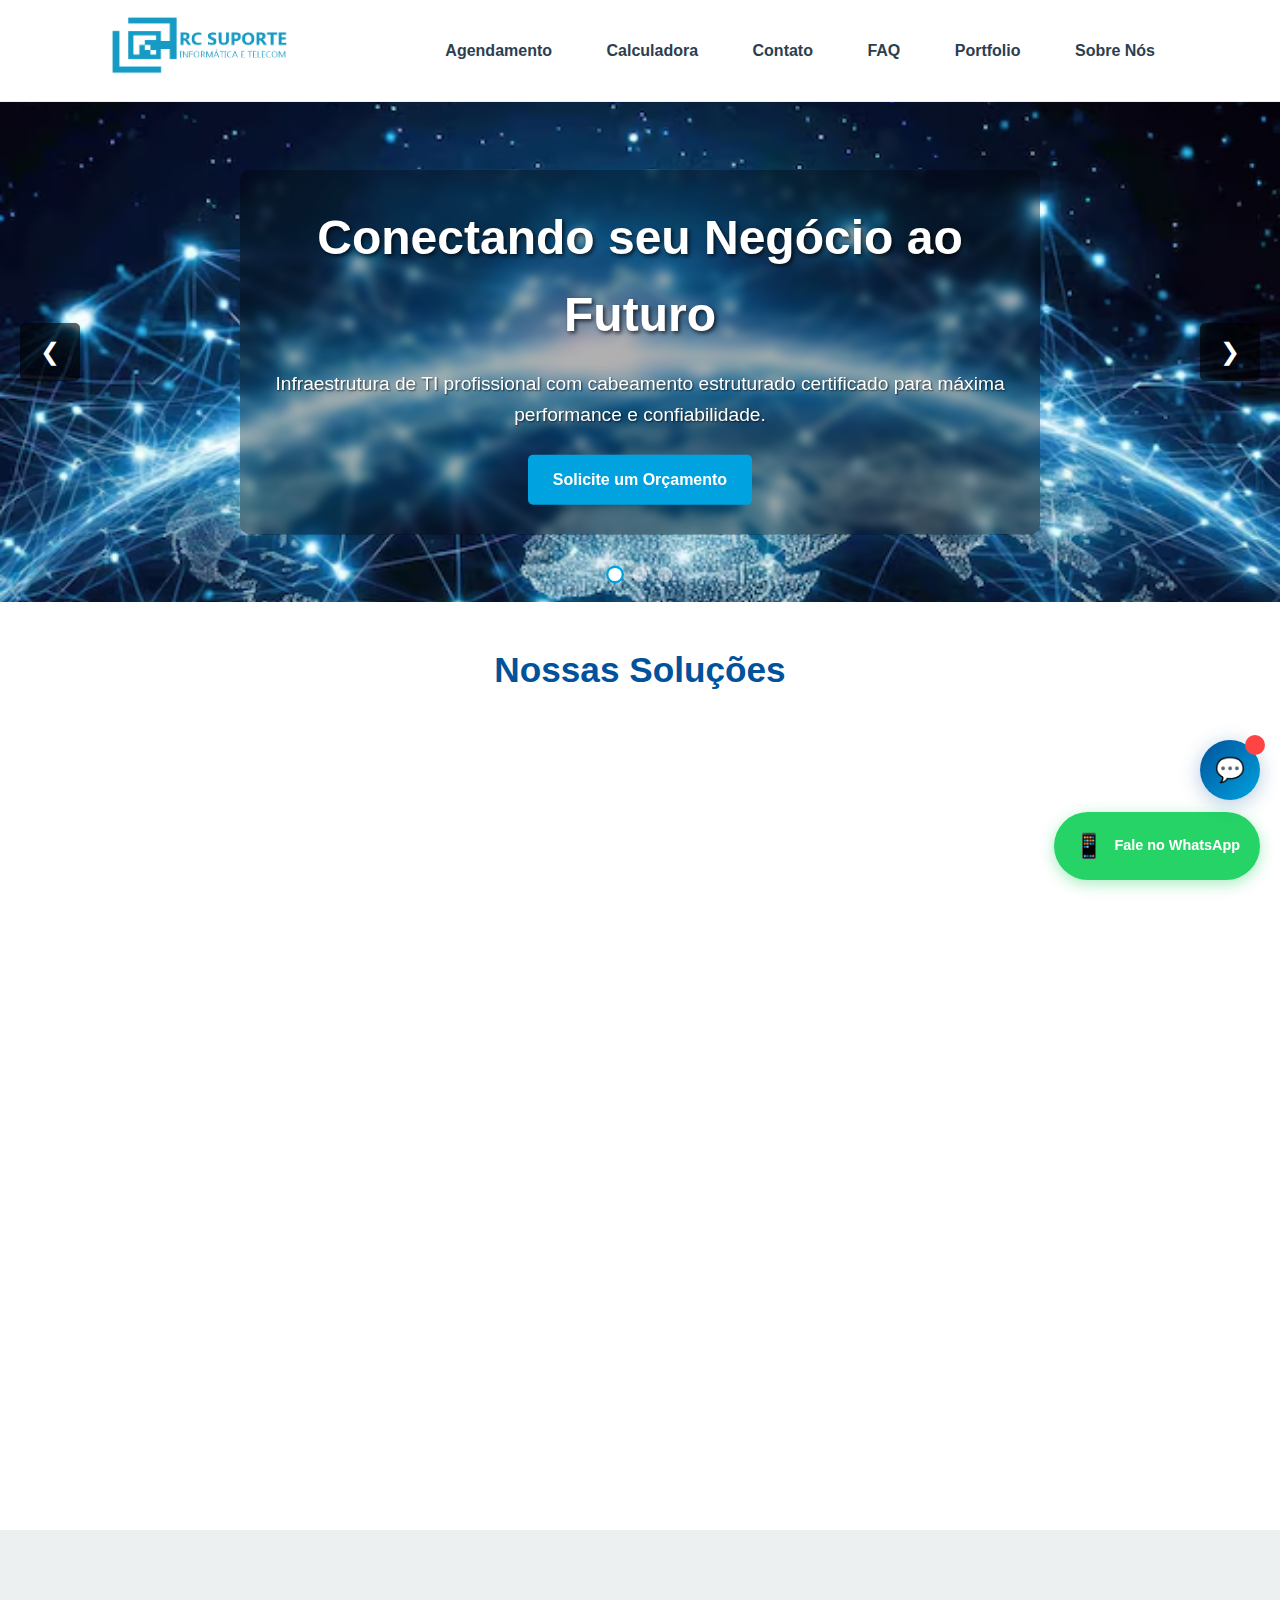
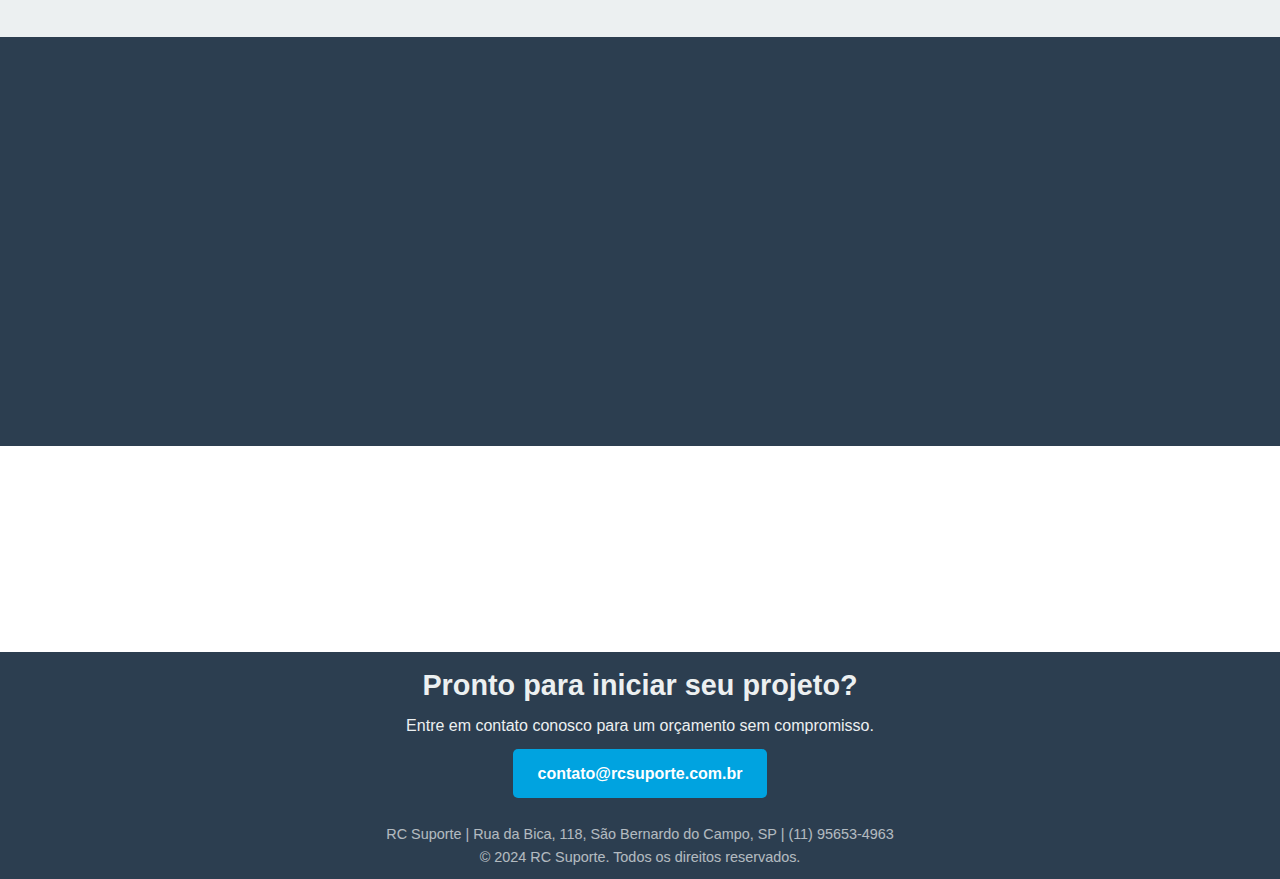
<file: index.html>
<!DOCTYPE html>
<html lang="pt-BR">
<head>
    <meta charset="UTF-8">
    <meta name="viewport" content="width=device-width, initial-scale=1.0">
    <title>RC Suporte - Cabeamento Estruturado, CFTV e Projetos de Elétrica em São Paulo | Especialistas em Infraestrutura de TI</title>
    <meta name="description" content="RC Suporte: +10 anos especializada em cabeamento estruturado, CFTV IP, projetos de elétrica e Wi-Fi corporativo. Certificação Fluke, parceiros Cisco e Furukawa. Orçamento grátis em SP!">
    <meta name="keywords" content="cabeamento estruturado, CFTV, projetos de elétrica, wifi corporativo, infraestrutura TI, certificação fluke, são paulo, são bernardo do campo">
    
    <!-- Open Graph Meta Tags -->
    <meta property="og:type" content="website">
    <meta property="og:title" content="RC Suporte - Especialistas em Cabeamento Estruturado e CFTV">
    <meta property="og:description" content="RC Suporte: +10 anos especializada em cabeamento estruturado, CFTV IP, projetos de elétrica e Wi-Fi corporativo. Certificação Fluke, parceiros Cisco e Furukawa.">
    <meta property="og:url" content="https://www.rcsuporte.com.br">
    <meta property="og:image" content="https://www.rcsuporte.com.br/rcsuporte-og-image.jpg">
    <meta property="og:image:width" content="1200">
    <meta property="og:image:height" content="630">
    <meta property="og:locale" content="pt_BR">
    <meta property="og:site_name" content="RC Suporte">
    
    <!-- Twitter Card Meta Tags -->
    <meta name="twitter:card" content="summary_large_image">
    <meta name="twitter:title" content="RC Suporte - Especialistas em Cabeamento Estruturado e CFTV">
    <meta name="twitter:description" content="RC Suporte: +10 anos especializada em cabeamento estruturado, CFTV IP, projetos de elétrica e Wi-Fi corporativo.">
    <meta name="twitter:image" content="https://www.rcsuporte.com.br/rcsuporte-og-image.jpg">
    
    <link rel="stylesheet" href="style.css">
    <link rel="stylesheet" href="carousel.css">
    
    <!-- Schema.org Structured Data -->
    <script type="application/ld+json">
    {
        "@context": "https://schema.org",
        "@type": "ProfessionalService",
        "name": "RC Suporte",
        "image": "https://www.rcsuporte.com.br/rcsuporte.png",
        "description": "Especialista em cabeamento estruturado, CFTV IP, projetos de elétrica e Wi-Fi corporativo em São Paulo e ABC Paulista.",
        "url": "https://www.rcsuporte.com.br",
        "telephone": "+551195653-4963",
        "email": "contato@rcsuporte.com.br",
        "address": {
            "@type": "PostalAddress",
            "streetAddress": "Rua da Bica, 118",
            "addressLocality": "São Bernardo do Campo",
            "addressRegion": "SP",
            "postalCode": "09784-210",
            "addressCountry": "BR"
        },
        "geo": {
            "@type": "GeoCoordinates",
            "latitude": "-23.626958",
            "longitude": "-46.554917"
        },
        "openingHours": "Mo-Fr 08:00-18:00",
        "priceRange": "$",
        "serviceArea": {
            "@type": "GeoShape",
            "description": "Atendemos toda a Grande São Paulo e ABC Paulista.",
            "geo": [
                { "@type": "GeoCoordinates", "latitude": "-23.550520", "longitude": "-46.633308" },
                { "@type": "GeoCoordinates", "latitude": "-23.682160", "longitude": "-46.565880" },
                { "@type": "GeoCoordinates", "latitude": "-23.7174° S", "longitude": "-46.5492° W" },
                { "@type": "GeoCoordinates", "latitude": "-23.6542", "longitude": "-46.5338" }
            ]
        },
        "hasOfferCatalog": {
            "@type": "OfferCatalog",
            "name": "Serviços de Infraestrutura de TI",
            "itemListElement": [
                {
                    "@type": "Offer",
                    "itemOffered": {
                        "@type": "Service",
                        "name": "Cabeamento Estruturado em São Paulo",
                        "description": "Instalação e certificação de redes CAT5e, CAT6 e CAT6A em toda a Grande São Paulo."
                    }
                },
                {
                    "@type": "Offer",
                    "itemOffered": {
                        "@type": "Service",
                        "name": "CFTV IP para Empresas",
                        "description": "Sistemas de videomonitoramento com tecnologia IP para empresas no ABC e São Paulo."
                    }
                },
                {
                    "@type": "Offer",
                    "itemOffered": {
                        "@type": "Service",
                        "name": "Projetos de Elétrica de Alta Performance",
                        "description": "Instalação e fusão de projetos de elétrica monomodo e multimodo para máxima velocidade."
                    }
                }
            ]
        },
        "aggregateRating": {
            "@type": "AggregateRating",
            "ratingValue": "4.8",
            "reviewCount": "47"
        }
    }
    </script>
    <!-- Google Tag Manager -->
    <script>(function(w,d,s,l,i){w[l]=w[l]||[];w[l].push({'gtm.start':
    new Date().getTime(),event:'gtm.js'});var f=d.getElementsByTagName(s)[0],
    j=d.createElement(s),dl=l!='dataLayer'?'&l='+l:'';j.async=true;j.src=
    'https://www.googletagmanager.com/gtm.js?id='+i+dl;f.parentNode.insertBefore(j,f);
    })(window,document,'script','dataLayer','GTM-XXXXXXX');</script>
    <!-- End Google Tag Manager -->
    
    <!-- Google Analytics 4 -->
    <script async src="https://www.googletagmanager.com/gtag/js?id=G-XXXXXXXXXX"></script>
    <script>
        window.dataLayer = window.dataLayer || [];
        function gtag(){dataLayer.push(arguments);}
        gtag('js', new Date());
        gtag('config', 'G-XXXXXXXXXX', {
            page_title: 'RC Suporte - Homepage',
            page_location: window.location.href,
            send_page_view: true
        });
        
        // Eventos customizados para conversão
        function trackEvent(eventName, parameters) {
            gtag('event', eventName, parameters);
        }
        
        // Evento de clique em WhatsApp
        function trackWhatsAppClick() {
            trackEvent('whatsapp_click', {
                event_category: 'engagement',
                event_label: 'floating_button'
            });
        }
        
        // Evento de formulário enviado
        function trackFormSubmission(formType) {
            trackEvent('form_submission', {
                event_category: 'conversion',
                event_label: formType
            });
        }
    </script>
</head>
<body>
    <!-- Google Tag Manager (noscript) -->
    <noscript><iframe src="https://www.googletagmanager.com/ns.html?id=GTM-XXXXXXX"
    height="0" width="0" style="display:none;visibility:hidden"></iframe></noscript>
    <!-- End Google Tag Manager (noscript) -->

    <header class="main-header">
        <div class="container">
            <a href="/" class="logo">
                <img src="rcsuporte.png" alt="RC Suporte - Logo">
            </a>
            <nav class="main-nav">
                <a href="agendamento.html">Agendamento</a>
                <a href="calculadora.html">Calculadora</a>
                <a href="contato.html">Contato</a>
                <a href="faq.html">FAQ</a>
                <a href="portfolio.html">Portfolio</a>
                <a href="sobre.html">Sobre Nós</a>
            </nav>
        </div>
    </header>

    <main>
        
        <section id="hero-carousel" class="carousel-section">
            <div class="carousel-inner">
                <div class="carousel-item active">
                    <img src="conexao.avif" alt="Conexões de rede e cabeamento estruturado">
                    <div class="carousel-caption">
                        <h1>Conectando seu Negócio ao Futuro</h1>
                        <p>Infraestrutura de TI profissional com cabeamento estruturado certificado para máxima performance e confiabilidade.</p>
                        <a href="#contato" class="cta-button">Solicite um Orçamento</a>
                    </div>
                </div>
                <div class="carousel-item">
                    <img src="banner.jpg" alt="Soluções RC Suporte - Segurança Eletrônica">
                    <div class="carousel-caption">
                        <h1>Segurança Eletrônica Avançada</h1>
                        <p>Proteja seu patrimônio com nossas soluções de CFTV IP e controle de acesso.</p>
                        <a href="servicos/seguranca-eletronica.html" class="cta-button">Saiba Mais</a>
                    </div>
                </div>
                <div class="carousel-item">
                    <img src="eletrico.jpeg" alt="Projetos elétricos profissionais">
                    <div class="carousel-caption">
                        <h1>Projetos Elétricos Inteligentes</h1>
                        <p>Garanta a eficiência e segurança da sua infraestrutura elétrica.</p>
                        <a href="servicos/projetos-eletrica.html" class="cta-button">Conheça</a>
                    </div>
                </div>
            </div>
            <button class="carousel-control prev" onclick="changeSlide(-1)" aria-label="Previous">&#10094;</button>
            <button class="carousel-control next" onclick="changeSlide(1)" aria-label="Next">&#10095;</button>
            <div class="carousel-indicators">
                <span class="dot active" onclick="currentSlide(1)"></span>
                <span class="dot" onclick="currentSlide(2)"></span>
                <span class="dot" onclick="currentSlide(3)"></span>
            </div>
        </section>

        <!-- 2.1 Homepage: Serviços em Destaque -->
        <section id="servicos" class="section-padding">
            <div class="container">
                <h2 class="section-title animate-on-scroll">Nossas Soluções</h2>
                <div class="servicos-grid">
                    <!-- Card 1 -->
                    <a href="servicos/cabeamento-estruturado.html" class="service-card animate-on-scroll" style="text-decoration: none; color: inherit;">
                        <h3>Cabeamento Estruturado Profissional</h3>
                        <p>Projetos e instalação de redes de dados CAT5e, CAT6 e CAT6A em São Paulo, com certificação Fluke para sua infraestrutura de TI.</p>
                    </a>
                    <!-- Card 2 -->
                    <a href="servicos/projetos-eletrica.html" class="service-card animate-on-scroll" style="text-decoration: none; color: inherit;">
                        <h3>Projetos de Elétrica</h3>
                        <p>Projetos e instalações elétricas prediais e industriais, manutenção e laudos técnicos para garantir a segurança e eficiência da sua rede elétrica.</p>
                    </a>
                    <!-- Card 3 -->
                    <a href="servicos/seguranca-eletronica.html" class="service-card animate-on-scroll" style="text-decoration: none; color: inherit;">
                        <h3>Segurança Eletrônica</h3>
                        <p>Implementação de Câmeras IP / HD / CFTV, Controles de Acesso Corporativo, Alarmes, Fechaduras eletrônicas e Interfonia Condominial e Empresarial.</p>
                    </a>
                    <!-- Card 4 -->
                    <a href="servicos/wifi-corporativo.html" class="service-card animate-on-scroll" style="text-decoration: none; color: inherit;">
                        <h3>Wi-Fi Corporativo de Alta Densidade</h3>
                        <p>Projetos de redes Wi-Fi de alta densidade e performance para ambientes corporativos em São Paulo e ABC.</p>
                    </a>
                    <!-- Card 5 -->
                    <a href="servicos/suporte-manutencao.html" class="service-card animate-on-scroll" style="text-decoration: none; color: inherit;">
                        <h3>Suporte e Manutenção de TI</h3>
                        <p>Contratos de suporte técnico 5x8 ou 24x7 para garantir a continuidade e a performance da sua operação de TI.</p>
                    </a>
                    <!-- Card 6 -->
                    <a href="servicos/desenvolvimento-web.html" class="service-card animate-on-scroll" style="text-decoration: none; color: inherit;">
                        <h3>Desenvolvimento Web Profissional</h3>
                        <p>Sites responsivos e modernos para empresas em São Paulo que buscam presença digital profissional e resultados online, incluindo o desenvolvimento de chatbots personalizados.</p>
                    </a>
                    <!-- Card 7 - Chatbots -->
                    <a href="#" class="service-card animate-on-scroll" style="text-decoration: none; color: inherit;">
                        <h3>Desenvolvimento de Chatbots</h3>
                        <p>Crie chatbots personalizados para atendimento ao cliente, vendas e automação de processos.</p>
                    </a>
                    
                </div>
            </div>
        </section>

        <!-- 2.1 Homepage: Números da Empresa -->
        <section id="numeros" class="section-padding-dark ">
            <div class="container numeros-container">
                <div class="numero-item animate-on-scroll">
                    <span class="numero-valor">+10</span>
                    <span class="numero-descricao">Anos de Experiência</span>
                </div>
                <div class="numero-item animate-on-scroll">
                    <span class="numero-valor">+500</span>
                    <span class="numero-descricao">Projetos Realizados</span>
                </div>
                <div class="numero-item animate-on-scroll">
                    <span class="numero-valor">+200</span>
                    <span class="numero-descricao">Clientes Atendidos</span>
                </div>
            </div>
        </section>

        <!-- 2.1 Homepage: Depoimentos de Clientes -->
        <section id="depoimentos" class="section-padding-dark">
            <div class="container">
                <h2 class="section-title animate-on-scroll" style="color: var(--white-color);">O que Nossos Clientes Dizem</h2>
                <div class="testimonials-grid">
                    <div class="testimonial-card animate-on-scroll">
                        <div class="testimonial-stars">⭐⭐⭐⭐⭐</div>
                        <blockquote>
                            "A RC Suporte realizou a instalação completa do cabeamento estruturado em nossa empresa. Profissionais extremamente competentes e prazo cumprido rigorosamente. Recomendo!"
                        </blockquote>
                        <cite>João Silva - Diretor de TI, TechCorp</cite>
                    </div>
                    <div class="testimonial-card animate-on-scroll">
                        <div class="testimonial-stars">⭐⭐⭐⭐⭐</div>
                        <blockquote>
                            "Projeto de CFTV impecável! A qualidade das câmeras e o sistema de monitoramento superaram nossas expectativas. Excelente pós-venda."
                        </blockquote>
                        <cite>Maria Santos - Administradora, Condomínio Jardins</cite>
                    </div>
                    <div class="testimonial-card animate-on-scroll">
                        <div class="testimonial-stars">⭐⭐⭐⭐⭐</div>
                        <blockquote>
                            "Certificação Fluke de toda nossa rede. Documentação perfeita e garantia de performance. A RC Suporte é nossa parceira de confiança há 5 anos."
                        </blockquote>
                        <cite>Carlos Mendes - Engenheiro, Indústria ABC</cite>
                    </div>
                </div>
            </div>
        </section>

        <!-- 2.1 Homepage: Certificações e Parceiros -->
        <section id="parceiros" class="section-padding">
            <div class="container">
                <h2 class="section-title animate-on-scroll">Parceiros e Fabricantes</h2>
                <div class="parceiros-logos">
                    <img data-src="furukawa.png" alt="Logo Furukawa Electric" class="animate-on-scroll">
                    <img data-src="Cisco.png" alt="Logo Cisco" class="animate-on-scroll">
                    <img data-src="fluke.jpg" alt="Logo Fluke Networks" class="animate-on-scroll">
                    <img data-src="Ubiquiti.png" alt="Logo Ubiquiti" class="animate-on-scroll">
                    <img data-src="mikrotik.jpg" alt="Logo MikroTik" class="animate-on-scroll">
                </div>
            </div>
        </section>

    </main>

    <footer id="contato" class="main-footer-dark">
        <div class="container">
            <h3>Pronto para iniciar seu projeto?</h3>
            <p>Entre em contato conosco para um orçamento sem compromisso.</p>
            <a href="mailto:contato@rcsuporte.com.br" class="cta-button">contato@rcsuporte.com.br</a>
            <div class="footer-info">
                <p>RC Suporte | Rua da Bica, 118, São Bernardo do Campo, SP | (11) 95653-4963</p>
                <p>&copy; 2024 RC Suporte. Todos os direitos reservados.</p>
            </div>
        </div>
    </footer>

    <!-- Chat Widget -->
    <div class="chat-widget">
        <div class="chat-button" onclick="toggleChat()">
            <span class="chat-icon">💬</span>
        </div>
        <div class="chat-popup" id="chatPopup">
            <div class="chat-header">
                <div>
                    <h3>RC Suporte</h3>
                    <div class="chat-status">Online agora</div>
                </div>
                <button class="chat-close" onclick="toggleChat()">×</button>
            </div>
            <div class="chat-body">
                <div class="chat-message">
                    Olá! 👋 Como posso ajudar você hoje?
                </div>
                
                <div class="chat-options" id="chatOptions">
                    <div class="chat-option" onclick="showContactForm('orcamento')">
                        💰 Solicitar orçamento
                    </div>
                    <div class="chat-option" onclick="showContactForm('duvida')">
                        ❓ Tirar dúvida técnica
                    </div>
                    <div class="chat-option" onclick="showContactForm('suporte')">
                        🔧 Suporte técnico
                    </div>
                    <div class="chat-option" onclick="redirectToWhatsApp()">
                        📱 Falar no WhatsApp
                    </div>
                    <div class="chat-option" onclick="redirectToCalculator()">
                        🧮 Usar calculadora
                    </div>
                </div>

                <form class="chat-form" id="chatForm">
                    <input type="text" id="chatName" placeholder="Seu nome" required>
                    <input type="email" id="chatEmail" placeholder="Seu e-mail" required>
                    <input type="tel" id="chatPhone" placeholder="Seu telefone">
                    <textarea id="chatMessage" placeholder="Como podemos ajudar?" required></textarea>
                    <button type="submit">Enviar Mensagem</button>
                    <button type="button" onclick="backToOptions()" style="background: #6c757d;">Voltar</button>
                </form>

                <div class="chat-success" id="chatSuccess">
                    ✅ Mensagem enviada com sucesso!<br>
                    Nossa equipe entrará em contato em breve.
                </div>
            </div>
        </div>
    </div>

    <!-- Pop-ups -->
    <!-- Exit Intent Popup -->
    <div class="popup-overlay exit-popup" id="exitPopup">
        <div class="popup-content">
            <div class="popup-header">
                <button class="popup-close" onclick="closePopup('exitPopup')">&times;</button>
                <h2>Espere! Não perca esta oportunidade</h2>
                <p>Orçamento gratuito em 24 horas</p>
            </div>
            <div class="popup-body">
                <div class="popup-benefits">
                    <div class="popup-benefit">
                        <span class="popup-benefit-icon">⚡</span>
                        <span class="popup-benefit-text">Resposta em 24h</span>
                    </div>
                    <div class="popup-benefit">
                        <span class="popup-benefit-icon">💰</span>
                        <span class="popup-benefit-text">Orçamento gratuito</span>
                    </div>
                    <div class="popup-benefit">
                        <span class="popup-benefit-icon">🏆</span>
                        <span class="popup-benefit-text">+10 anos experiência</span>
                    </div>
                    <div class="popup-benefit">
                        <span class="popup-benefit-icon">📋</span>
                        <span class="popup-benefit-text">Certificação Fluke</span>
                    </div>
                </div>
                
                <form class="popup-form" id="exitForm" action="https://formspree.io/f/YOUR_FORM_ID" method="POST">
                    <input type="text" name="name" placeholder="Seu nome" required>
                    <input type="email" name="email" placeholder="Seu e-mail" required>
                    <input type="tel" name="phone" placeholder="Seu telefone">
                    <select name="service" required>
                        <option value="">Selecione o serviço</option>
                        <option value="cabeamento">Cabeamento Estruturado</option>
                        <option value="cftv">Sistema CFTV</option>
                        <option value="eletrica">Projetos de Elétrica</option>
                        <option value="wifi">Wi-Fi Corporativo</option>
                        <option value="completo">Projeto Completo</option>
                    </select>
                    <textarea name="message" placeholder="Descreva brevemente seu projeto..."></textarea>
                    <button type="submit">Solicitar Orçamento Gratuito</button>
                </form>

                <div class="popup-success" id="exitSuccess">
                    <h3>✅ Solicitação Enviada!</h3>
                    <p>Nossa equipe entrará em contato em até 24 horas com seu orçamento personalizado.</p>
                    <a href="calculadora.html" class="cta-button">Ver Estimativa Online</a>
                </div>
            </div>
        </div>
    </div>

    <!-- Newsletter Popup -->
    <div class="popup-overlay newsletter-popup" id="newsletterPopup">
        <div class="popup-content">
            <div class="popup-header">
                <button class="popup-close" onclick="closePopup('newsletterPopup')">&times;</button>
                <h2>Fique por dentro das novidades</h2>
                <p>Receba dicas técnicas e promoções exclusivas</p>
            </div>
            <div class="popup-body">
                <div class="popup-benefits">
                    <div class="popup-benefit">
                        <span class="popup-benefit-icon">💡</span>
                        <span class="popup-benefit-text">Dicas técnicas mensais</span>
                    </div>
                    <div class="popup-benefit">
                        <span class="popup-benefit-icon">🎯</span>
                        <span class="popup-benefit-text">Promoções exclusivas</span>
                    </div>
                    <div class="popup-benefit">
                        <span class="popup-benefit-icon">📚</span>
                        <span class="popup-benefit-text">E-books gratuitos</span>
                    </div>
                    <div class="popup-benefit">
                        <span class="popup-benefit-icon">🔔</span>
                        <span class="popup-benefit-text">Sem spam, só conteúdo útil</span>
                    </div>
                </div>
                
                <form class="popup-form" id="newsletterForm">
                    <input type="text" name="name" placeholder="Seu nome" required>
                    <input type="email" name="email" placeholder="Seu melhor e-mail" required>
                    <select name="interest">
                        <option value="">Área de interesse (opcional)</option>
                        <option value="cabeamento">Cabeamento Estruturado</option>
                        <option value="cftv">Sistemas CFTV</option>
                        <option value="eletrica">Projetos de Elétrica</option>
                        <option value="wifi">Redes Wi-Fi</option>
                        <option value="geral">Conteúdo Geral</option>
                    </select>
                    <button type="submit">Cadastrar na Newsletter</button>
                </form>

                <div class="popup-success" id="newsletterSuccess">
                    <h3>🎉 Bem-vindo(a)!</h3>
                    <p>Você foi cadastrado(a) com sucesso em nossa newsletter. Em breve receberá nosso primeiro conteúdo!</p>
                </div>
            </div>
        </div>
    </div>

    <!-- WhatsApp Floating Button -->
    <a href="https://wa.me/5511956534963?text=Olá! Gostaria de solicitar um orçamento para meus serviços de infraestrutura de TI." class="whatsapp-float" target="_blank" rel="noopener" onclick="trackWhatsAppClick()">
        <div class="whatsapp-icon">📱</div>
        <div class="whatsapp-text">Fale no WhatsApp</div>
    </a>

    <script src="script.js"></script>
    <script src="carousel.js"></script>
</body>
</html>
</file>
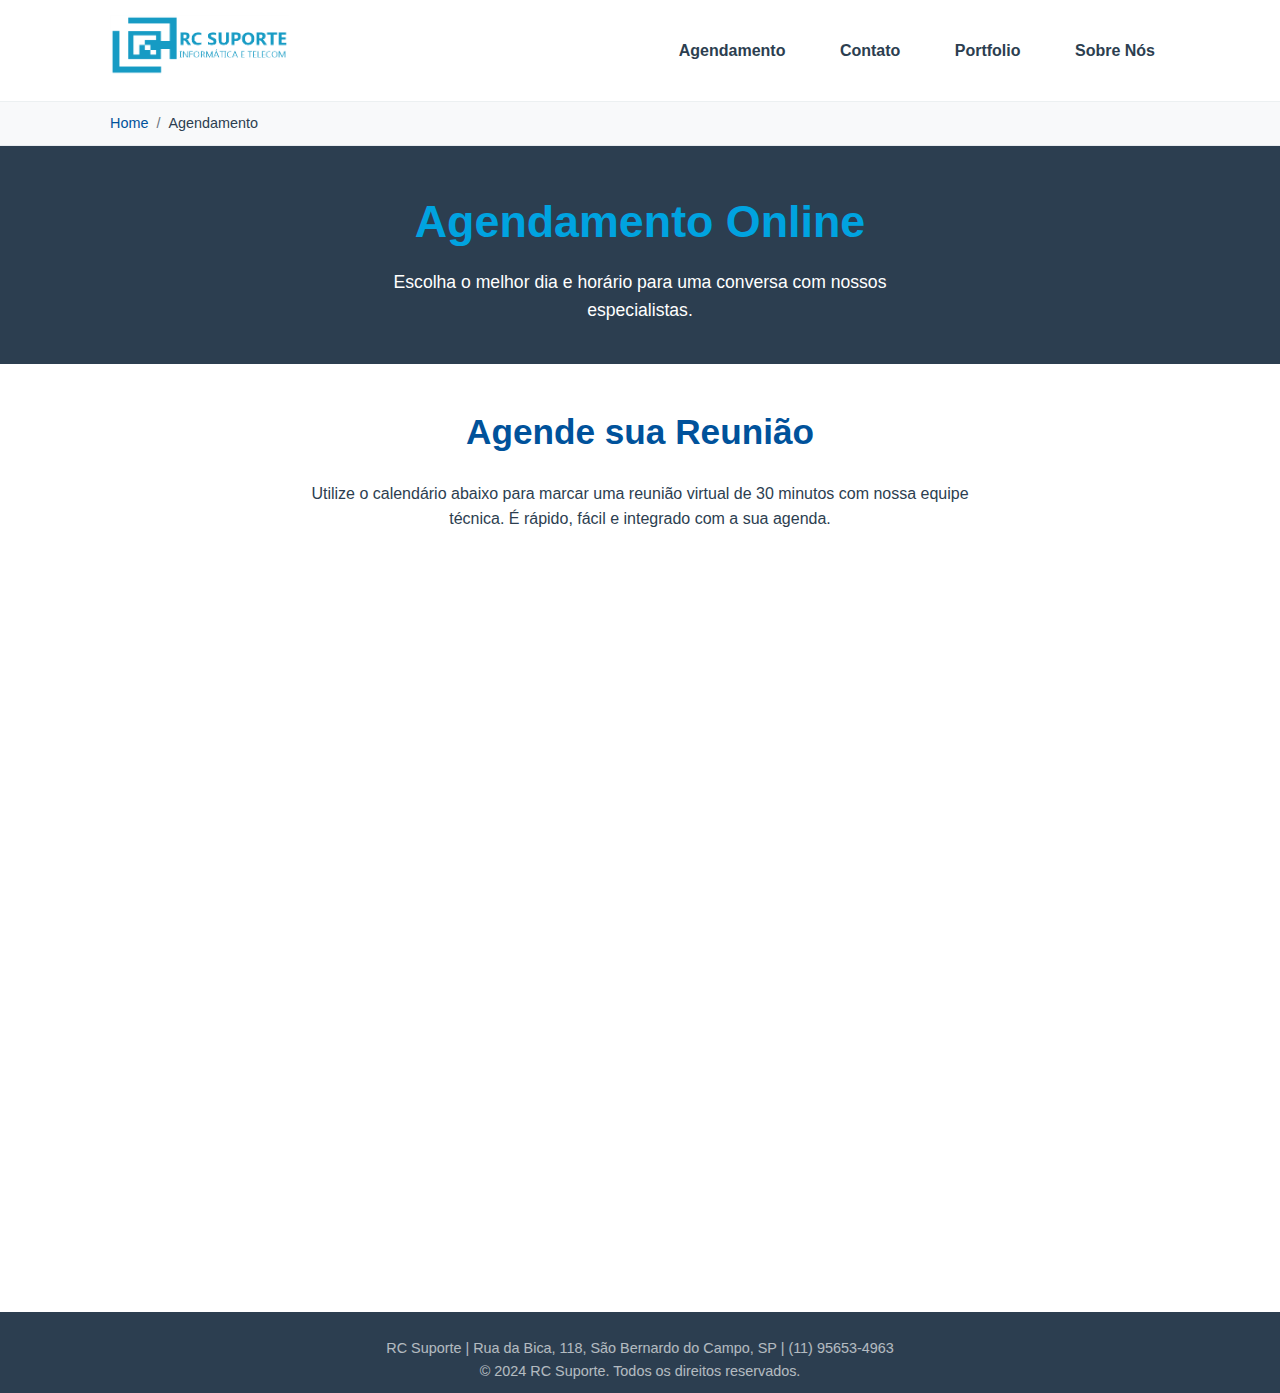
<file: agendamento.html>
<!DOCTYPE html>
<html lang="pt-BR">
<head>
    <meta charset="UTF-8">
    <meta name="viewport" content="width=device-width, initial-scale=1.0">
    <title>Agendamento Online RC Suporte | Reunião Gratuita com Especialistas em TI</title>
    <meta name="description" content="Agende sua reunião online gratuita com a RC Suporte para discutir projetos de cabeamento estruturado, CFTV, projetos de elétrica e infraestrutura de TI. Escolha o melhor horário.">
    <link rel="stylesheet" href="style.css">
</head>
<body>

    <header class="main-header">
        <div class="container">
            <a href="index.html" class="logo">
                <img src="rcsuporte.png" alt="RC Suporte - Logo">
            </a>
            <nav class="main-nav">
                <a href="agendamento.html">Agendamento</a>
                <a href="contato.html">Contato</a>
                <a href="portfolio.html">Portfolio</a>
                <a href="sobre.html">Sobre Nós</a>
            </nav>
        </div>
    </header>

    <!-- Breadcrumb -->
    <div class="breadcrumb-container">
        <div class="container">
            <ul class="breadcrumb">
                <li><a href="index.html">Home</a></li>
                <li>Agendamento</li>
            </ul>
        </div>
    </div>

    <main>
        <section class="service-hero">
            <div class="container">
                <h1>Agendamento Online</h1>
                <p>Escolha o melhor dia e horário para uma conversa com nossos especialistas.</p>
            </div>
        </section>

        <section id="agendamento-calendly" class="section-padding">
            <div class="container" style="text-align: center;">
                <h2 class="section-title">Agende sua Reunião</h2>
                <p style="max-width: 700px; margin: 0 auto 40px auto;">Utilize o calendário abaixo para marcar uma reunião virtual de 30 minutos com nossa equipe técnica. É rápido, fácil e integrado com a sua agenda.</p>
                
                <!-- Calendly inline widget begin --><div class="calendly-inline-widget" data-url="https://calendly.com/ronaldoalencar2009/30min" style="min-width:320px;height:700px;"></div><script type="text/javascript" src="https://assets.calendly.com/assets/external/widget.js" async></script><!-- Calendly inline widget end -->

            </div>
        </section>
    </main>

    <footer class="main-footer-dark">
        <div class="container">
            <div class="footer-info">
                <p>RC Suporte | Rua da Bica, 118, São Bernardo do Campo, SP | (11) 95653-4963</p>
                <p>&copy; 2024 RC Suporte. Todos os direitos reservados.</p>
            </div>
        </div>
    </footer>

    <script src="script.js"></script>
</body>
</html>
</file>
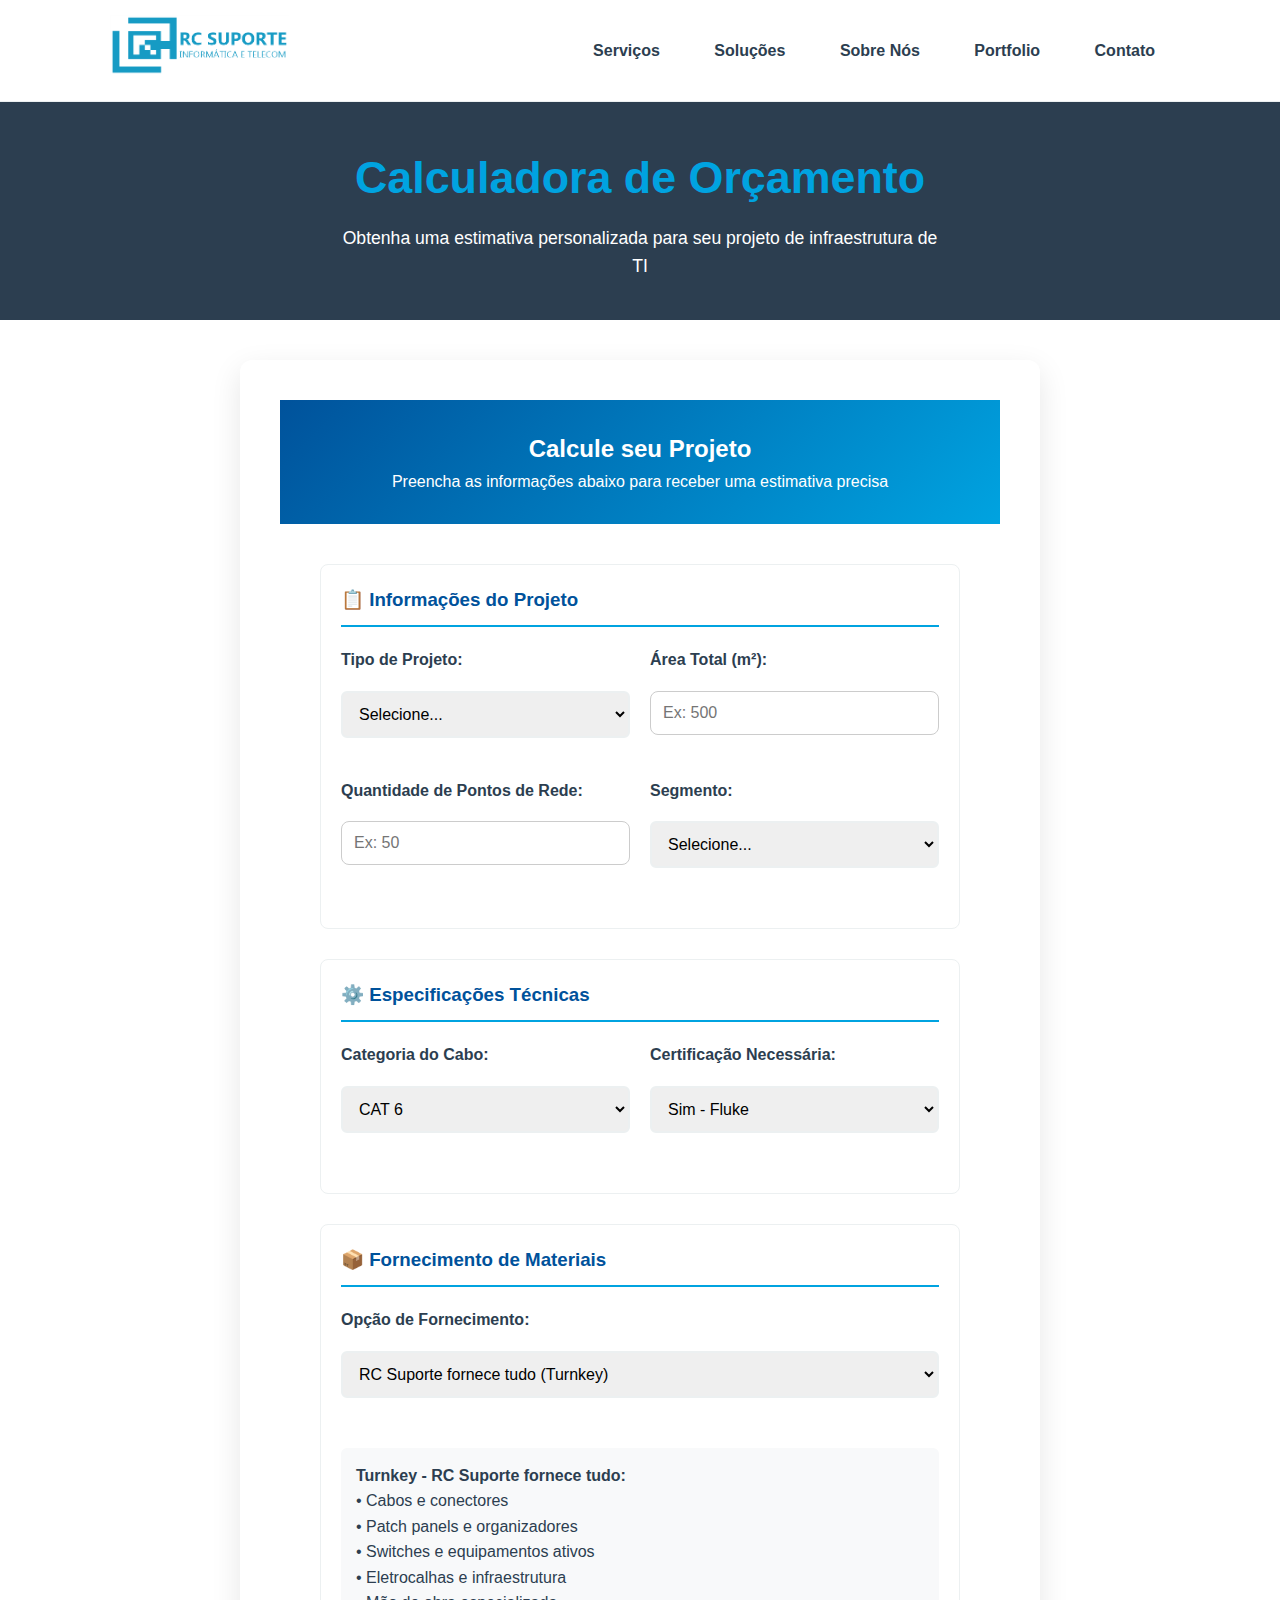
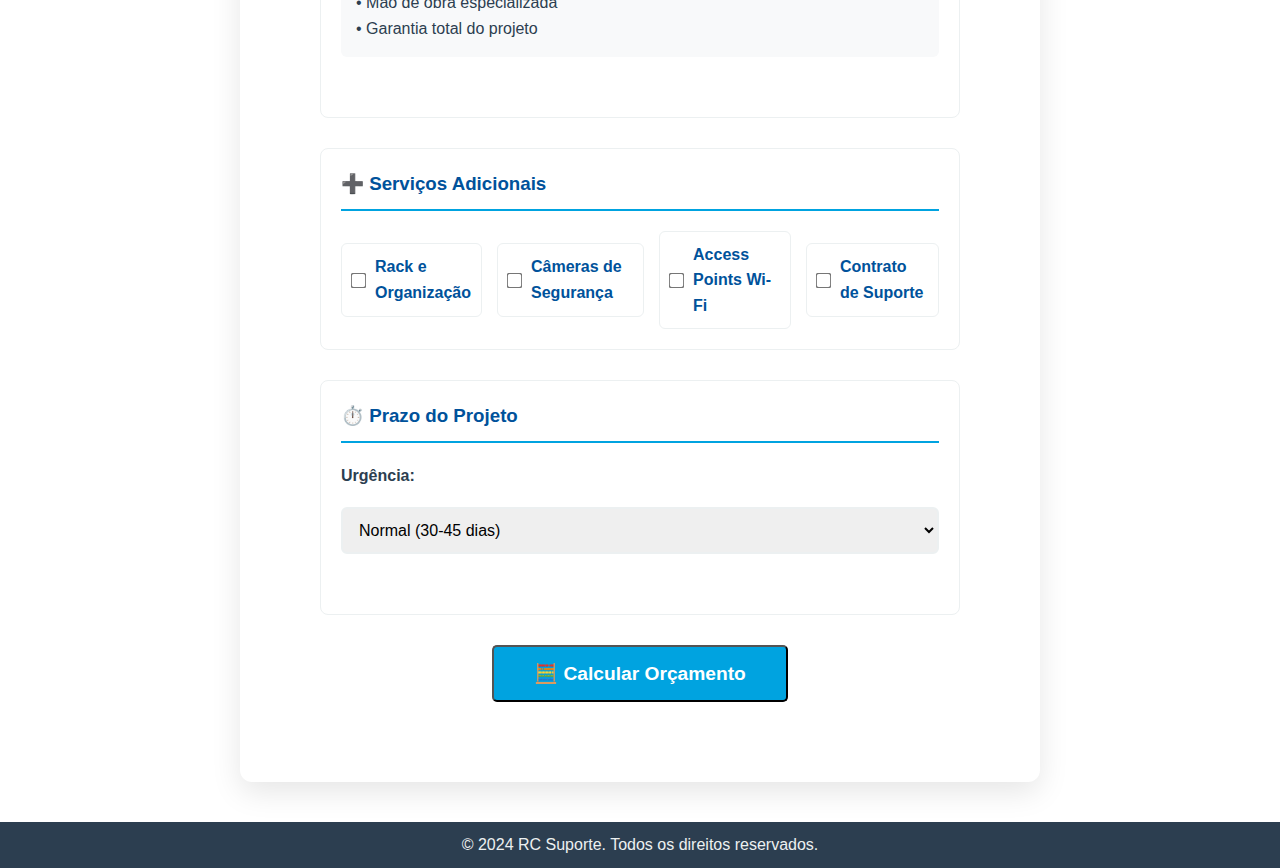
<file: calculadora.html>
<!DOCTYPE html>
<html lang="pt-BR">
<head>
    <meta charset="UTF-8">
    <meta name="viewport" content="width=device-width, initial-scale=1.0">
    <title>Calculadora de Orçamento | RC Suporte - Cabeamento e CFTV</title>
    <meta name="description" content="Calcule o orçamento estimado para seu projeto de cabeamento estruturado, CFTV ou projetos de elétrica. Ferramenta gratuita e fácil de usar.">
    <meta name="keywords" content="calculadora orçamento, preço cabeamento, custo CFTV, orçamento projetos de elétrica, estimativa projeto TI">
    <link rel="stylesheet" href="style.css">
    <style>
        .calculator-container {
            max-width: 800px;
            margin: 0 auto;
            background: var(--white-color);
            border-radius: 12px;
            box-shadow: 0 10px 30px rgba(0,0,0,0.1);
            overflow: hidden;
        }
        
        .calculator-header {
            background: linear-gradient(135deg, var(--primary-color), var(--secondary-color));
            color: var(--white-color);
            padding: 30px;
            text-align: center;
        }
        
        .calculator-form {
            padding: 40px;
        }
        
        .form-section {
            margin-bottom: 30px;
            padding: 20px;
            border: 1px solid var(--light-color);
            border-radius: 8px;
        }
        
        .form-section h3 {
            color: var(--primary-color);
            margin-bottom: 20px;
            border-bottom: 2px solid var(--secondary-color);
            padding-bottom: 10px;
        }
        
        .form-row {
            display: grid;
            grid-template-columns: repeat(auto-fit, minmax(200px, 1fr));
            gap: 20px;
            margin-bottom: 20px;
        }
        
        .form-group label {
            display: block;
            margin-bottom: 8px;
            font-weight: bold;
            color: var(--dark-color);
        }
        
        .form-group input, .form-group select {
            width: 100%;
            padding: 12px;
            border: 2px solid var(--light-color);
            border-radius: 6px;
            font-size: 16px;
            transition: border-color 0.3s ease;
        }
        
        .form-group input:focus, .form-group select:focus {
            outline: none;
            border-color: var(--secondary-color);
        }
        
        .checkbox-group {
            display: grid;
            grid-template-columns: repeat(auto-fit, minmax(250px, 1fr));
            gap: 15px;
            margin-top: 15px;
        }
        
        .checkbox-item {
            display: flex;
            align-items: center;
            padding: 10px;
            border: 1px solid var(--light-color);
            border-radius: 6px;
            transition: all 0.3s ease;
        }
        
        .checkbox-item:hover {
            background-color: #f8f9fa;
            border-color: var(--secondary-color);
        }
        
        .checkbox-item input[type="checkbox"] {
            width: auto;
            margin-right: 10px;
            transform: scale(1.2);
        }
        
        .results-section {
            background: linear-gradient(135deg, #f8f9fa, #e9ecef);
            padding: 30px;
            margin-top: 30px;
            border-radius: 8px;
            text-align: center;
        }
        
        .estimate-total {
            font-size: 2.5rem;
            font-weight: bold;
            color: var(--primary-color);
            margin-bottom: 10px;
        }
        
        .estimate-range {
            font-size: 1.2rem;
            color: var(--dark-color);
            margin-bottom: 20px;
        }
        
        .disclaimer {
            font-size: 0.9rem;
            color: #666;
            font-style: italic;
            margin-top: 20px;
        }
        
        .contact-cta {
            background: var(--secondary-color);
            color: var(--white-color);
            padding: 15px 30px;
            border: none;
            border-radius: 8px;
            font-size: 1.1rem;
            font-weight: bold;
            cursor: pointer;
            transition: background-color 0.3s ease;
            text-decoration: none;
            display: inline-block;
            margin-top: 20px;
        }
        
        .contact-cta:hover {
            background-color: #008cbf;
        }
    </style>
</head>
<body>
    <header class="main-header">
        <div class="container">
            <a href="index.html" class="logo">
                <img src="rcsuporte.png" alt="RC Suporte - Logo">
            </a>
            <nav class="main-nav">
                <a href="index.html#servicos">Serviços</a>
                <a href="solucoes.html">Soluções</a>
                <a href="sobre.html">Sobre Nós</a>
                <a href="portfolio.html">Portfolio</a>
                <a href="contato.html">Contato</a>
            </nav>
        </div>
    </header>

    <main>
        <section class="service-hero">
            <div class="container">
                <h1>Calculadora de Orçamento</h1>
                <p>Obtenha uma estimativa personalizada para seu projeto de infraestrutura de TI</p>
            </div>
        </section>

        <section class="section-padding">
            <div class="container">
                <div class="calculator-container">
                    <div class="calculator-header">
                        <h2>Calcule seu Projeto</h2>
                        <p>Preencha as informações abaixo para receber uma estimativa precisa</p>
                    </div>
                    
                    <form class="calculator-form" id="calculatorForm">
                        <!-- Informações Básicas -->
                        <div class="form-section">
                            <h3>📋 Informações do Projeto</h3>
                            <div class="form-row">
                                <div class="form-group">
                                    <label for="projectType">Tipo de Projeto:</label>
                                    <select id="projectType" name="projectType" required>
                                        <option value="">Selecione...</option>
                                        <option value="cabeamento">Cabeamento Estruturado</option>
                                        <option value="cftv">Sistema CFTV</option>
                                        <option value="eletrica">Projetos de Elétrica</option>
                                        <option value="wifi">Wi-Fi Corporativo</option>
                                        <option value="completo">Projeto Completo</option>
                                    </select>
                                </div>
                                <div class="form-group">
                                    <label for="area">Área Total (m²):</label>
                                    <input type="number" id="area" name="area" min="1" placeholder="Ex: 500" required>
                                </div>
                            </div>
                            <div class="form-row">
                                <div class="form-group">
                                    <label for="pontos" id="labelPontos">Quantidade de Pontos de Rede:</label>
                                    <input type="number" id="pontos" name="pontos" min="1" placeholder="Ex: 50" required>
                                </div>
                                <div class="form-group">
                                    <label for="segmento">Segmento:</label>
                                    <select id="segmento" name="segmento" required>
                                        <option value="">Selecione...</option>
                                        <option value="corporativo">Corporativo</option>
                                        <option value="industrial">Industrial</option>
                                        <option value="educacional">Educacional</option>
                                        <option value="hospitalar">Hospitalar</option>
                                        <option value="hoteleiro">Hoteleiro</option>
                                        <option value="residencial">Residencial</option>
                                    </select>
                                </div>
                            </div>
                        </div>

                        <!-- Especificações Técnicas -->
                        <div class="form-section">
                            <h3>⚙️ Especificações Técnicas</h3>
                            <div class="form-row">
                                <div class="form-group">
                                    <label for="categoria">Categoria do Cabo:</label>
                                    <select id="categoria" name="categoria">
                                        <option value="cat5e">CAT 5e</option>
                                        <option value="cat6" selected>CAT 6</option>
                                        <option value="cat6a">CAT 6A</option>
                                    </select>
                                </div>
                                <div class="form-group">
                                    <label for="certificacao">Certificação Necessária:</label>
                                    <select id="certificacao" name="certificacao">
                                        <option value="nao">Não</option>
                                        <option value="sim" selected>Sim - Fluke</option>
                                    </select>
                                </div>
                            </div>
                        </div>

                        <!-- Fornecimento de Materiais -->
                        <div class="form-section">
                            <h3>📦 Fornecimento de Materiais</h3>
                            <div class="form-row">
                                <div class="form-group">
                                    <label for="fornecimento">Opção de Fornecimento:</label>
                                    <select id="fornecimento" name="fornecimento" required>
                                        <option value="completo" selected>RC Suporte fornece tudo (Turnkey)</option>
                                        <option value="cliente">Cliente fornece materiais</option>
                                        <option value="hibrido">Híbrido (Cliente fornece equipamentos ativos)</option>
                                    </select>
                                </div>
                            </div>
                            <div class="form-row">
                                <div class="form-group">
                                    <div id="fornecimentoInfo" style="padding: 15px; background: #f8f9fa; border-radius: 6px; margin-top: 10px;">
                                        <strong>Turnkey - RC Suporte fornece tudo:</strong><br>
                                        • Cabos e conectores<br>
                                        • Patch panels e organizadores<br>
                                        • Switches e equipamentos ativos<br>
                                        • Eletrocalhas e infraestrutura<br>
                                        • Mão de obra especializada<br>
                                        • Garantia total do projeto
                                    </div>
                                </div>
                            </div>
                        </div>

                        <!-- Serviços Adicionais -->
                        <div class="form-section">
                            <h3>➕ Serviços Adicionais</h3>
                            <div class="checkbox-group">
                                <label class="checkbox-item">
                                    <input type="checkbox" name="servicos[]" value="rack">
                                    <span>Rack e Organização</span>
                                </label>
                                <label class="checkbox-item">
                                    <input type="checkbox" name="servicos[]" value="cameras">
                                    <span>Câmeras de Segurança</span>
                                </label>
                                <label class="checkbox-item">
                                    <input type="checkbox" name="servicos[]" value="wifi">
                                    <span>Access Points Wi-Fi</span>
                                </label>
                                <label class="checkbox-item">
                                    <input type="checkbox" name="servicos[]" value="suporte">
                                    <span>Contrato de Suporte</span>
                                </label>
                            </div>
                        </div>

                        <!-- Urgência do Projeto -->
                        <div class="form-section">
                            <h3>⏱️ Prazo do Projeto</h3>
                            <div class="form-row">
                                <div class="form-group">
                                    <label for="urgencia">Urgência:</label>
                                    <select id="urgencia" name="urgencia">
                                        <option value="normal">Normal (30-45 dias)</option>
                                        <option value="rapido">Rápido (15-30 dias)</option>
                                        <option value="urgente">Urgente (até 15 dias)</option>
                                    </select>
                                </div>
                            </div>
                        </div>

                        <!-- Botão de Calcular -->
                        <div style="text-align: center;">
                            <button type="button" onclick="calcularOrcamento()" class="cta-button" style="font-size: 1.2rem; padding: 15px 40px;">
                                🧮 Calcular Orçamento
                            </button>
                        </div>

                        <!-- Resultados -->
                        <div id="resultados" class="results-section" style="display: none;">
                            <div class="estimate-total" id="valorTotal">R$ 0,00</div>
                            <div class="estimate-range" id="faixaValor">Faixa estimada: R$ 0,00 - R$ 0,00</div>
                            
                            <div style="margin: 20px 0;">
                                <strong>Breakdown do Orçamento:</strong>
                                <div id="breakdown" style="text-align: left; margin-top: 10px;"></div>
                            </div>
                            
                            <a href="contato.html" class="contact-cta">
                                📞 Solicitar Orçamento Detalhado
                            </a>
                            
                            <div class="disclaimer">
                                * Valores estimados baseados em projetos similares. O orçamento final pode variar conforme especificações detalhadas, condições do local e customizações necessárias.
                            </div>
                        </div>
                    </form>
                </div>
            </div>
        </section>
    </main>

    <footer class="main-footer-dark">
        <div class="container">
            <p>&copy; 2024 RC Suporte. Todos os direitos reservados.</p>
        </div>
    </footer>

    <script>
        // Função para atualizar o label baseado no tipo de projeto
        document.getElementById('projectType').addEventListener('change', function() {
            const projectType = this.value;
            const labelPontos = document.getElementById('labelPontos');
            const inputPontos = document.getElementById('pontos');
            
            if (projectType === 'cftv') {
                labelPontos.textContent = 'Quantidade de Câmeras:';
                inputPontos.placeholder = 'Ex: 20';
            } else if (projectType === 'wifi') {
                labelPontos.textContent = 'Quantidade de Access Points:';
                inputPontos.placeholder = 'Ex: 15';
            } else if (projectType === 'fibra') {
                labelPontos.textContent = 'Quantidade de Pontos de Fibra:';
                inputPontos.placeholder = 'Ex: 10';
            } else {
                labelPontos.textContent = 'Quantidade de Pontos de Rede:';
                inputPontos.placeholder = 'Ex: 50';
            }
        });

        // Função para atualizar informações de fornecimento
        document.getElementById('fornecimento').addEventListener('change', function() {
            const fornecimento = this.value;
            const infoDiv = document.getElementById('fornecimentoInfo');
            
            if (fornecimento === 'completo') {
                infoDiv.innerHTML = `
                    <strong>Turnkey - RC Suporte fornece tudo:</strong><br>
                    • Cabos e conectores<br>
                    • Patch panels e organizadores<br>
                    • Switches e equipamentos ativos<br>
                    • Eletrocalhas e infraestrutura<br>
                    • Mão de obra especializada<br>
                    • Garantia total do projeto
                `;
            } else if (fornecimento === 'cliente') {
                infoDiv.innerHTML = `
                    <strong>Cliente fornece materiais:</strong><br>
                    • RC Suporte fornece mão de obra + materiais básicos<br>
                    • Cliente compra equipamentos principais<br>
                    • RC Suporte especifica lista de materiais<br>
                    • Valor reduzido (sem equipamentos ativos)<br>
                    • Garantia na instalação e materiais básicos
                `;
            } else if (fornecimento === 'hibrido') {
                infoDiv.innerHTML = `
                    <strong>Modelo Híbrido:</strong><br>
                    • RC Suporte fornece: cabos, conectores, infraestrutura<br>
                    • Cliente fornece: switches, roteadores, servers<br>
                    • Ideal para empresas com padrão específico<br>
                    • Valor reduzido (sem equipamentos ativos)<br>
                    • Garantia compartilhada
                `;
            }
        });

        function calcularOrcamento() {
            // Obter valores do formulário
            const projectType = document.getElementById('projectType').value;
            const area = parseInt(document.getElementById('area').value) || 0;
            const pontos = parseInt(document.getElementById('pontos').value) || 0;
            const categoria = document.getElementById('categoria').value;
            const certificacao = document.getElementById('certificacao').value;
            const urgencia = document.getElementById('urgencia').value;
            const segmento = document.getElementById('segmento').value;
            const fornecimento = document.getElementById('fornecimento').value;
            
            // Validação básica
            if (!projectType || area <= 0 || pontos <= 0) {
                alert('Por favor, preencha todos os campos obrigatórios.');
                return;
            }
            
            // Preços base por ponto
            const precoBase = {
                'cat5e': 120,
                'cat6': 130,
                'cat6a': 150
            };
            
            // Multiplicadores por tipo de projeto
            const multiplicadorProjeto = {
                'cabeamento': 1.0,
                'cftv': 1.3,
                'fibra': 1.8,
                'wifi': 1.2,
                'completo': 2.2
            };
            
            // Multiplicadores por segmento
            const multiplicadorSegmento = {
                'corporativo': 1.0,
                'industrial': 1.3,
                'educacional': 0.9,
                'hospitalar': 1.4,
                'hoteleiro': 1.2,
                'residencial': 0.8
            };
            
            // Multiplicadores por urgência
            const multiplicadorUrgencia = {
                'normal': 1.0,
                'rapido': 1.15,
                'urgente': 1.3
            };
            
            // Cálculo base
            let valorBase = pontos * precoBase[categoria];
            valorBase *= multiplicadorProjeto[projectType];
            valorBase *= multiplicadorSegmento[segmento];
            valorBase *= multiplicadorUrgencia[urgencia];
            
            // Certificação
            if (certificacao === 'sim') {
                valorBase += pontos * 30; // R$ 30 por ponto para certificação
            }
            
            // Serviços adicionais
            const servicosExtras = document.querySelectorAll('input[name="servicos[]"]:checked');
            let valorExtras = 0;
            
            servicosExtras.forEach(servico => {
                switch(servico.value) {
                    case 'rack':
                        valorExtras += 2500;
                        break;
                    case 'cameras':
                        valorExtras += pontos * 150;
                        break;
                    case 'wifi':
                        valorExtras += area * 12;
                        break;
                    case 'suporte':
                        valorExtras += valorBase * 0.15; // 15% do valor base
                        break;
                }
            });
            
            // Aplicar ajuste baseado no fornecimento
            let valorTotal;
            
            if (fornecimento === 'completo') {
                // Para Turnkey: mão de obra + materiais calculados separadamente
                let totalMateriais = 0;
                
                if (projectType === 'cftv') {
                    // Materiais para CFTV
                    const custoCabos = pontos * 25; // R$ 25 por câmera em cabos
                    const custoConectores = pontos * 12; // R$ 12 por câmera em conectores
                    const custoCameras = pontos * 350; // R$ 350 por câmera
                    const custoNVR = Math.ceil(pontos / 16) * 2500; // R$ 2.500 por NVR (16 canais)
                    const custoHD = Math.ceil(pontos / 8) * 450; // R$ 450 por HD (para cada 8 câmeras)
                    const custoInfraestrutura = area * 8; // R$ 8 por m²
                    
                    totalMateriais = custoCabos + custoConectores + custoCameras + custoNVR + custoHD + custoInfraestrutura;
                } else {
                    // Materiais para Cabeamento/Rede
                    const precoCaboPorMetro = {
                        'cat5e': 2.80,
                        'cat6': 3.80,
                        'cat6a': 5.20
                    };
                    const metrosPorPonto = 35;
                    const totalMetros = pontos * metrosPorPonto;
                    const custoCabos = totalMetros * precoCaboPorMetro[categoria];
                    const custoConectores = pontos * 15;
                    const custoPatchPanels = Math.ceil(pontos / 24) * 450;
                    const custoSwitches = Math.ceil(pontos / 48) * 2800;
                    const custoInfraestrutura = area * 8;
                    
                    totalMateriais = custoCabos + custoConectores + custoPatchPanels + custoSwitches + custoInfraestrutura;
                }
                
                valorTotal = (valorBase + valorExtras) + totalMateriais;
            } else {
                // Para outros modelos: aplicar multiplicador
                const multiplicadorFornecimento = {
                    'hibrido': 0.8,      // 20% desconto (sem alguns equipamentos)
                    'cliente': 0.6       // 40% do valor (só mão de obra + básicos)
                };
                valorTotal = (valorBase + valorExtras) * multiplicadorFornecimento[fornecimento];
            }
            const valorMinimo = valorTotal * 0.85;
            const valorMaximo = valorTotal * 1.15;
            
            // Exibir resultados
            document.getElementById('valorTotal').textContent = 
                'R$ ' + valorTotal.toLocaleString('pt-BR', {minimumFractionDigits: 2});
            
            document.getElementById('faixaValor').textContent = 
                `Faixa estimada: R$ ${valorMinimo.toLocaleString('pt-BR', {minimumFractionDigits: 2})} - R$ ${valorMaximo.toLocaleString('pt-BR', {minimumFractionDigits: 2})}`;
            
            // Breakdown detalhado
            let itemName = 'pontos de rede';
            if (projectType === 'cftv') {
                itemName = 'câmeras';
            } else if (projectType === 'wifi') {
                itemName = 'access points';
            } else if (projectType === 'fibra') {
                itemName = 'pontos de fibra';
            }
            
            // Calcular breakdown detalhado de materiais
            let breakdown = `
                <div>• ${pontos} ${itemName}: R$ ${valorBase.toLocaleString('pt-BR', {minimumFractionDigits: 2})}</div>
            `;
            
            if (valorExtras > 0) {
                breakdown += `<div>• Serviços adicionais: R$ ${valorExtras.toLocaleString('pt-BR', {minimumFractionDigits: 2})}</div>`;
            }
            
            // Breakdown detalhado para projeto completo (Turnkey)
            if (fornecimento === 'completo') {
                // Valor da mão de obra é o valor base (sem os materiais extras)
                const maoDeObraCalculada = (valorBase + valorExtras);
                
                if (projectType === 'cftv') {
                    // Breakdown para CFTV
                    const custoCabos = pontos * 25;
                    const custoConectores = pontos * 12;
                    const custoCameras = pontos * 350;
                    const custoNVR = Math.ceil(pontos / 16) * 2500;
                    const custoHD = Math.ceil(pontos / 8) * 450;
                    const custoInfraestrutura = area * 8;
                    const totalMateriais = custoCabos + custoConectores + custoCameras + custoNVR + custoHD + custoInfraestrutura;
                    
                    breakdown += `
                        <hr style="margin: 15px 0;">
                        <div style="color: #495057; font-weight: bold;">📋 Breakdown de Materiais e Equipamentos CFTV:</div>
                        <div style="margin-left: 15px; font-size: 0.9rem;">
                            <div>• Cabos coaxiais/UTP: R$ ${custoCabos.toLocaleString('pt-BR', {minimumFractionDigits: 2})}</div>
                            <div>• Conectores e acessórios: R$ ${custoConectores.toLocaleString('pt-BR', {minimumFractionDigits: 2})}</div>
                            <div>• Câmeras IP (${pontos}x): R$ ${custoCameras.toLocaleString('pt-BR', {minimumFractionDigits: 2})}</div>
                            <div>• NVR/DVR (${Math.ceil(pontos / 16)}x 16 canais): R$ ${custoNVR.toLocaleString('pt-BR', {minimumFractionDigits: 2})}</div>
                            <div>• HD para gravação (${Math.ceil(pontos / 8)}x): R$ ${custoHD.toLocaleString('pt-BR', {minimumFractionDigits: 2})}</div>
                            <div>• Infraestrutura (${area}m²): R$ ${custoInfraestrutura.toLocaleString('pt-BR', {minimumFractionDigits: 2})}</div>
                            <div style="border-top: 1px solid #dee2e6; padding-top: 8px; margin-top: 8px;">
                                <strong>Total Materiais: R$ ${totalMateriais.toLocaleString('pt-BR', {minimumFractionDigits: 2})}</strong>
                            </div>
                            <div><strong>Mão de obra e serviços: R$ ${maoDeObraCalculada.toLocaleString('pt-BR', {minimumFractionDigits: 2})}</strong></div>
                            <div style="border-top: 1px solid #dee2e6; padding-top: 8px; margin-top: 8px; color: #007bff;">
                                <strong>TOTAL PROJETO: R$ ${valorTotal.toLocaleString('pt-BR', {minimumFractionDigits: 2})}</strong>
                            </div>
                        </div>
                    `;
                } else {
                    // Breakdown para Cabeamento/Rede
                    const precoCaboPorMetro = {
                        'cat5e': 2.80,
                        'cat6': 3.80,
                        'cat6a': 5.20
                    };
                    const metrosPorPonto = 35;
                    const totalMetros = pontos * metrosPorPonto;
                    const materiaisCabos = totalMetros * precoCaboPorMetro[categoria];
                    const materiaisConectores = pontos * 15;
                    const patchPanels = Math.ceil(pontos / 24) * 450;
                    const switches = Math.ceil(pontos / 48) * 2800;
                    const infraestrutura = area * 8;
                    const totalMateriais = materiaisCabos + materiaisConectores + patchPanels + switches + infraestrutura;
                    
                    breakdown += `
                        <hr style="margin: 15px 0;">
                        <div style="color: #495057; font-weight: bold;">📋 Breakdown de Materiais e Equipamentos:</div>
                        <div style="margin-left: 15px; font-size: 0.9rem;">
                            <div>• Cabos UTP (${totalMetros}m): R$ ${materiaisCabos.toLocaleString('pt-BR', {minimumFractionDigits: 2})}</div>
                            <div>• Conectores e acessórios: R$ ${materiaisConectores.toLocaleString('pt-BR', {minimumFractionDigits: 2})}</div>
                            <div>• Patch panels (${Math.ceil(pontos / 24)}x): R$ ${patchPanels.toLocaleString('pt-BR', {minimumFractionDigits: 2})}</div>
                            <div>• Switches (${Math.ceil(pontos / 48)}x): R$ ${switches.toLocaleString('pt-BR', {minimumFractionDigits: 2})}</div>
                            <div>• Infraestrutura (${area}m²): R$ ${infraestrutura.toLocaleString('pt-BR', {minimumFractionDigits: 2})}</div>
                            <div style="border-top: 1px solid #dee2e6; padding-top: 8px; margin-top: 8px;">
                                <strong>Total Materiais: R$ ${totalMateriais.toLocaleString('pt-BR', {minimumFractionDigits: 2})}</strong>
                            </div>
                            <div><strong>Mão de obra e serviços: R$ ${maoDeObraCalculada.toLocaleString('pt-BR', {minimumFractionDigits: 2})}</strong></div>
                            <div style="border-top: 1px solid #dee2e6; padding-top: 8px; margin-top: 8px; color: #007bff;">
                                <strong>TOTAL PROJETO: R$ ${valorTotal.toLocaleString('pt-BR', {minimumFractionDigits: 2})}</strong>
                            </div>
                        </div>
                    `;
                }
                breakdown += `<div style="color: #6c757d; margin-top: 10px;"><strong>Projeto completo (Turnkey): materiais + mão de obra + gestão</strong></div>`;
            } else if (fornecimento === 'cliente') {
                breakdown += `<div style="color: #28a745; font-weight: bold;">• Mão de obra + materiais básicos (sem equipamentos ativos)</div>`;
            } else if (fornecimento === 'hibrido') {
                breakdown += `<div style="color: #17a2b8; font-weight: bold;">• Modelo híbrido (sem equipamentos ativos)</div>`;
            }
            
            document.getElementById('breakdown').innerHTML = breakdown;
            document.getElementById('resultados').style.display = 'block';
            
            // Rolar para os resultados
            document.getElementById('resultados').scrollIntoView({ behavior: 'smooth' });
        }
    </script>
</body>
</html>
</file>
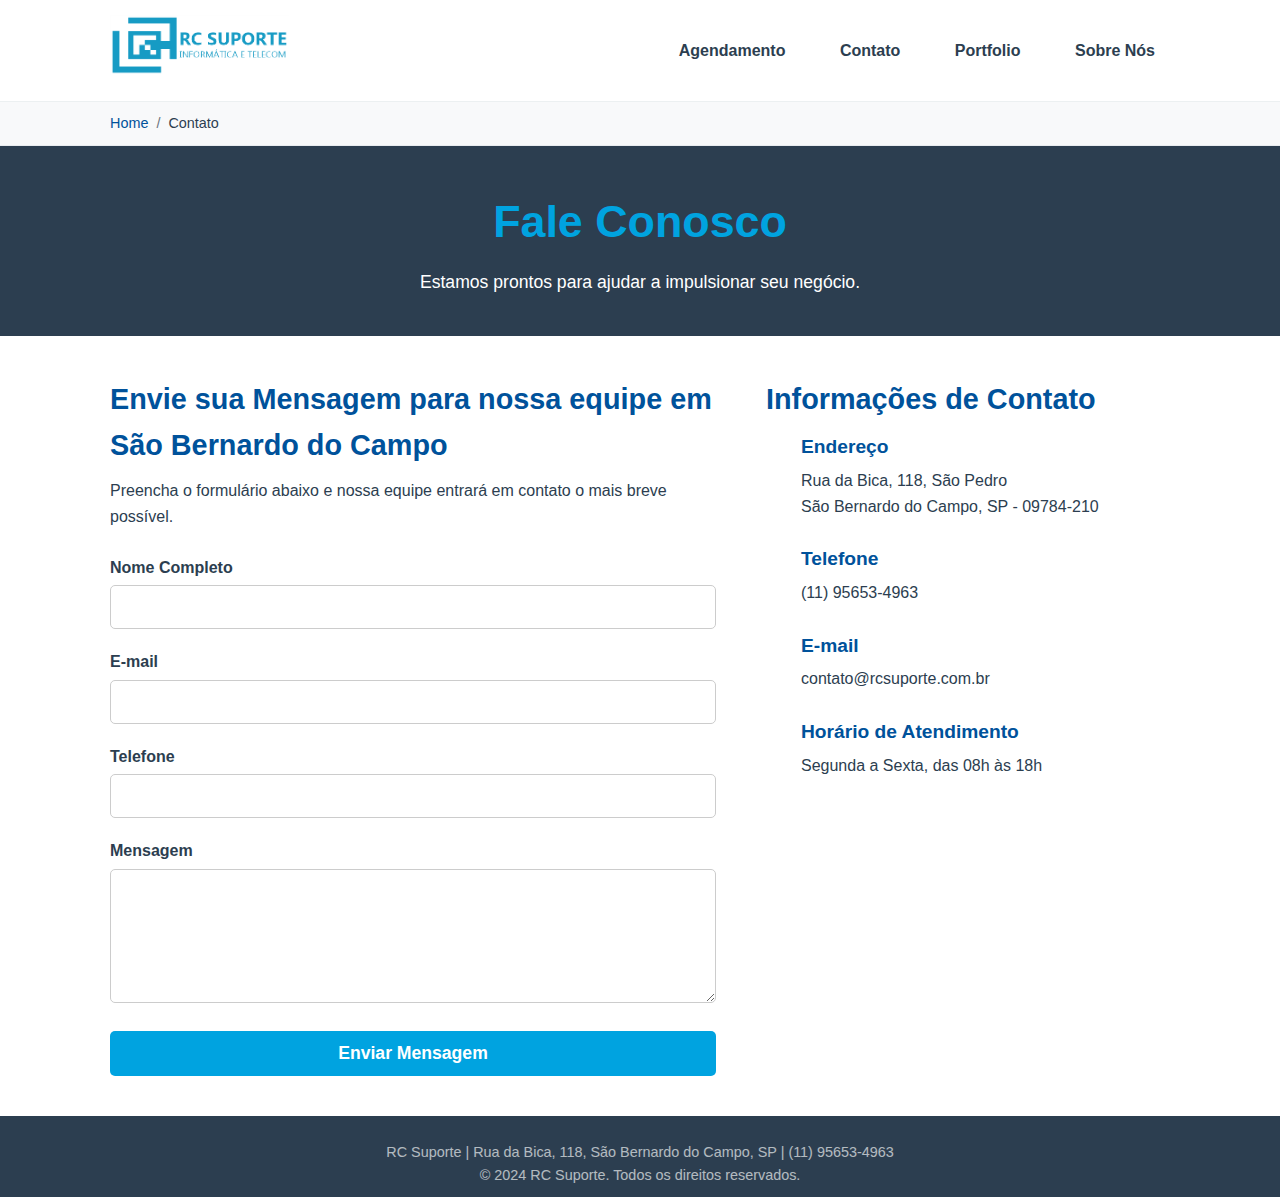
<file: contato.html>
<!DOCTYPE html>
<html lang="pt-BR">
<head>
    <meta charset="UTF-8">
    <meta name="viewport" content="width=device-width, initial-scale=1.0">
    <title>Contato RC Suporte | Orçamento Grátis para Cabeamento Estruturado, CFTV e Projetos de Elétrica em São Paulo e ABC</title>
    <meta name="description" content="Fale com a RC Suporte para solicitar seu orçamento gratuito de cabeamento estruturado, CFTV, projetos de elétrica e Wi-Fi corporativo. Atendemos empresas em São Paulo, São Bernardo do Campo e todo o ABC Paulista.">
    <meta name="keywords" content="contato RC Suporte, orçamento cabeamento, CFTV são paulo, infraestrutura TI são bernardo, telefone RC Suporte">
    <link rel="stylesheet" href="style.css">
</head>
<body>

    <header class="main-header">
        <div class="container">
            <a href="index.html" class="logo">
                <img src="rcsuporte.png" alt="RC Suporte - Logo">
            </a>
            <nav class="main-nav">
                <a href="agendamento.html">Agendamento</a>
                <a href="contato.html">Contato</a>
                <a href="portfolio.html">Portfolio</a>
                <a href="sobre.html">Sobre Nós</a>
            </nav>
        </div>
    </header>

    <!-- Breadcrumb -->
    <div class="breadcrumb-container">
        <div class="container">
            <ul class="breadcrumb">
                <li><a href="index.html">Home</a></li>
                <li>Contato</li>
            </ul>
        </div>
    </div>

    <main>
        <!-- Hero Section -->
        <section class="service-hero">
            <div class="container">
                <h1>Fale Conosco</h1>
                <p>Estamos prontos para ajudar a impulsionar seu negócio.</p>
            </div>
        </section>

        <!-- 2.7 Contact Section -->
        <section id="contact-page" class="section-padding">
            <div class="container">
                <div class="contact-layout">
                    <!-- Contact Form -->
                    <div class="contact-form-container">
                        <h2>Envie sua Mensagem para nossa equipe em São Bernardo do Campo</h2>
                        <p>Preencha o formulário abaixo e nossa equipe entrará em contato o mais breve possível.</p>
                        <form action="https://formspree.io/f/YOUR_FORM_ID" method="POST" class="contact-form">
                            <div class="form-group">
                                <label for="name">Nome Completo</label>
                                <input type="text" id="name" name="name" required>
                            </div>
                            <div class="form-group">
                                <label for="email">E-mail</label>
                                <input type="email" id="email" name="email" required>
                            </div>
                            <div class="form-group">
                                <label for="phone">Telefone</label>
                                <input type="tel" id="phone" name="phone">
                            </div>
                            <div class="form-group">
                                <label for="message">Mensagem</label>
                                <textarea id="message" name="message" rows="6" required></textarea>
                            </div>
                            <button type="submit" class="cta-button">Enviar Mensagem</button>
                        </form>
                    </div>
                    <!-- Contact Info -->
                    <div class="contact-info-container">
                        <h2>Informações de Contato</h2>
                        <div class="contact-info-item">
                            <h3><i class="icon-pin"></i> Endereço</h3>
                            <p>Rua da Bica, 118, São Pedro<br>São Bernardo do Campo, SP - 09784-210</p>
                        </div>
                        <div class="contact-info-item">
                            <h3><i class="icon-phone"></i> Telefone</h3>
                            <p>(11) 95653-4963</p>
                        </div>
                        <div class="contact-info-item">
                            <h3><i class="icon-mail"></i> E-mail</h3>
                            <p>contato@rcsuporte.com.br</p>
                        </div>
                        <div class="contact-info-item">
                            <h3><i class="icon-clock"></i> Horário de Atendimento</h3>
                            <p>Segunda a Sexta, das 08h às 18h</p>
                        </div>
                        <div class="contact-map">
                            <iframe src="https://www.google.com/maps/embed?pb=!1m18!1m12!1m3!1d3654.6462785954624!2d-46.55491718447562!3d-23.626958984663286!2m3!1f0!2f0!3f0!3m2!1i1024!2i768!4f13.1!3m3!1m2!1s0x94ce5c5e1a8a8b77%3A0xa0c8a1a8a8a8a8a8!2sRua%20da%20Bica%2C%20118%20-%20S%C3%A3o%20Pedro%2C%20S%C3%A3o%20Bernardo%20do%20Campo%20-%20SP%2C%2009784-210!5e0!3m2!1spt-BR!2sbr!4v1678886512345!5m2!1spt-BR!2sbr" width="600" height="450" style="border:0;" allowfullscreen="" loading="lazy" referrerpolicy="no-referrer-when-downgrade"></iframe>
                        </div>
                    </div>
                </div>
            </div>
        </section>
    </main>

    <footer class="main-footer-dark">
        <div class="container">
            <div class="footer-info">
                <p>RC Suporte | Rua da Bica, 118, São Bernardo do Campo, SP | (11) 95653-4963</p>
                <p>&copy; 2024 RC Suporte. Todos os direitos reservados.</p>
            </div>
        </div>
    </footer>

    <script src="script.js"></script>
</body>
</html>
</file>
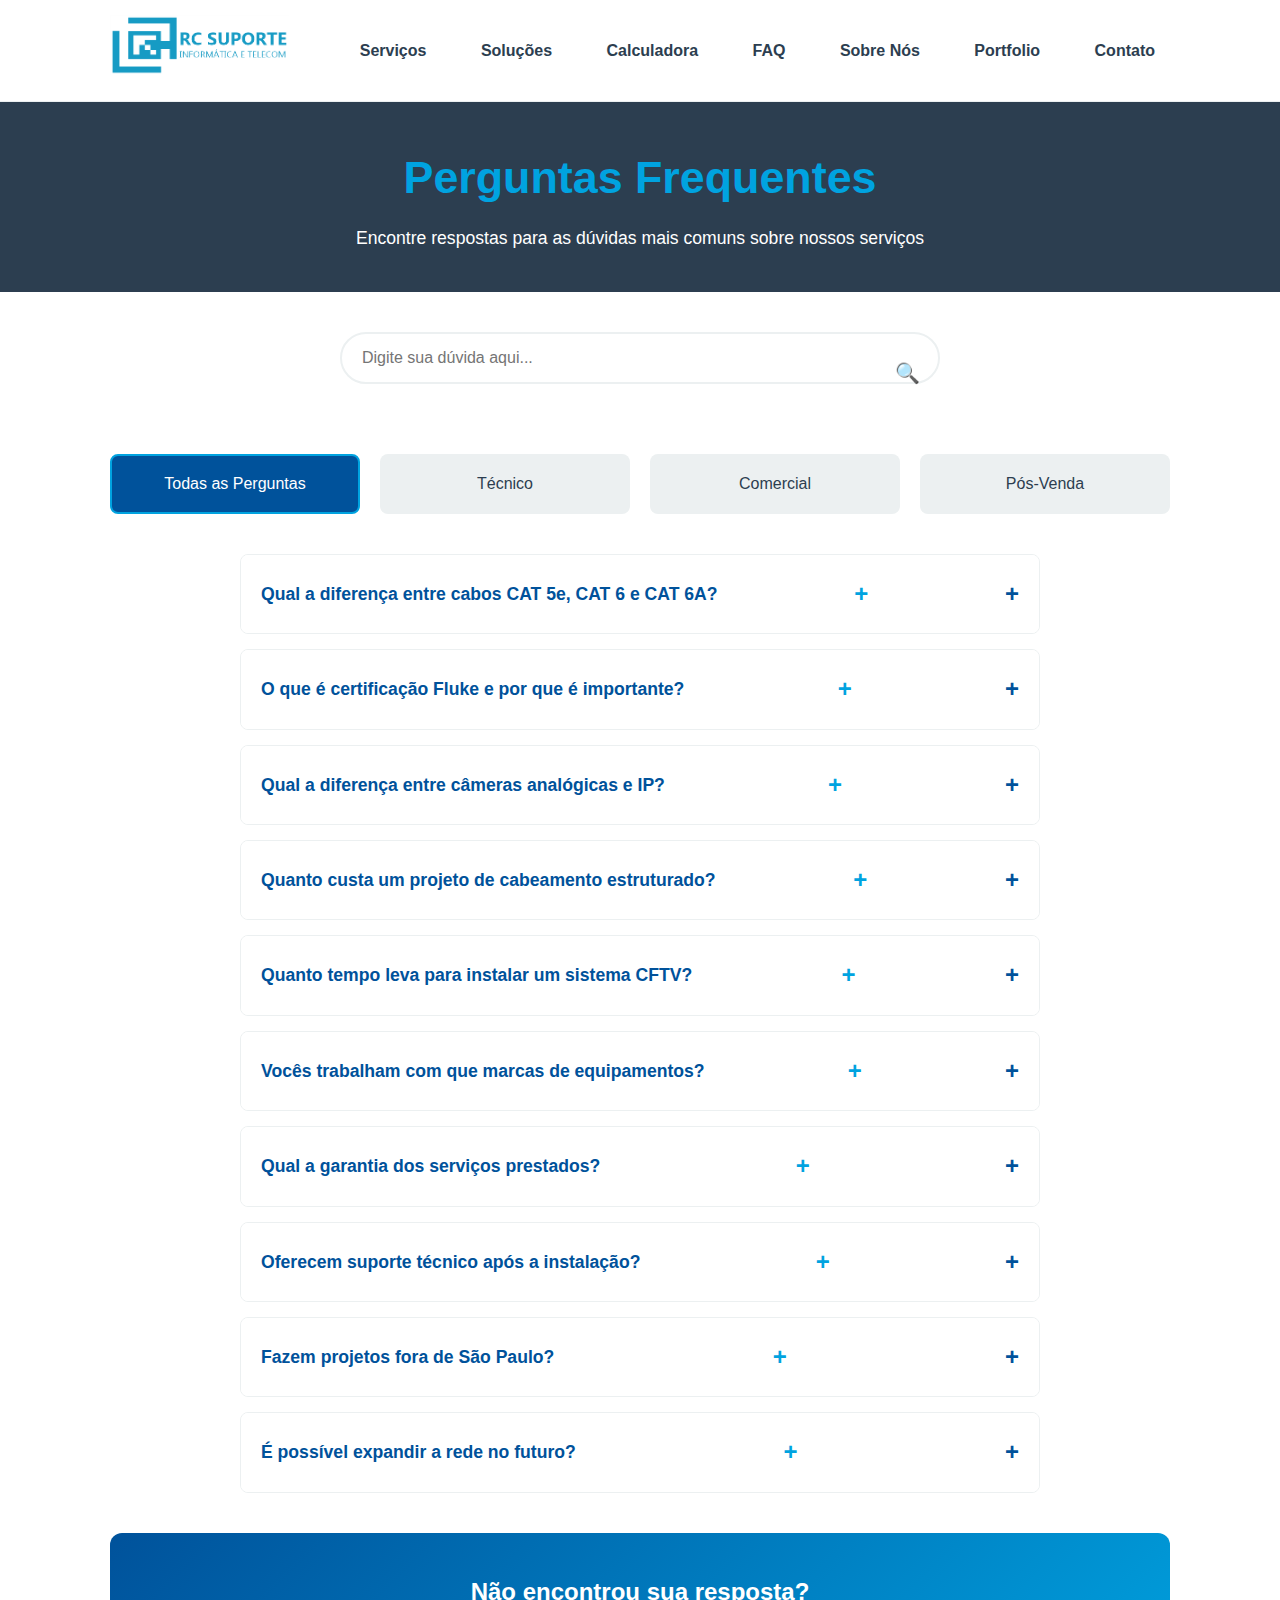
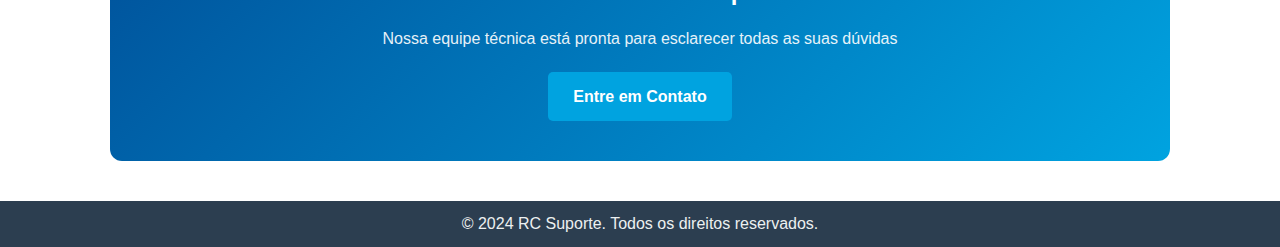
<file: faq.html>
<!DOCTYPE html>
<html lang="pt-BR">
<head>
    <meta charset="UTF-8">
    <meta name="viewport" content="width=device-width, initial-scale=1.0">
    <title>FAQ - Perguntas Frequentes | RC Suporte - Cabeamento e CFTV</title>
    <meta name="description" content="Tire suas dúvidas sobre cabeamento estruturado, CFTV, projetos de elétrica e serviços da RC Suporte. Respostas para as perguntas mais frequentes.">
    <meta name="keywords" content="FAQ, dúvidas cabeamento, perguntas CFTV, suporte técnico, certificação fluke, garantia">
    <link rel="stylesheet" href="style.css">
    <style>
        .faq-search-container {
            max-width: 600px;
            margin: 0 auto 40px auto;
            position: relative;
        }
        
        .faq-search {
            width: 100%;
            padding: 15px 50px 15px 20px;
            border: 2px solid var(--light-color);
            border-radius: 30px;
            font-size: 16px;
            transition: border-color 0.3s ease, box-shadow 0.3s ease;
        }
        
        .faq-search:focus {
            outline: none;
            border-color: var(--secondary-color);
            box-shadow: 0 0 0 3px rgba(0, 163, 224, 0.1);
        }
        
        .search-icon {
            position: absolute;
            right: 20px;
            top: 50%;
            transform: translateY(-50%);
            color: var(--primary-color);
            font-size: 20px;
        }
        
        .faq-categories {
            display: grid;
            grid-template-columns: repeat(auto-fit, minmax(250px, 1fr));
            gap: 20px;
            margin-bottom: 40px;
        }
        
        .category-filter {
            background: var(--light-color);
            padding: 15px 20px;
            border-radius: 8px;
            text-align: center;
            cursor: pointer;
            transition: all 0.3s ease;
            border: 2px solid transparent;
        }
        
        .category-filter:hover, .category-filter.active {
            background: var(--primary-color);
            color: var(--white-color);
            border-color: var(--secondary-color);
        }
        
        .faq-container {
            max-width: 800px;
            margin: 0 auto;
        }
        
        .faq-item {
            background: var(--white-color);
            border: 1px solid var(--light-color);
            border-radius: 8px;
            margin-bottom: 15px;
            overflow: hidden;
            transition: all 0.3s ease;
        }
        
        .faq-item:hover {
            box-shadow: 0 5px 15px rgba(0,0,0,0.1);
        }
        
        .faq-question {
            padding: 20px;
            cursor: pointer;
            display: flex;
            justify-content: space-between;
            align-items: center;
            background: var(--white-color);
            transition: background-color 0.3s ease;
        }
        
        .faq-question:hover {
            background: #f8f9fa;
        }
        
        .faq-question h3 {
            margin: 0;
            color: var(--primary-color);
            font-size: 1.1rem;
        }
        
        .faq-toggle {
            font-size: 1.5rem;
            color: var(--secondary-color);
            transition: transform 0.3s ease;
        }
        
        .faq-answer {
            padding: 0 20px;
            max-height: 0;
            overflow: hidden;
            transition: all 0.3s ease;
            background: #f8f9fa;
        }
        
        .faq-answer.open {
            padding: 20px;
            max-height: 500px;
        }
        
        .faq-answer p {
            margin: 0;
            line-height: 1.6;
            color: var(--dark-color);
        }
        
        .faq-answer ul {
            margin: 10px 0;
            padding-left: 20px;
        }
        
        .faq-answer li {
            margin-bottom: 5px;
        }
        
        .faq-item.open .faq-toggle {
            transform: rotate(45deg);
        }
        
        .no-results {
            text-align: center;
            padding: 40px;
            color: #666;
            display: none;
        }
        
        .faq-cta {
            background: linear-gradient(135deg, var(--primary-color), var(--secondary-color));
            color: var(--white-color);
            padding: 40px;
            border-radius: 12px;
            text-align: center;
            margin-top: 40px;
        }
        
        .faq-cta h3 {
            margin-bottom: 15px;
            font-size: 1.5rem;
        }
        
        .faq-cta p {
            margin-bottom: 20px;
            opacity: 0.9;
        }
    </style>
</head>
<body>
    <header class="main-header">
        <div class="container">
            <a href="index.html" class="logo">
                <img src="rcsuporte.png" alt="RC Suporte - Logo">
            </a>
            <nav class="main-nav">
                <a href="index.html#servicos">Serviços</a>
                <a href="solucoes.html">Soluções</a>
                <a href="calculadora.html">Calculadora</a>
                <a href="faq.html">FAQ</a>
                <a href="sobre.html">Sobre Nós</a>
                <a href="portfolio.html">Portfolio</a>
                <a href="contato.html">Contato</a>
            </nav>
        </div>
    </header>

    <main>
        <section class="service-hero">
            <div class="container">
                <h1>Perguntas Frequentes</h1>
                <p>Encontre respostas para as dúvidas mais comuns sobre nossos serviços</p>
            </div>
        </section>

        <section class="section-padding">
            <div class="container">
                <!-- Busca -->
                <div class="faq-search-container">
                    <input type="text" class="faq-search" id="faqSearch" placeholder="Digite sua dúvida aqui...">
                    <span class="search-icon">🔍</span>
                </div>

                <!-- Filtros por Categoria -->
                <div class="faq-categories">
                    <div class="category-filter active" data-category="all">Todas as Perguntas</div>
                    <div class="category-filter" data-category="tecnico">Técnico</div>
                    <div class="category-filter" data-category="comercial">Comercial</div>
                    <div class="category-filter" data-category="pos-venda">Pós-Venda</div>
                </div>

                <!-- FAQ Items -->
                <div class="faq-container">
                    
                    <!-- Técnico -->
                    <div class="faq-item" data-category="tecnico">
                        <div class="faq-question">
                            <h3>Qual a diferença entre cabos CAT 5e, CAT 6 e CAT 6A?</h3>
                            <span class="faq-toggle">+</span>
                        </div>
                        <div class="faq-answer">
                            <p>As principais diferenças são:</p>
                            <ul>
                                <li><strong>CAT 5e:</strong> Até 1 Gbps, 100 MHz, até 100 metros</li>
                                <li><strong>CAT 6:</strong> Até 1 Gbps (10 Gbps em até 55m), 250 MHz, melhor proteção contra interferências</li>
                                <li><strong>CAT 6A:</strong> Até 10 Gbps, 500 MHz, até 100 metros, blindagem superior</li>
                            </ul>
                            <p>Recomendamos CAT 6 para a maioria dos projetos corporativos atuais.</p>
                        </div>
                    </div>

                    <div class="faq-item" data-category="tecnico">
                        <div class="faq-question">
                            <h3>O que é certificação Fluke e por que é importante?</h3>
                            <span class="faq-toggle">+</span>
                        </div>
                        <div class="faq-answer">
                            <p>A certificação Fluke é um teste rigoroso que garante que sua rede atende às normas técnicas:</p>
                            <ul>
                                <li>Verifica a performance de cada ponto de rede</li>
                                <li>Identifica problemas antes que afetem a operação</li>
                                <li>Fornece documentação oficial para garantia</li>
                                <li>É exigida por muitas empresas e normas técnicas</li>
                            </ul>
                            <p>Todos os nossos projetos incluem certificação Fluke sem custo adicional.</p>
                        </div>
                    </div>

                    <div class="faq-item" data-category="tecnico">
                        <div class="faq-question">
                            <h3>Qual a diferença entre câmeras analógicas e IP?</h3>
                            <span class="faq-toggle">+</span>
                        </div>
                        <div class="faq-answer">
                            <p>Câmeras IP oferecem vantagens significativas:</p>
                            <ul>
                                <li><strong>Qualidade:</strong> Resolução Full HD, 4K disponível</li>
                                <li><strong>Flexibilidade:</strong> Acesso remoto via internet</li>
                                <li><strong>Inteligência:</strong> Detecção de movimento, análise facial</li>
                                <li><strong>Escalabilidade:</strong> Fácil expansão do sistema</li>
                                <li><strong>Integração:</strong> Funciona com sistemas existentes</li>
                            </ul>
                            <p>Recomendamos sempre câmeras IP para novos projetos.</p>
                        </div>
                    </div>

                    <!-- Comercial -->
                    <div class="faq-item" data-category="comercial">
                        <div class="faq-question">
                            <h3>Quanto custa um projeto de cabeamento estruturado?</h3>
                            <span class="faq-toggle">+</span>
                        </div>
                        <div class="faq-answer">
                            <p>O custo varia conforme a complexidade do projeto:</p>
                            <ul>
                                <li><strong>Pequeno escritório (10-20 pontos):</strong> R$ 3.000 - R$ 8.000</li>
                                <li><strong>Médio porte (50-100 pontos):</strong> R$ 15.000 - R$ 35.000</li>
                                <li><strong>Grande empresa (200+ pontos):</strong> R$ 50.000+</li>
                            </ul>
                            <p>Use nossa <a href="calculadora.html" style="color: var(--secondary-color);">calculadora online</a> para uma estimativa precisa!</p>
                        </div>
                    </div>

                    <div class="faq-item" data-category="comercial">
                        <div class="faq-question">
                            <h3>Quanto tempo leva para instalar um sistema CFTV?</h3>
                            <span class="faq-toggle">+</span>
                        </div>
                        <div class="faq-answer">
                            <p>O prazo depende da quantidade de câmeras:</p>
                            <ul>
                                <li><strong>1-8 câmeras:</strong> 1-2 dias</li>
                                <li><strong>8-16 câmeras:</strong> 2-3 dias</li>
                                <li><strong>16-32 câmeras:</strong> 3-5 dias</li>
                                <li><strong>Projetos maiores:</strong> Cronograma personalizado</li>
                            </ul>
                            <p>Incluímos configuração completa e treinamento da equipe.</p>
                        </div>
                    </div>

                    <div class="faq-item" data-category="comercial">
                        <div class="faq-question">
                            <h3>Vocês trabalham com que marcas de equipamentos?</h3>
                            <span class="faq-toggle">+</span>
                        </div>
                        <div class="faq-answer">
                            <p>Somos parceiros oficiais das principais marcas:</p>
                            <ul>
                                <li><strong>Cabeamento:</strong> Furukawa, Legrand</li>
                                <li><strong>Equipamentos de rede:</strong> Cisco, Ubiquiti, MikroTik</li>
                                <li><strong>Certificação:</strong> Fluke Networks</li>
                                <li><strong>CFTV:</strong> Hikvision, Intelbras, Dahua</li>
                            </ul>
                            <p>Garantimos apenas equipamentos originais com garantia de fábrica.</p>
                        </div>
                    </div>

                    <!-- Pós-Venda -->
                    <div class="faq-item" data-category="pos-venda">
                        <div class="faq-question">
                            <h3>Qual a garantia dos serviços prestados?</h3>
                            <span class="faq-toggle">+</span>
                        </div>
                        <div class="faq-answer">
                            <p>Oferecemos garantias abrangentes:</p>
                            <ul>
                                <li><strong>Instalação:</strong> 12 meses</li>
                                <li><strong>Equipamentos:</strong> Conforme fabricante (1-3 anos)</li>
                                <li><strong>Cabeamento certificado:</strong> 25 anos</li>
                                <li><strong>Suporte técnico:</strong> Disponível 5x8 ou 24x7</li>
                            </ul>
                            <p>Todos os projetos incluem documentação completa e certificados.</p>
                        </div>
                    </div>

                    <div class="faq-item" data-category="pos-venda">
                        <div class="faq-question">
                            <h3>Oferecem suporte técnico após a instalação?</h3>
                            <span class="faq-toggle">+</span>
                        </div>
                        <div class="faq-answer">
                            <p>Sim! Oferecemos várias modalidades de suporte:</p>
                            <ul>
                                <li><strong>Suporte básico:</strong> Incluído na garantia</li>
                                <li><strong>Contrato 5x8:</strong> Horário comercial</li>
                                <li><strong>Contrato 24x7:</strong> Disponível 24 horas</li>
                                <li><strong>Manutenção preventiva:</strong> Visitas programadas</li>
                            </ul>
                            <p>Nosso time está sempre pronto para ajudar!</p>
                        </div>
                    </div>

                    <div class="faq-item" data-category="comercial">
                        <div class="faq-question">
                            <h3>Fazem projetos fora de São Paulo?</h3>
                            <span class="faq-toggle">+</span>
                        </div>
                        <div class="faq-answer">
                            <p>Atendemos toda a Grande São Paulo e interior:</p>
                            <ul>
                                <li><strong>Grande SP:</strong> Atendimento regular</li>
                                <li><strong>Interior SP:</strong> Projetos acima de R$ 20.000</li>
                                <li><strong>Outros estados:</strong> Projetos acima de R$ 50.000</li>
                            </ul>
                            <p>Entre em contato para verificar disponibilidade na sua região.</p>
                        </div>
                    </div>

                    <div class="faq-item" data-category="tecnico">
                        <div class="faq-question">
                            <h3>É possível expandir a rede no futuro?</h3>
                            <span class="faq-toggle">+</span>
                        </div>
                        <div class="faq-answer">
                            <p>Sim! Planejamos todos os projetos pensando na expansão:</p>
                            <ul>
                                <li>Racks com espaço para crescimento</li>
                                <li>Eletrocalhas dimensionadas para novos cabos</li>
                                <li>Switches com portas livres</li>
                                <li>Documentação completa para facilitar expansões</li>
                            </ul>
                            <p>Recomendamos sempre deixar 30% de margem para crescimento futuro.</p>
                        </div>
                    </div>

                    <!-- Mensagem quando não há resultados -->
                    <div class="no-results">
                        <h3>Nenhuma pergunta encontrada</h3>
                        <p>Não encontrou sua dúvida? Entre em contato conosco!</p>
                        <a href="contato.html" class="cta-button">Falar com Especialista</a>
                    </div>
                </div>

                <!-- CTA -->
                <div class="faq-cta">
                    <h3>Não encontrou sua resposta?</h3>
                    <p>Nossa equipe técnica está pronta para esclarecer todas as suas dúvidas</p>
                    <a href="contato.html" class="cta-button">Entre em Contato</a>
                </div>
            </div>
        </section>
    </main>

    <footer class="main-footer-dark">
        <div class="container">
            <p>&copy; 2024 RC Suporte. Todos os direitos reservados.</p>
        </div>
    </footer>

    <script>
        // Busca em tempo real
        document.getElementById('faqSearch').addEventListener('input', function() {
            const searchTerm = this.value.toLowerCase();
            const faqItems = document.querySelectorAll('.faq-item');
            let hasResults = false;

            faqItems.forEach(item => {
                const question = item.querySelector('h3').textContent.toLowerCase();
                const answer = item.querySelector('.faq-answer').textContent.toLowerCase();
                
                if (question.includes(searchTerm) || answer.includes(searchTerm)) {
                    item.style.display = 'block';
                    hasResults = true;
                } else {
                    item.style.display = 'none';
                }
            });

            // Mostrar/esconder mensagem de "nenhum resultado"
            document.querySelector('.no-results').style.display = hasResults ? 'none' : 'block';
        });

        // Filtros por categoria
        document.querySelectorAll('.category-filter').forEach(filter => {
            filter.addEventListener('click', function() {
                // Remover classe ativa de todos os filtros
                document.querySelectorAll('.category-filter').forEach(f => f.classList.remove('active'));
                // Adicionar classe ativa ao filtro clicado
                this.classList.add('active');

                const category = this.dataset.category;
                const faqItems = document.querySelectorAll('.faq-item');

                faqItems.forEach(item => {
                    if (category === 'all' || item.dataset.category === category) {
                        item.style.display = 'block';
                    } else {
                        item.style.display = 'none';
                    }
                });

                // Limpar busca quando trocar categoria
                document.getElementById('faqSearch').value = '';
                document.querySelector('.no-results').style.display = 'none';
            });
        });

        // Accordion FAQ
        document.querySelectorAll('.faq-question').forEach(question => {
            question.addEventListener('click', function() {
                const faqItem = this.parentElement;
                const answer = faqItem.querySelector('.faq-answer');
                
                // Fechar outros itens abertos
                document.querySelectorAll('.faq-item').forEach(item => {
                    if (item !== faqItem) {
                        item.classList.remove('open');
                        item.querySelector('.faq-answer').classList.remove('open');
                    }
                });

                // Toggle item atual
                faqItem.classList.toggle('open');
                answer.classList.toggle('open');
            });
        });
    </script>
</body>
</html>
</file>
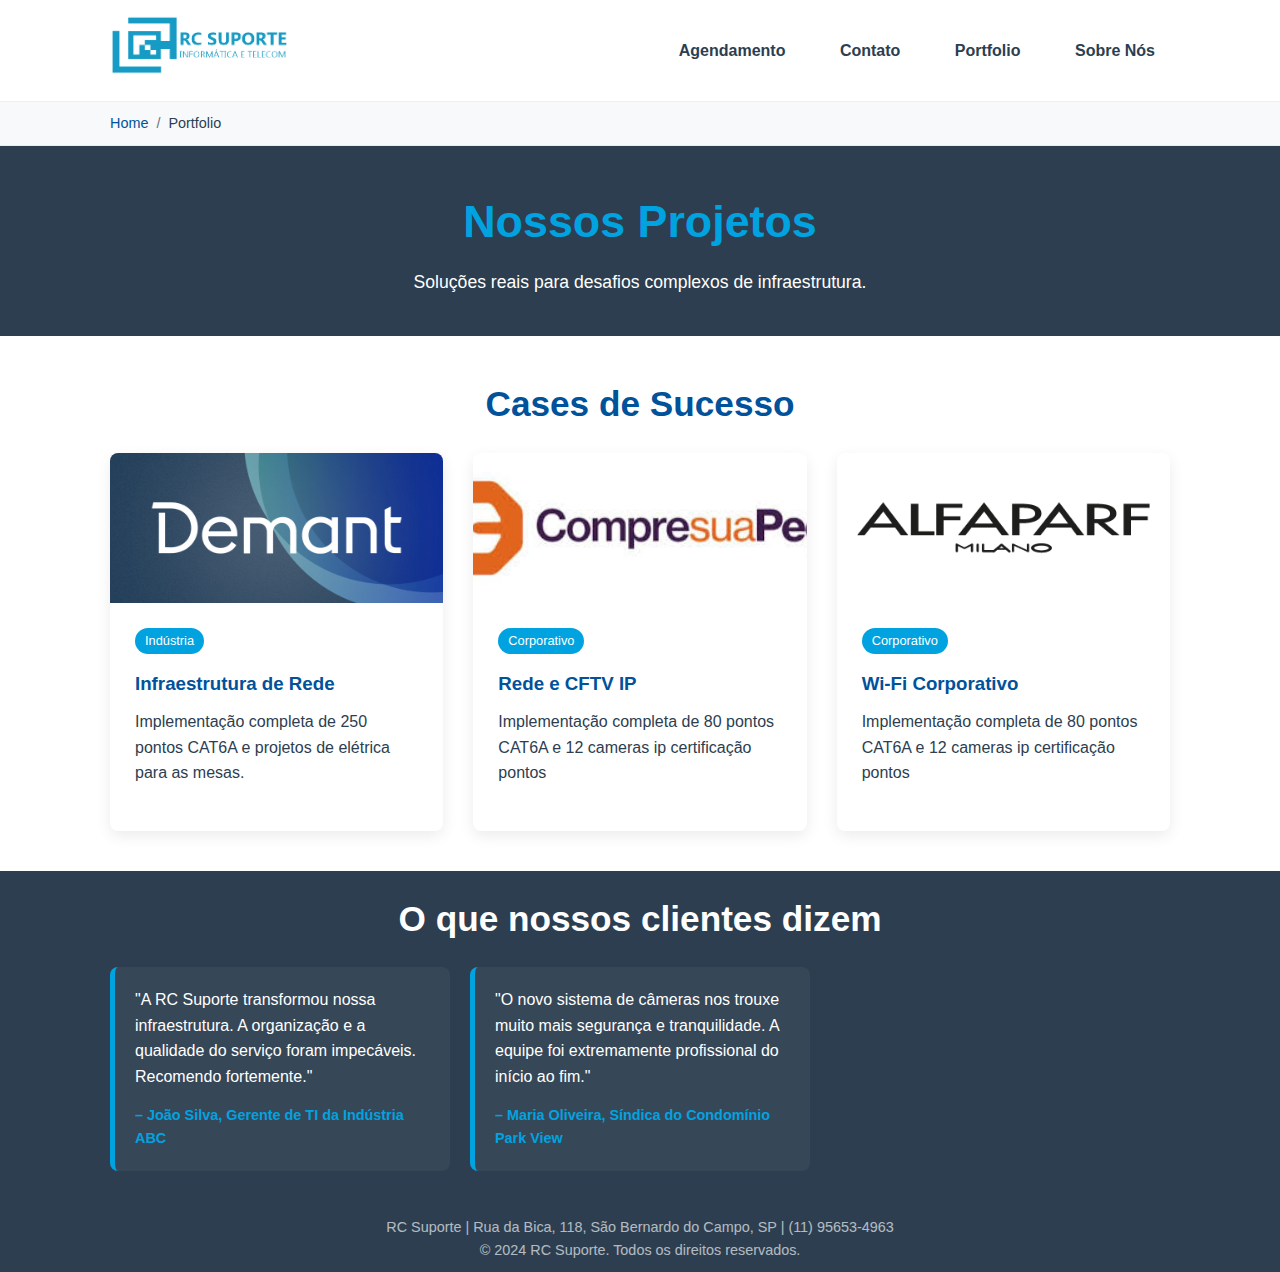
<file: portfolio.html>
<!DOCTYPE html>
<html lang="pt-BR">
<head>
    <meta charset="UTF-8">
    <meta name="viewport" content="width=device-width, initial-scale=1.0">
    <title>Portfólio RC Suporte | Cases de Sucesso em Cabeamento Estruturado, CFTV e Projetos de Elétrica</title>
    <meta name="description" content="Explore o portfólio da RC Suporte com cases de sucesso em infraestrutura de rede, cabeamento estruturado, CFTV IP e projetos de elétrica para empresas de diversos setores.">
    <link rel="stylesheet" href="style.css">
</head>
<body>

    <header class="main-header">
        <div class="container">
            <a href="index.html" class="logo">
                <img src="rcsuporte.png" alt="RC Suporte - Logo">
            </a>
            <nav class="main-nav">
                <a href="agendamento.html">Agendamento</a>
                <a href="contato.html">Contato</a>
                <a href="portfolio.html">Portfolio</a>
                <a href="sobre.html">Sobre Nós</a>
            </nav>
        </div>
    </header>

    <!-- Breadcrumb -->
    <div class="breadcrumb-container">
        <div class="container">
            <ul class="breadcrumb">
                <li><a href="index.html">Home</a></li>
                <li>Portfolio</li>
            </ul>
        </div>
    </div>

    <main>
        <!-- Hero Section -->
        <section class="service-hero">
            <div class="container">
                <h1>Nossos Projetos</h1>
                <p>Soluções reais para desafios complexos de infraestrutura.</p>
            </div>
        </section>

        <!-- 2.6 Portfolio/Cases Section -->
        <section id="portfolio-cases" class="section-padding">
            <div class="container">
                <h2 class="section-title">Cases de Sucesso</h2>
                <div class="portfolio-grid">
                    <!-- Case 1 -->
                    <div class="portfolio-card">
                        <img src="demant.jpg" alt="Projeto de cabeamento na Indústria ABC">
                        <div class="portfolio-card-content">
                            <span class="portfolio-category">Indústria</span>
                            <h3>Infraestrutura de Rede</h3>
                            <p>Implementação completa de 250 pontos CAT6A e projetos de elétrica para as mesas.</p>
                        </div>
                    </div>
                    <!-- Case 2 -->
                    <div class="portfolio-card">
                        <img src="CSP.jpeg" alt="Projeto de CFTV em condomínio">
                        <div class="portfolio-card-content">
                            <span class="portfolio-category">Corporativo</span>
                            <h3>Rede e CFTV IP</h3>
                            <p>Implementação completa de 80 pontos CAT6A e 12 cameras ip certificação pontos</p>
                        </div>
                    </div>
                    <!-- Case 3 -->
                    <div class="portfolio-card">
                        <img src="alfaparf.png" alt="Projeto de Wi-Fi em escritório">
                        <div class="portfolio-card-content">
                            <span class="portfolio-category">Corporativo</span>
                            <h3>Wi-Fi Corporativo</h3>
                            <p>Implementação completa de 80 pontos CAT6A e 12 cameras ip certificação pontos</p>
                        </div>
                    </div>
                </div>
            </div>
        </section>

        <!-- 2.6 Depoimentos de Clientes -->
        <section id="depoimentos" class="section-padding-dark">
            <div class="container">
                <h2 class="section-title" style="color: var(--white-color);">O que nossos clientes dizem</h2>
                <div class="testimonials-grid">
                    <div class="testimonial-card">
                        <p>"A RC Suporte transformou nossa infraestrutura. A organização e a qualidade do serviço foram impecáveis. Recomendo fortemente."</p>
                        <cite>– João Silva, Gerente de TI da Indústria ABC</cite>
                    </div>
                    <div class="testimonial-card">
                        <p>"O novo sistema de câmeras nos trouxe muito mais segurança e tranquilidade. A equipe foi extremamente profissional do início ao fim."</p>
                        <cite>– Maria Oliveira, Síndica do Condomínio Park View</cite>
                    </div>
                </div>
            </div>
        </section>
    </main>

    <footer class="main-footer-dark">
        <div class="container">
            <div class="footer-info">
                <p>RC Suporte | Rua da Bica, 118, São Bernardo do Campo, SP | (11) 95653-4963</p>
                <p>&copy; 2024 RC Suporte. Todos os direitos reservados.</p>
            </div>
        </div>
    </footer>

</body>
</html>
</file>
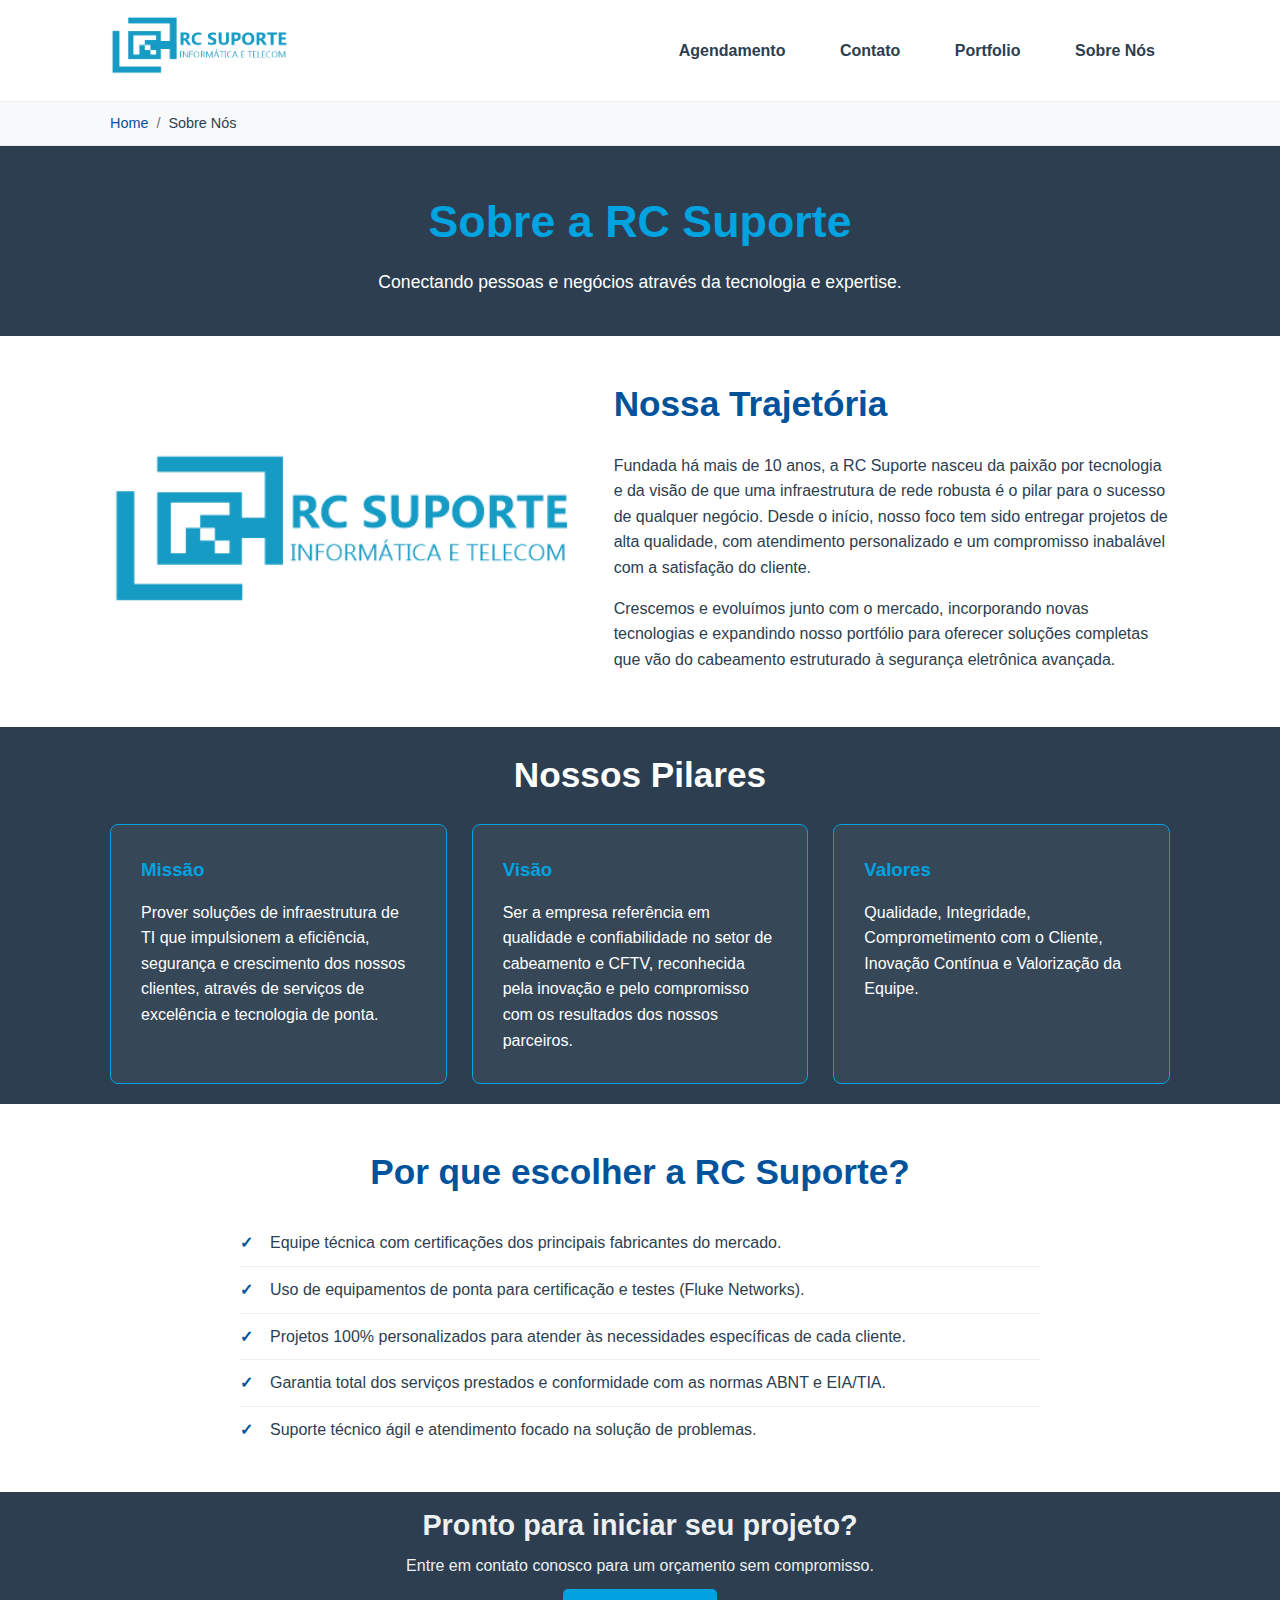
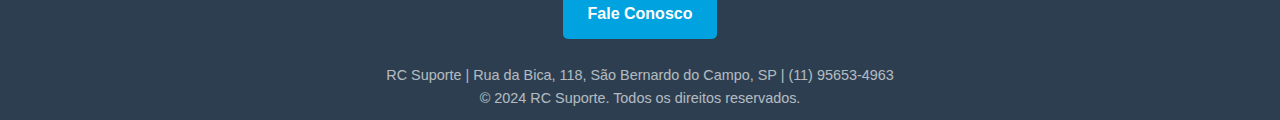
<file: sobre.html>
<!DOCTYPE html>
<html lang="pt-BR">
<head>
    <meta charset="UTF-8">
    <meta name="viewport" content="width=device-width, initial-scale=1.0">
    <title>Sobre a RC Suporte | Especialistas em Infraestrutura de TI e Cabeamento Estruturado</title>
    <meta name="description" content="Conheça a RC Suporte: mais de 10 anos de experiência em cabeamento estruturado, CFTV e projetos de elétrica. Nossa missão é impulsionar seu negócio com tecnologia e expertise.">
    <link rel="stylesheet" href="style.css">
</head>
<body>

    <header class="main-header">
        <div class="container">
            <a href="index.html" class="logo">
                <img src="rcsuporte.png" alt="RC Suporte - Logo">
            </a>
            <nav class="main-nav">
                <a href="agendamento.html">Agendamento</a>
                <a href="contato.html">Contato</a>
                <a href="portfolio.html">Portfolio</a>
                <a href="sobre.html">Sobre Nós</a>
            </nav>
        </div>
    </header>

    <!-- Breadcrumb -->
    <div class="breadcrumb-container">
        <div class="container">
            <ul class="breadcrumb">
                <li><a href="index.html">Home</a></li>
                <li>Sobre Nós</li>
            </ul>
        </div>
    </div>

    <main>
        <!-- Hero Section -->
        <section class="service-hero">
            <div class="container">
                <h1>Sobre a RC Suporte</h1>
                <p>Conectando pessoas e negócios através da tecnologia e expertise.</p>
            </div>
        </section>

        <!-- 2.4 Sobre a Empresa: História e trajetória -->
        <section id="historia" class="section-padding">
            <div class="container about-layout">
                <div class="about-image">
                    <img src="rcsuporte.png" alt="Equipe técnica da RC Suporte">
                </div>
                <div class="about-text">
                    <h2 class="section-title" style="text-align: left;">Nossa Trajetória</h2>
                    <p>Fundada há mais de 10 anos, a RC Suporte nasceu da paixão por tecnologia e da visão de que uma infraestrutura de rede robusta é o pilar para o sucesso de qualquer negócio. Desde o início, nosso foco tem sido entregar projetos de alta qualidade, com atendimento personalizado e um compromisso inabalável com a satisfação do cliente.</p>
                    <p>Crescemos e evoluímos junto com o mercado, incorporando novas tecnologias e expandindo nosso portfólio para oferecer soluções completas que vão do cabeamento estruturado à segurança eletrônica avançada.</p>
                </div>
            </div>
        </section>

        <!-- 2.4 Sobre a Empresa: Missão, visão e valores -->
        <section id="missao-valores" class="section-padding-dark">
            <div class="container">
                <h2 class="section-title" style="color: var(--white-color);">Nossos Pilares</h2>
                <div class="mission-grid">
                    <div class="mission-card">
                        <h3>Missão</h3>
                        <p>Prover soluções de infraestrutura de TI que impulsionem a eficiência, segurança e crescimento dos nossos clientes, através de serviços de excelência e tecnologia de ponta.</p>
                    </div>
                    <div class="mission-card">
                        <h3>Visão</h3>
                        <p>Ser a empresa referência em qualidade e confiabilidade no setor de cabeamento e CFTV, reconhecida pela inovação e pelo compromisso com os resultados dos nossos parceiros.</p>
                    </div>
                    <div class="mission-card">
                        <h3>Valores</h3>
                        <p>Qualidade, Integridade, Comprometimento com o Cliente, Inovação Contínua e Valorização da Equipe.</p>
                    </div>
                </div>
            </div>
        </section>

        <!-- 2.4 Sobre a Empresa: Diferenciais Competitivos -->
        <section id="diferenciais" class="section-padding">
            <div class="container text-center">
                <h2 class="section-title">Por que escolher a RC Suporte?</h2>
                <ul class="feature-list" style="max-width: 800px; margin: 0 auto; text-align: left;">
                    <li>Equipe técnica com certificações dos principais fabricantes do mercado.</li>
                    <li>Uso de equipamentos de ponta para certificação e testes (Fluke Networks).</li>
                    <li>Projetos 100% personalizados para atender às necessidades específicas de cada cliente.</li>
                    <li>Garantia total dos serviços prestados e conformidade com as normas ABNT e EIA/TIA.</li>
                    <li>Suporte técnico ágil e atendimento focado na solução de problemas.</li>
                </ul>
            </div>
        </section>

    </main>

    <footer id="contato" class="main-footer-dark">
        <div class="container">
            <h3>Pronto para iniciar seu projeto?</h3>
            <p>Entre em contato conosco para um orçamento sem compromisso.</p>
            <a href="contato.html" class="cta-button">Fale Conosco</a>
            <div class="footer-info">
                <p>RC Suporte | Rua da Bica, 118, São Bernardo do Campo, SP | (11) 95653-4963</p>
                <p>&copy; 2024 RC Suporte. Todos os direitos reservados.</p>
            </div>
        </div>
    </footer>

</body>
</html>
</file>
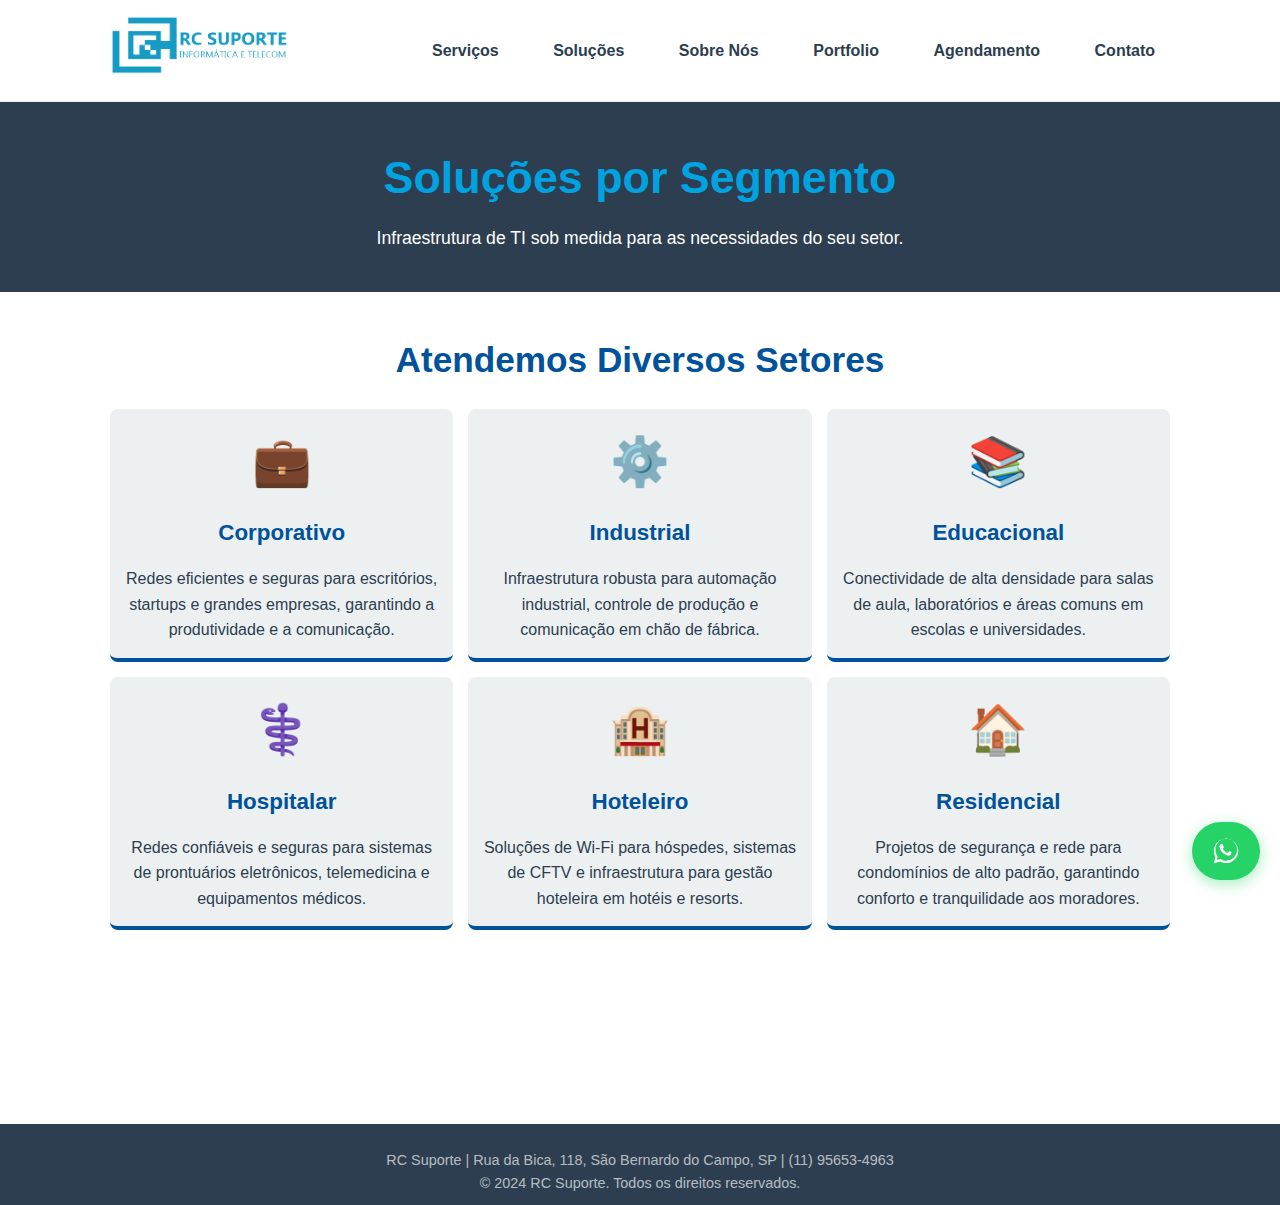
<file: solucoes.html>
<!DOCTYPE html>
<html lang="pt-BR">
<head>
    <meta charset="UTF-8">
    <meta name="viewport" content="width=device-width, initial-scale=1.0">
    <title>Soluções de Infraestrutura TI por Segmento | Corporativo, Industrial, Hospitalar - RC Suporte</title>
    <meta name="description" content="Infraestrutura de TI especializada por setor: corporativo, industrial, educacional, hospitalar, hoteleiro e residencial. Projetos customizados em cabeamento e CFTV.">
    <meta name="keywords" content="infraestrutura TI corporativa, cabeamento industrial, CFTV hospitalar, rede educacional, infraestrutura hoteleira">
    <link rel="stylesheet" href="style.css">
</head>
<body>

    <header class="main-header">
        <div class="container">
            <a href="index.html" class="logo">
                <img src="rcsuporte.png" alt="RC Suporte - Logo">
            </a>
            <nav class="main-nav">
                <a href="index.html#servicos">Serviços</a>
                <a href="solucoes.html">Soluções</a>
                <a href="sobre.html">Sobre Nós</a>
                <a href="portfolio.html">Portfolio</a>
                <a href="agendamento.html">Agendamento</a>
                <a href="contato.html">Contato</a>
            </nav>
        </div>
    </header>

    <main>
        <!-- Hero Section -->
        <section class="service-hero">
            <div class="container">
                <h1>Soluções por Segmento</h1>
                <p>Infraestrutura de TI sob medida para as necessidades do seu setor.</p>
            </div>
        </section>

        <!-- 2.3 Soluções por Segmento Section -->
        <section id="segmentos" class="section-padding">
            <div class="container">
                <h2 class="section-title animate-on-scroll">Atendemos Diversos Setores</h2>
                <div class="segmento-grid" style="display: grid; grid-template-columns: repeat(3, 1fr); gap: 15px;">
                    <!-- Card Corporativo -->
                    <div class="segmento-card animate-on-scroll">
                        <div class="segmento-icon">💼</div>
                        <h3>Corporativo</h3>
                        <p>Redes eficientes e seguras para escritórios, startups e grandes empresas, garantindo a produtividade e a comunicação.</p>
                    </div>
                    <!-- Card Industrial -->
                    <div class="segmento-card animate-on-scroll">
                        <div class="segmento-icon">⚙️</div>
                        <h3>Industrial</h3>
                        <p>Infraestrutura robusta para automação industrial, controle de produção e comunicação em chão de fábrica.</p>
                    </div>
                    <!-- Card Educacional -->
                    <div class="segmento-card animate-on-scroll">
                        <div class="segmento-icon">📚</div>
                        <h3>Educacional</h3>
                        <p>Conectividade de alta densidade para salas de aula, laboratórios e áreas comuns em escolas e universidades.</p>
                    </div>
                    <!-- Card Hospitalar -->
                    <div class="segmento-card animate-on-scroll">
                        <div class="segmento-icon">⚕️</div>
                        <h3>Hospitalar</h3>
                        <p>Redes confiáveis e seguras para sistemas de prontuários eletrônicos, telemedicina e equipamentos médicos.</p>
                    </div>
                    <!-- Card Hoteleiro -->
                    <div class="segmento-card animate-on-scroll">
                        <div class="segmento-icon">🏨</div>
                        <h3>Hoteleiro</h3>
                        <p>Soluções de Wi-Fi para hóspedes, sistemas de CFTV e infraestrutura para gestão hoteleira em hotéis e resorts.</p>
                    </div>
                    <!-- Card Residencial -->
                    <div class="segmento-card animate-on-scroll">
                        <div class="segmento-icon">🏠</div>
                        <h3>Residencial</h3>
                        <p>Projetos de segurança e rede para condomínios de alto padrão, garantindo conforto e tranquilidade aos moradores.</p>
                    </div>
                </div>
            </div>
        </section>

        <!-- CTA Section -->
        <section id="service-cta" class="section-padding-dark animate-on-scroll">
            <div class="container text-center">
                <h2>Tem um projeto específico para seu setor?</h2>
                <p>Nossa equipe de especialistas está pronta para desenhar a solução ideal para você.</p>
                <a href="contato.html" class="cta-button">Fale com um Especialista</a>
            </div>
        </section>

    </main>

    <footer class="main-footer-dark">
        <div class="container">
            <div class="footer-info">
                <p>RC Suporte | Rua da Bica, 118, São Bernardo do Campo, SP | (11) 95653-4963</p>
                <p>&copy; 2024 RC Suporte. Todos os direitos reservados.</p>
            </div>
        </div>
    </footer>

    <a href="https://wa.me/5511912345678?text=Olá!%20Gostaria%20de%20mais%20informações%20sobre%20os%20serviços." class="whatsapp-float" target="_blank" rel="noopener noreferrer">
        <svg xmlns="http://www.w3.org/2000/svg" viewBox="0 0 448 512" width="28" height="28" fill="currentColor"><path d="M380.9 97.1C339 55.1 283.2 32 223.9 32c-122.4 0-222 99.6-222 222 0 39.1 10.2 77.3 29.6 111L0 480l117.7-30.9c32.4 17.7 68.9 27 106.1 27h.1c122.3 0 224.1-99.6 224.1-222 0-59.3-25.2-115-67.1-157zm-157 341.6c-33.8 0-65.7-10.8-94-31.5l-6.7-4-69.8 18.3L72 359.2l-4.4-7c-22.5-35.4-35.4-77.3-35.4-121.1 0-108.8 88.4-197.3 197.3-197.3 53.3 0 102.5 20.5 139.8 57.8 37.3 37.3 57.8 86.5 57.8 139.8 0 108.8-88.4 197.3-197.3 197.3zm108.9-158.9c-5.8-2.9-34.2-16.8-39.6-18.7-5.4-1.9-9.3-2.9-13.2 2.9-3.9 5.8-15 18.7-18.4 22.6-3.4 3.9-6.8 4.4-12.6 1.5-5.8-2.9-24.4-9-46.6-28.8-17.2-15.4-28.9-34.2-32.3-40s-.9-8.8 1.5-11.7c2.1-2.5 4.4-5.8 6.6-8.7 2.2-2.9 2.9-4.8 4.4-8.2 1.5-3.4.8-6.3-.4-8.7-1.2-2.4-13.2-31.5-18.1-43.1-4.8-11.6-9.7-9.9-13.2-9.9-3.4 0-7.3.4-11.2.4-3.9 0-10.2 1.5-15.4 7.3-5.2 5.8-19.8 19.3-19.8 46.9 0 27.6 20.2 54.4 23.1 58.3 2.9 3.9 39.6 60.2 96.1 84.8 13.2 5.8 23.5 9.3 31.5 11.7 11.2 3.5 21.4 3 29.4 1.8 8.9-1.2 27.6-11.2 31.5-22.1 3.9-10.8 3.9-20.1 2.9-22.1s-3.4-3.4-7.3-6.3z"/></svg>
    </a>

    <script src="script.js"></script>
</body>
</html>
</file>
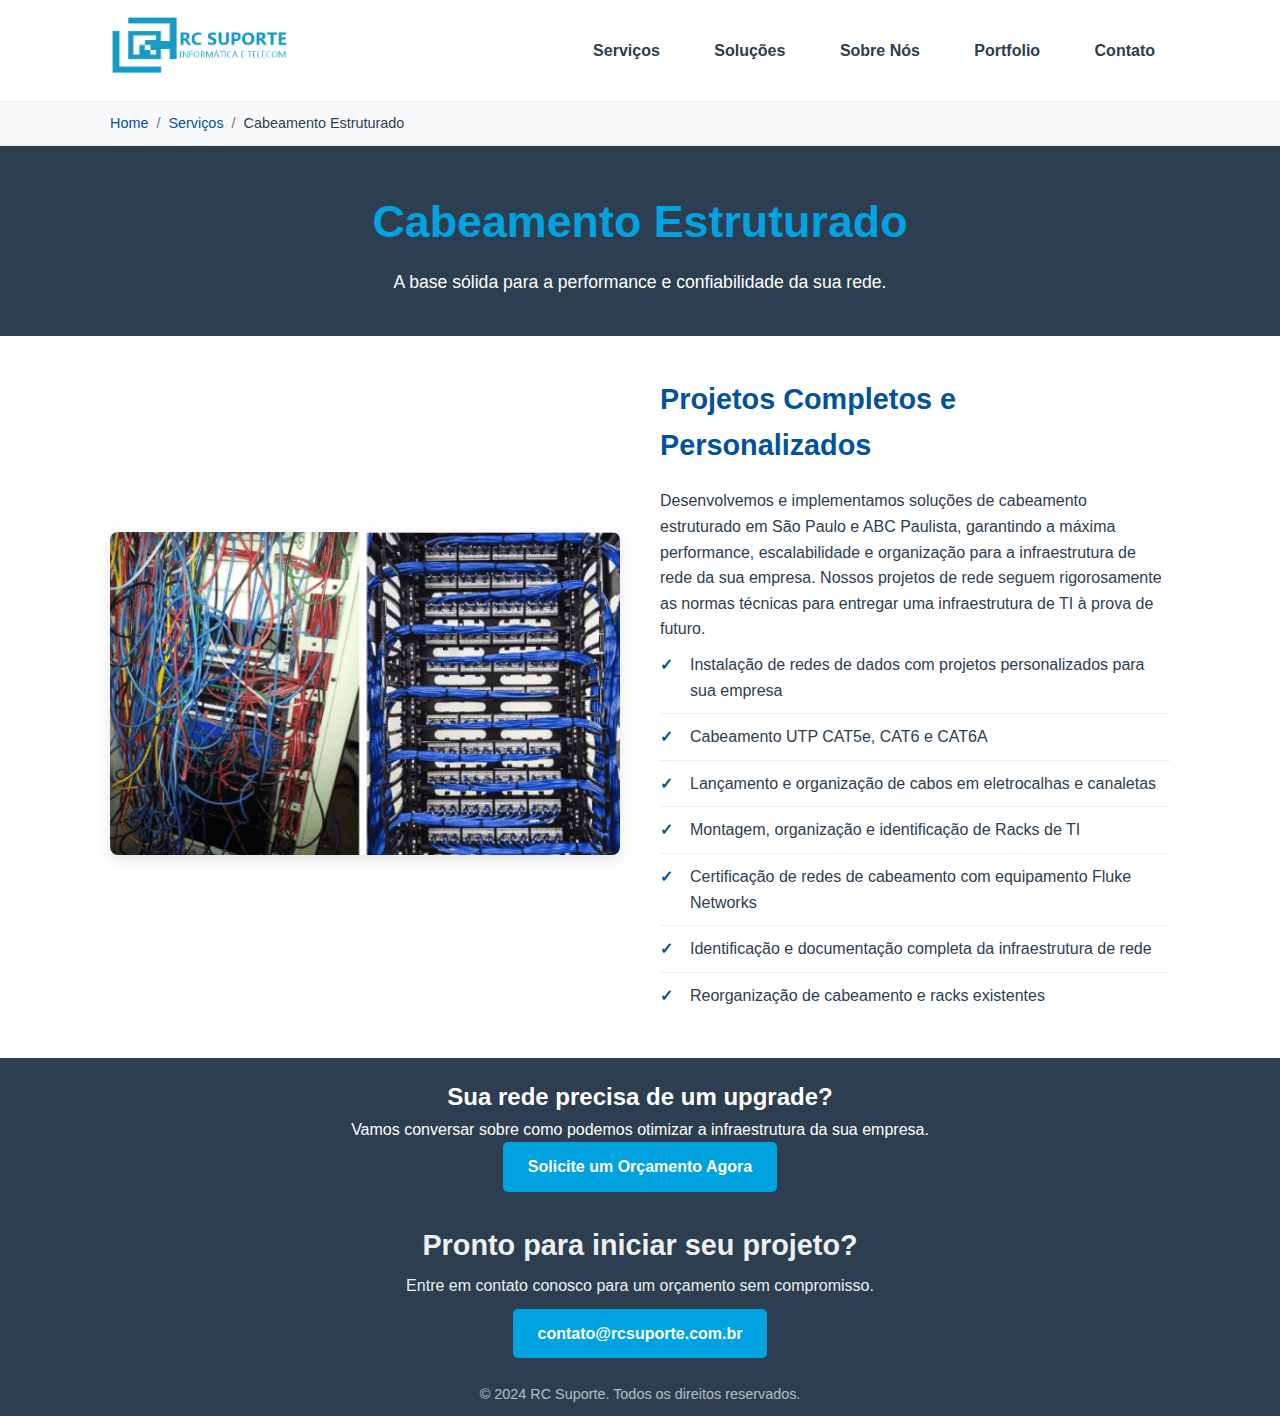
<file: servicos/cabeamento-estruturado.html>
<!DOCTYPE html>
<html lang="pt-BR">
<head>
    <meta charset="UTF-8">
    <meta name="viewport" content="width=device-width, initial-scale=1.0">
    <title>Cabeamento Estruturado em São Paulo | Instalação e Certificação CAT6A - RC Suporte</title>
    <meta name="description" content="Especialistas em cabeamento estruturado CAT5e, CAT6 e CAT6A em São Paulo e ABC. Projetos, instalação, organização e certificação Fluke para redes de alta performance.">
    <link rel="stylesheet" href="../style.css">
</head>
<body>

    <header class="main-header">
        <div class="container">
            <a href="../index.html" class="logo">
                <img src="../rcsuporte.png" alt="RC Suporte - Logo">
            </a>
            <nav class="main-nav">
                <a href="../index.html#servicos">Serviços</a>
                <a href="../solucoes.html">Soluções</a>
                <a href="../sobre.html">Sobre Nós</a>
                <a href="../index.html#portfolio">Portfolio</a>
                <a href="../contato.html">Contato</a>
            </nav>
        </div>
    </header>

    <!-- Breadcrumb -->
    <div class="breadcrumb-container">
        <div class="container">
            <ul class="breadcrumb">
                <li><a href="../index.html">Home</a></li>
                <li><a href="../index.html#servicos">Serviços</a></li>
                <li>Cabeamento Estruturado</li>
            </ul>
        </div>
    </div>

    <main>
        <!-- 2.2 Service Hero Section -->
        <section class="service-hero">
            <div class="container">
                <h1>Cabeamento Estruturado</h1>
                <p>A base sólida para a performance e confiabilidade da sua rede.</p>
            </div>
        </section>

        <!-- 2.2 Service Details Section -->
        <section id="service-details" class="section-padding">
            <div class="container">
                <div class="service-content-layout">
                    <div class="service-image">
                        <img src="../cabeamento.png" alt="Escritório moderno com infraestrutura de rede">
                    </div>
                    <div class="service-description">
                        <h2>Projetos Completos e Personalizados</h2>
                        <p>Desenvolvemos e implementamos soluções de cabeamento estruturado em São Paulo e ABC Paulista, garantindo a máxima performance, escalabilidade e organização para a infraestrutura de rede da sua empresa. Nossos projetos de rede seguem rigorosamente as normas técnicas para entregar uma infraestrutura de TI à prova de futuro.</p>
                        <ul class="feature-list">
                            <li>Instalação de redes de dados com projetos personalizados para sua empresa</li>
                            <li>Cabeamento UTP CAT5e, CAT6 e CAT6A</li>
                            <li>Lançamento e organização de cabos em eletrocalhas e canaletas</li>
                            <li>Montagem, organização e identificação de Racks de TI</li>
                            <li>Certificação de redes de cabeamento com equipamento Fluke Networks</li>
                            <li>Identificação e documentação completa da infraestrutura de rede</li>
                            <li>Reorganização de cabeamento e racks existentes</li>
                        </ul>
                    </div>
                </div>
            </div>
        </section>

        <!-- CTA Section -->
        <section id="service-cta" class="section-padding-dark">
            <div class="container text-center">
                <h2>Sua rede precisa de um upgrade?</h2>
                <p>Vamos conversar sobre como podemos otimizar a infraestrutura da sua empresa.</p>
                <a href="../contato.html" class="cta-button">Solicite um Orçamento Agora</a>
            </div>
        </section>

    </main>

    <footer id="contato" class="main-footer-dark">
        <div class="container">
            <h3>Pronto para iniciar seu projeto?</h3>
            <p>Entre em contato conosco para um orçamento sem compromisso.</p>
            <a href="mailto:contato@rcsuporte.com.br" class="cta-button">contato@rcsuporte.com.br</a>
            <div class="footer-info">
                <p>&copy; 2024 RC Suporte. Todos os direitos reservados.</p>
            </div>
        </div>
    </footer>

</body>
</html>
</file>
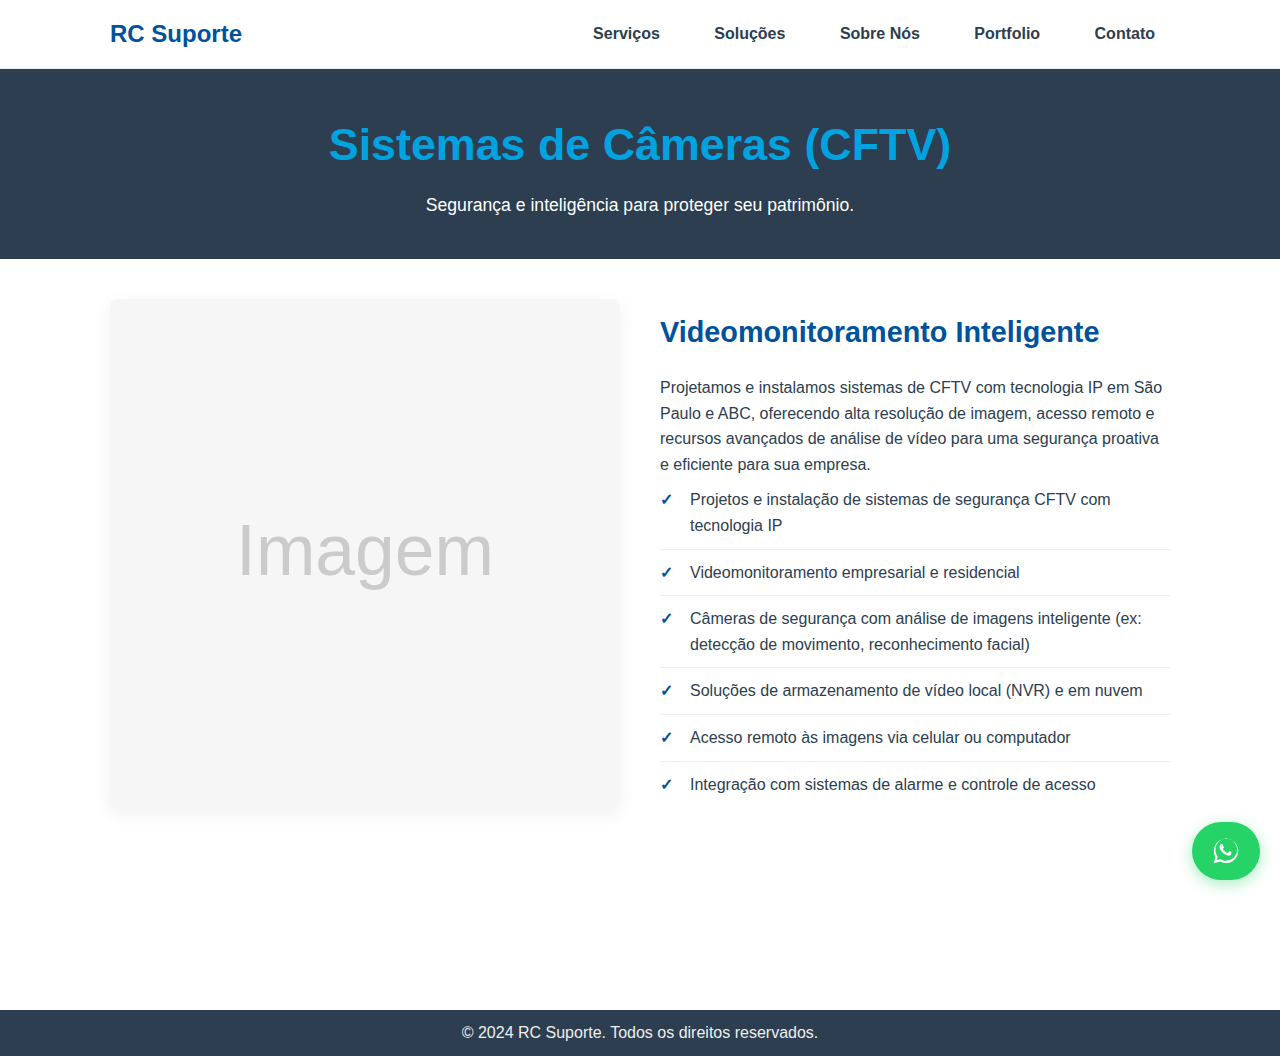
<file: servicos/cftv.html>
<!DOCTYPE html>
<html lang="pt-BR">
<head>
    <meta charset="UTF-8">
    <meta name="viewport" content="width=device-width, initial-scale=1.0">
    <title>CFTV IP e Sistemas de Câmeras em São Paulo | Videomonitoramento Inteligente - RC Suporte</title>
    <meta name="description" content="Proteja seu patrimônio com soluções de CFTV IP da RC Suporte em São Paulo e ABC. Instalação de câmeras, videomonitoramento inteligente, acesso remoto e armazenamento seguro.">
    <link rel="stylesheet" href="../style.css">
</head>
<body>

    <header class="main-header">
        <div class="container">
            <a href="../index.html" class="logo">RC Suporte</a>
            <nav class="main-nav">
                <a href="../index.html#servicos">Serviços</a>
                <a href="../solucoes.html">Soluções</a>
                <a href="../sobre.html">Sobre Nós</a>
                <a href="../portfolio.html">Portfolio</a>
                <a href="../contato.html">Contato</a>
            </nav>
        </div>
    </header>

    <main>
        <!-- Service Hero Section -->
        <section class="service-hero">
            <div class="container">
                <h1>Sistemas de Câmeras (CFTV)</h1>
                <p>Segurança e inteligência para proteger seu patrimônio.</p>
            </div>
        </section>

        <!-- Service Details Section -->
        <section id="service-details" class="section-padding">
            <div class="container">
                <div class="service-content-layout">
                    <div class="service-image animate-on-scroll">
                        <img data-src="https://noomis-files-hmg.s3.amazonaws.com/content/73f3f540-8ec9-11ea-b0e2-3173326909ca.jpeg" alt="Central de monitoramento CFTV com múltiplas câmeras">
                    </div>
                    <div class="service-description animate-on-scroll">
                        <h2>Videomonitoramento Inteligente</h2>
                        <p>Projetamos e instalamos sistemas de CFTV com tecnologia IP em São Paulo e ABC, oferecendo alta resolução de imagem, acesso remoto e recursos avançados de análise de vídeo para uma segurança proativa e eficiente para sua empresa.</p>
                        <ul class="feature-list">
                            <li>Projetos e instalação de sistemas de segurança CFTV com tecnologia IP</li>
                            <li>Videomonitoramento empresarial e residencial</li>
                            <li>Câmeras de segurança com análise de imagens inteligente (ex: detecção de movimento, reconhecimento facial)</li>
                            <li>Soluções de armazenamento de vídeo local (NVR) e em nuvem</li>
                            <li>Acesso remoto às imagens via celular ou computador</li>
                            <li>Integração com sistemas de alarme e controle de acesso</li>
                        </ul>
                    </div>
                </div>
            </div>
        </section>

        <!-- CTA Section -->
        <section id="service-cta" class="section-padding-dark animate-on-scroll">
            <div class="container text-center">
                <h2>Quer aumentar a segurança do seu negócio ou residência?</h2>
                <p>Nossas soluções de CFTV oferecem a tranquilidade que você precisa.</p>
                <a href="../contato.html" class="cta-button">Fale com um especialista</a>
            </div>
        </section>

    </main>

    <footer class="main-footer-dark">
        <div class="container">
            <p>&copy; 2024 RC Suporte. Todos os direitos reservados.</p>
        </div>
    </footer>

    <a href="https://wa.me/5511912345678?text=Olá!%20Gostaria%20de%20mais%20informações%20sobre%20os%20serviços." class="whatsapp-float" target="_blank" rel="noopener noreferrer">
        <svg xmlns="http://www.w3.org/2000/svg" viewBox="0 0 448 512" width="28" height="28" fill="currentColor"><path d="M380.9 97.1C339 55.1 283.2 32 223.9 32c-122.4 0-222 99.6-222 222 0 39.1 10.2 77.3 29.6 111L0 480l117.7-30.9c32.4 17.7 68.9 27 106.1 27h.1c122.3 0 224.1-99.6 224.1-222 0-59.3-25.2-115-67.1-157zm-157 341.6c-33.8 0-65.7-10.8-94-31.5l-6.7-4-69.8 18.3L72 359.2l-4.4-7c-22.5-35.4-35.4-77.3-35.4-121.1 0-108.8 88.4-197.3 197.3-197.3 53.3 0 102.5 20.5 139.8 57.8 37.3 37.3 57.8 86.5 57.8 139.8 0 108.8-88.4 197.3-197.3 197.3zm108.9-158.9c-5.8-2.9-34.2-16.8-39.6-18.7-5.4-1.9-9.3-2.9-13.2 2.9-3.9 5.8-15 18.7-18.4 22.6-3.4 3.9-6.8 4.4-12.6 1.5-5.8-2.9-24.4-9-46.6-28.8-17.2-15.4-28.9-34.2-32.3-40s-.9-8.8 1.5-11.7c2.1-2.5 4.4-5.8 6.6-8.7 2.2-2.9 2.9-4.8 4.4-8.2 1.5-3.4.8-6.3-.4-8.7-1.2-2.4-13.2-31.5-18.1-43.1-4.8-11.6-9.7-9.9-13.2-9.9-3.4 0-7.3.4-11.2.4-3.9 0-10.2 1.5-15.4 7.3-5.2 5.8-19.8 19.3-19.8 46.9 0 27.6 20.2 54.4 23.1 58.3 2.9 3.9 39.6 60.2 96.1 84.8 13.2 5.8 23.5 9.3 31.5 11.7 11.2 3.5 21.4 3 29.4 1.8 8.9-1.2 27.6-11.2 31.5-22.1 3.9-10.8 3.9-20.1 2.9-22.1s-3.4-3.4-7.3-6.3z"/></svg>
    </a>

    <script src="../script.js"></script>
</body>
</html>
</file>
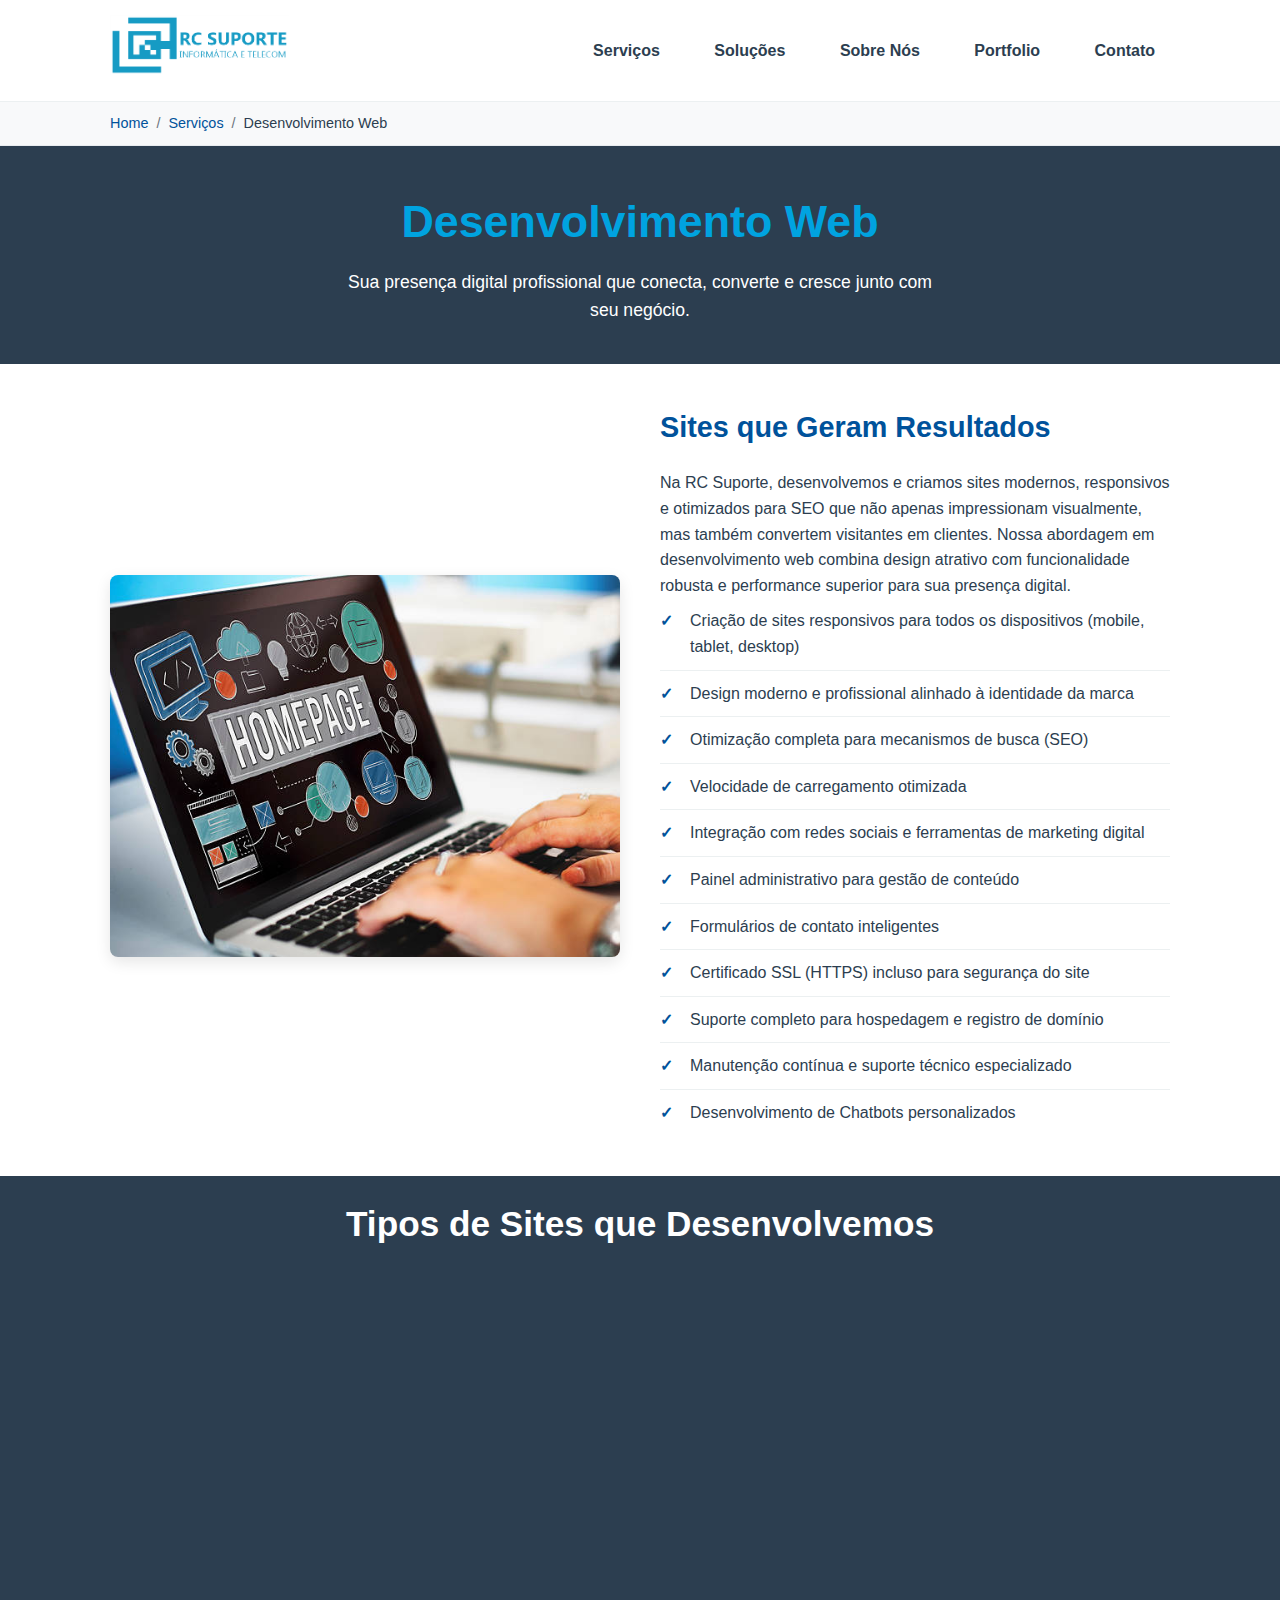
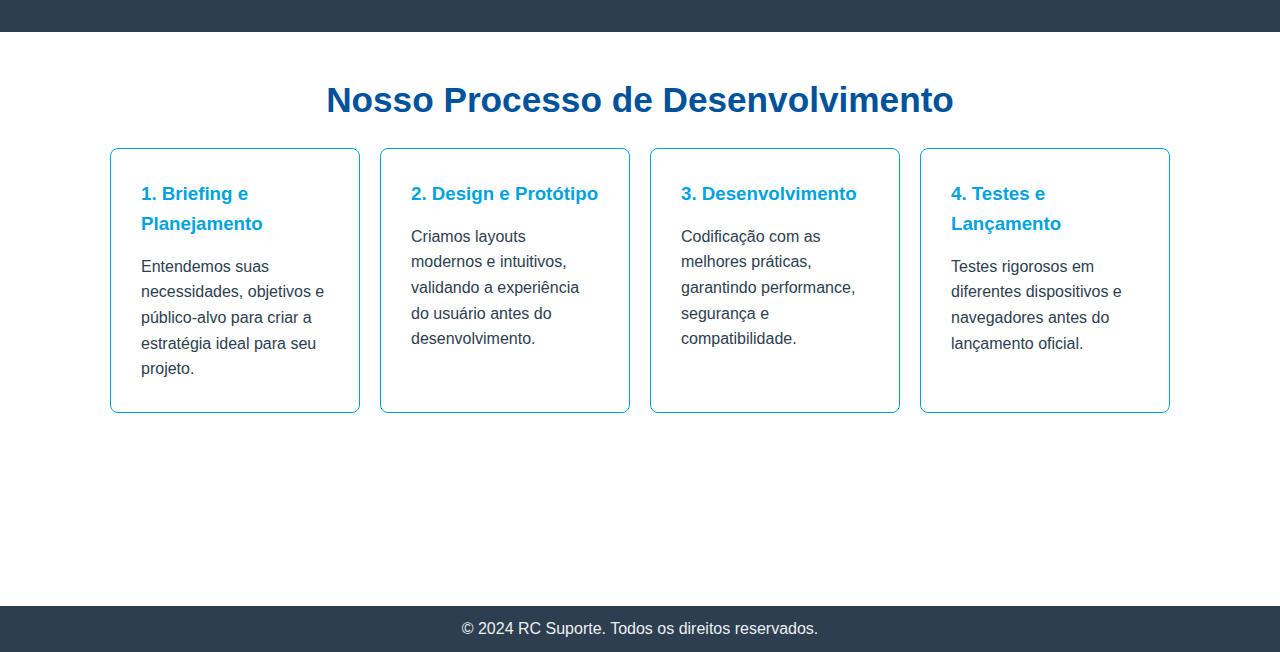
<file: servicos/desenvolvimento-web.html>
<!DOCTYPE html>
<html lang="pt-BR">
<head>
    <meta charset="UTF-8">
    <meta name="viewport" content="width=device-width, initial-scale=1.0">
    <title>Criação de Sites Profissionais em São Paulo | Desenvolvimento Web Responsivo - RC Suporte</title>
    <meta name="description" content="Desenvolvemos sites profissionais, responsivos e otimizados para SEO em São Paulo e ABC. Crie seu site institucional, landing page ou e-commerce com a RC Suporte e impulsione seu negócio.">
    <meta name="keywords" content="desenvolvimento web, criação de sites, sites responsivos, landing pages, e-commerce, SEO, sites empresariais">
    <link rel="stylesheet" href="../style.css">
</head>
<body>

    <header class="main-header">
        <div class="container">
            <a href="../index.html" class="logo">
                <img src="../rcsuporte.png" alt="RC Suporte - Logo">
            </a>
            <nav class="main-nav">
                <a href="../index.html#servicos">Serviços</a>
                <a href="../solucoes.html">Soluções</a>
                <a href="../sobre.html">Sobre Nós</a>
                <a href="../portfolio.html">Portfolio</a>
                <a href="../contato.html">Contato</a>
            </nav>
        </div>
    </header>

    <!-- Breadcrumb -->
    <div class="breadcrumb-container">
        <div class="container">
            <ul class="breadcrumb">
                <li><a href="../index.html">Home</a></li>
                <li><a href="../index.html#servicos">Serviços</a></li>
                <li>Desenvolvimento Web</li>
            </ul>
        </div>
    </div>

    <main>
        <!-- Service Hero Section -->
        <section class="service-hero">
            <div class="container">
                <h1>Desenvolvimento Web</h1>
                <p>Sua presença digital profissional que conecta, converte e cresce junto com seu negócio.</p>
            </div>
        </section>

        <!-- Service Details Section -->
        <section id="service-details" class="section-padding">
            <div class="container">
                <div class="service-content-layout">
                    <div class="service-image animate-on-scroll">
                        <img data-src="../desenvolvimentoweb.jpg" alt="Desenvolvimento de website moderno">
                    </div>
                    <div class="service-description animate-on-scroll">
                        <h2>Sites que Geram Resultados</h2>
                        <p>Na RC Suporte, desenvolvemos e criamos sites modernos, responsivos e otimizados para SEO que não apenas impressionam visualmente, mas também convertem visitantes em clientes. Nossa abordagem em desenvolvimento web combina design atrativo com funcionalidade robusta e performance superior para sua presença digital.</p>
                        <ul class="feature-list">
                            <li>Criação de sites responsivos para todos os dispositivos (mobile, tablet, desktop)</li>
                            <li>Design moderno e profissional alinhado à identidade da marca</li>
                            <li>Otimização completa para mecanismos de busca (SEO)</li>
                            <li>Velocidade de carregamento otimizada</li>
                            <li>Integração com redes sociais e ferramentas de marketing digital</li>
                            <li>Painel administrativo para gestão de conteúdo</li>
                            <li>Formulários de contato inteligentes</li>
                            <li>Certificado SSL (HTTPS) incluso para segurança do site</li>
                            <li>Suporte completo para hospedagem e registro de domínio</li>
                            <li>Manutenção contínua e suporte técnico especializado</li>
                            <li>Desenvolvimento de Chatbots personalizados</li>
                        </ul>
                    </div>
                </div>
            </div>
        </section>

        <!-- Types of Websites Section -->
        <section id="tipos-sites" class="section-padding-dark">
            <div class="container">
                <h2 class="section-title" style="color: var(--white-color);">Tipos de Sites que Desenvolvemos</h2>
                <div class="servicos-grid">
                    <div class="service-card animate-on-scroll" style="background-color: var(--white-color); color: var(--dark-color);">
                        <h3 style="color: var(--primary-color);">Site Institucional</h3>
                        <p>Presença digital profissional para apresentar sua empresa, serviços e credibilidade no mercado.</p>
                    </div>
                    <div class="service-card animate-on-scroll" style="background-color: var(--white-color); color: var(--dark-color);">
                        <h3 style="color: var(--primary-color);">Landing Pages</h3>
                        <p>Páginas focadas em conversão para campanhas de marketing e captação de leads qualificados.</p>
                    </div>
                    <div class="service-card animate-on-scroll" style="background-color: var(--white-color); color: var(--dark-color);">
                        <h3 style="color: var(--primary-color);">E-commerce</h3>
                        <p>Lojas virtuais completas com carrinho de compras, pagamentos online e gestão de produtos.</p>
                    </div>
                    <div class="service-card animate-on-scroll" style="background-color: var(--white-color); color: var(--dark-color);">
                        <h3 style="color: var(--primary-color);">Portfólio</h3>
                        <p>Sites para profissionais e empresas que precisam showcasar trabalhos e projetos realizados.</p>
                    </div>
                    <div class="service-card animate-on-scroll" style="background-color: var(--white-color); color: var(--dark-color);">
                        <h3 style="color: var(--primary-color);">Blog Corporativo</h3>
                        <p>Plataforma de conteúdo para marketing digital e posicionamento como autoridade no setor.</p>
                    </div>
                    <div class="service-card animate-on-scroll" style="background-color: var(--white-color); color: var(--dark-color);">
                        <h3 style="color: var(--primary-color);">Sistemas Web</h3>
                        <p>Aplicações web customizadas para necessidades específicas de gestão e automação de processos.</p>
                    </div>
                </div>
            </div>
        </section>

        <!-- Process Section -->
        <section id="processo" class="section-padding">
            <div class="container">
                <h2 class="section-title">Nosso Processo de Desenvolvimento</h2>
                <div class="mission-grid" style="display: grid; grid-template-columns: repeat(4, 1fr); gap: 20px;">
                    <div class="mission-card">
                        <h3>1. Briefing e Planejamento</h3>
                        <p>Entendemos suas necessidades, objetivos e público-alvo para criar a estratégia ideal para seu projeto.</p>
                    </div>
                    <div class="mission-card">
                        <h3>2. Design e Protótipo</h3>
                        <p>Criamos layouts modernos e intuitivos, validando a experiência do usuário antes do desenvolvimento.</p>
                    </div>
                    <div class="mission-card">
                        <h3>3. Desenvolvimento</h3>
                        <p>Codificação com as melhores práticas, garantindo performance, segurança e compatibilidade.</p>
                    </div>
                    <div class="mission-card">
                        <h3>4. Testes e Lançamento</h3>
                        <p>Testes rigorosos em diferentes dispositivos e navegadores antes do lançamento oficial.</p>
                    </div>
                </div>
            </div>
        </section>

        <!-- CTA Section -->
        <section id="service-cta" class="section-padding-dark animate-on-scroll">
            <div class="container text-center">
                <h2>Pronto para ter um site que gera resultados?</h2>
                <p>Entre em contato conosco e vamos criar a presença digital que sua empresa merece.</p>
                <a href="../contato.html" class="cta-button">Solicitar Orçamento</a>
            </div>
        </section>

    </main>

    <footer class="main-footer-dark">
        <div class="container">
            <p>&copy; 2024 RC Suporte. Todos os direitos reservados.</p>
        </div>
    </footer>

    <script src="../script.js"></script>
</body>
</html>
</file>
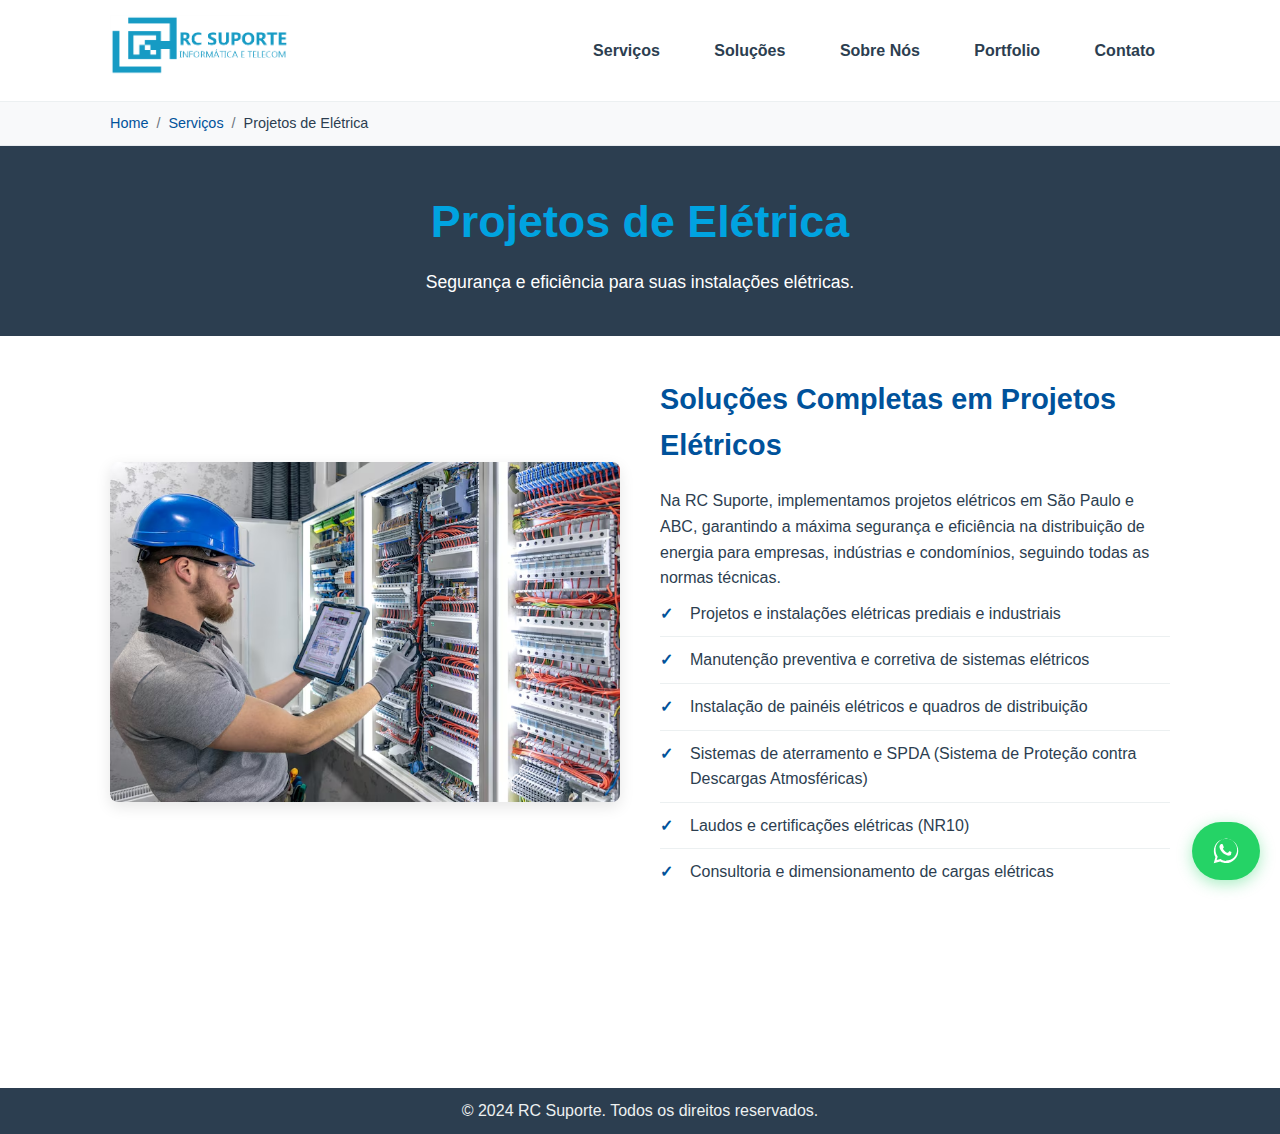
<file: servicos/projetos-eletrica.html>
<!DOCTYPE html>
<html lang="pt-BR">
<head>
    <meta charset="UTF-8">
    <meta name="viewport" content="width=device-width, initial-scale=1.0">
    <title>Projetos de Elétrica em São Paulo | Instalação e Certificação - RC Suporte</title>
    <meta name="description" content="Garanta segurança e eficiência com nossos serviços de projetos de elétrica em São Paulo e ABC. Instalação, manutenção e certificação para redes elétricas.">
    <link rel="stylesheet" href="../style.css">
</head>
<body>

    <header class="main-header">
        <div class="container">
            <a href="../index.html" class="logo">
                <img src="../rcsuporte.png" alt="RC Suporte - Logo">
            </a>
            <nav class="main-nav">
                <a href="../index.html#servicos">Serviços</a>
                <a href="../solucoes.html">Soluções</a>
                <a href="../sobre.html">Sobre Nós</a>
                <a href="../portfolio.html">Portfolio</a>
                <a href="../contato.html">Contato</a>
            </nav>
        </div>
    </header>

    <!-- Breadcrumb -->
    <div class="breadcrumb-container">
        <div class="container">
            <ul class="breadcrumb">
                <li><a href="../index.html">Home</a></li>
                <li><a href="../index.html#servicos">Serviços</a></li>
                <li>Projetos de Elétrica</li>
            </ul>
        </div>
    </div>

    <main>
        <!-- Service Hero Section -->
        <section class="service-hero">
            <div class="container">
                <h1>Projetos de Elétrica</h1>
                <p>Segurança e eficiência para suas instalações elétricas.</p>
            </div>
        </section>

        <!-- Service Details Section -->
        <section id="service-details" class="section-padding">
            <div class="container">
                <div class="service-content-layout">
                    <div class="service-image animate-on-scroll">
                        <img data-src="../quadro eletrico.avif" alt="Instalação elétrica">
                    </div>
                    <div class="service-description animate-on-scroll">
                        <h2>Soluções Completas em Projetos Elétricos</h2>
                        <p>Na RC Suporte, implementamos projetos elétricos em São Paulo e ABC, garantindo a máxima segurança e eficiência na distribuição de energia para empresas, indústrias e condomínios, seguindo todas as normas técnicas.</p>
                        <ul class="feature-list">
                            <li>Projetos e instalações elétricas prediais e industriais</li>
                            <li>Manutenção preventiva e corretiva de sistemas elétricos</li>
                            <li>Instalação de painéis elétricos e quadros de distribuição</li>
                            <li>Sistemas de aterramento e SPDA (Sistema de Proteção contra Descargas Atmosféricas)</li>
                            <li>Laudos e certificações elétricas (NR10)</li>
                            <li>Consultoria e dimensionamento de cargas elétricas</li>
                        </ul>
                    </div>
                </div>
            </div>
        </section>

        <!-- CTA Section -->
        <section id="service-cta" class="section-padding-dark animate-on-scroll">
            <div class="container text-center">
                <h2>Precisa de um projeto elétrico seguro e eficiente?</h2>
                <p>Nossa equipe de especialistas está pronta para atender suas necessidades.</p>
                <a href="../contato.html" class="cta-button">Solicite um Orçamento Agora</a>
            </div>
        </section>

    </main>

    <footer class="main-footer-dark">
        <div class="container">
            <p>&copy; 2024 RC Suporte. Todos os direitos reservados.</p>
        </div>
    </footer>

    <a href="https://wa.me/5511912345678?text=Olá!%20Gostaria%20de%20mais%20informações%20sobre%20os%20serviços." class="whatsapp-float" target="_blank" rel="noopener noreferrer">
        <svg xmlns="http://www.w3.org/2000/svg" viewBox="0 0 448 512" width="28" height="28" fill="currentColor"><path d="M380.9 97.1C339 55.1 283.2 32 223.9 32c-122.4 0-222 99.6-222 222 0 39.1 10.2 77.3 29.6 111L0 480l117.7-30.9c32.4 17.7 68.9 27 106.1 27h.1c122.3 0 224.1-99.6 224.1-222 0-59.3-25.2-115-67.1-157zm-157 341.6c-33.8 0-65.7-10.8-94-31.5l-6.7-4-69.8 18.3L72 359.2l-4.4-7c-22.5-35.4-35.4-77.3-35.4-121.1 0-108.8 88.4-197.3 197.3-197.3 53.3 0 102.5 20.5 139.8 57.8 37.3 37.3 57.8 86.5 57.8 139.8 0 108.8-88.4 197.3-197.3 197.3zm108.9-158.9c-5.8-2.9-34.2-16.8-39.6-18.7-5.4-1.9-9.3-2.9-13.2 2.9-3.9 5.8-15 18.7-18.4 22.6-3.4 3.9-6.8 4.4-12.6 1.5-5.8-2.9-24.4-9-46.6-28.8-17.2-15.4-28.9-34.2-32.3-40s-.9-8.8 1.5-11.7c2.1-2.5 4.4-5.8 6.6-8.7 2.2-2.9 2.9-4.8 4.4-8.2 1.5-3.4.8-6.3-.4-8.7-1.2-2.4-13.2-31.5-18.1-43.1-4.8-11.6-9.7-9.9-13.2-9.9-3.4 0-7.3.4-11.2.4-3.9 0-10.2 1.5-15.4 7.3-5.2 5.8-19.8 19.3-19.8 46.9 0 27.6 20.2 54.4 23.1 58.3 2.9 3.9 39.6 60.2 96.1 84.8 13.2 5.8 23.5 9.3 31.5 11.7 11.2 3.5 21.4 3 29.4 1.8 8.9-1.2 27.6-11.2 31.5-22.1 3.9-10.8 3.9-20.1 2.9-22.1s-3.4-3.4-7.3-6.3z"/></svg>
    </a>

    <script src="../script.js"></script>
</body>
</html>
</file>
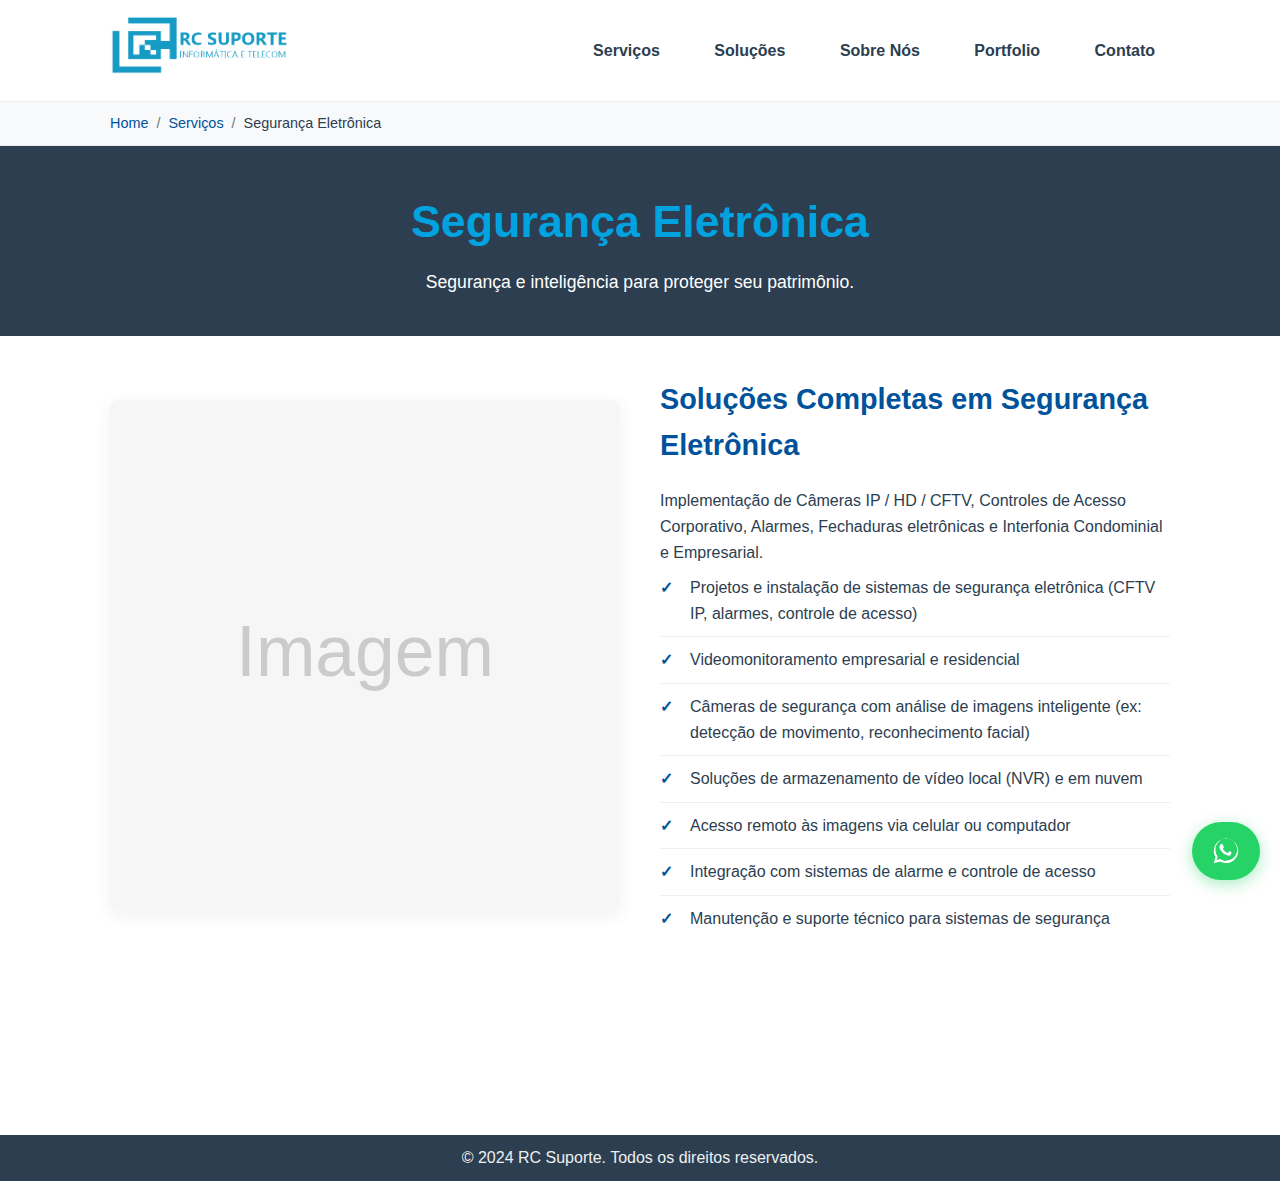
<file: servicos/seguranca-eletronica.html>
<!DOCTYPE html>
<html lang="pt-BR">
<head>
    <meta charset="UTF-8">
    <meta name="viewport" content="width=device-width, initial-scale=1.0">
    <title>Segurança Eletrônica em São Paulo | Videomonitoramento Inteligente - RC Suporte</title>
    <meta name="description" content="Proteja seu patrimônio com soluções de segurança eletrônica da RC Suporte em São Paulo e ABC. Instalação de câmeras, videomonitoramento inteligente, acesso remoto e armazenamento seguro.">
    <link rel="stylesheet" href="../style.css">
</head>
<body>

    <header class="main-header">
        <div class="container">
            <a href="../index.html" class="logo">
                <img src="../rcsuporte.png" alt="RC Suporte - Logo">
            </a>
            <nav class="main-nav">
                <a href="../index.html#servicos">Serviços</a>
                <a href="../solucoes.html">Soluções</a>
                <a href="../sobre.html">Sobre Nós</a>
                <a href="../portfolio.html">Portfolio</a>
                <a href="../contato.html">Contato</a>
            </nav>
        </div>
    </header>

    <!-- Breadcrumb -->
    <div class="breadcrumb-container">
        <div class="container">
            <ul class="breadcrumb">
                <li><a href="../index.html">Home</a></li>
                <li><a href="../index.html#servicos">Serviços</a></li>
                <li>Segurança Eletrônica</li>
            </ul>
        </div>
    </div>

    <main>
        <!-- Service Hero Section -->
        <section class="service-hero">
            <div class="container">
                <h1>Segurança Eletrônica</h1>
                <p>Segurança e inteligência para proteger seu patrimônio.</p>
            </div>
        </section>

        <!-- Service Details Section -->
        <section id="service-details" class="section-padding">
            <div class="container">
                <div class="service-content-layout">
                    <div class="service-image animate-on-scroll">
                        <img data-src="https://noomis-files-hmg.s3.amazonaws.com/content/73f3f540-8ec9-11ea-b0e2-3173326909ca.jpeg" alt="Central de monitoramento de segurança eletrônica">
                    </div>
                    <div class="service-description animate-on-scroll">
                        <h2>Soluções Completas em Segurança Eletrônica</h2>
                        <p>Implementação de Câmeras IP / HD / CFTV, Controles de Acesso Corporativo, Alarmes, Fechaduras eletrônicas e Interfonia Condominial e Empresarial.</p>
                        <ul class="feature-list">
                            <li>Projetos e instalação de sistemas de segurança eletrônica (CFTV IP, alarmes, controle de acesso)</li>
                            <li>Videomonitoramento empresarial e residencial</li>
                            <li>Câmeras de segurança com análise de imagens inteligente (ex: detecção de movimento, reconhecimento facial)</li>
                            <li>Soluções de armazenamento de vídeo local (NVR) e em nuvem</li>
                            <li>Acesso remoto às imagens via celular ou computador</li>
                            <li>Integração com sistemas de alarme e controle de acesso</li>
                            <li>Manutenção e suporte técnico para sistemas de segurança</li>
                        </ul>
                    </div>
                </div>
            </div>
        </section>

        <!-- CTA Section -->
        <section id="service-cta" class="section-padding-dark animate-on-scroll">
            <div class="container text-center">
                <h2>Quer aumentar a segurança do seu negócio ou residência?</h2>
                <p>Nossas soluções de segurança eletrônica oferecem a tranquilidade que você precisa.</p>
                <a href="../contato.html" class="cta-button">Fale com um especialista</a>
            </div>
        </section>

    </main>

    <footer class="main-footer-dark">
        <div class="container">
            <p>&copy; 2024 RC Suporte. Todos os direitos reservados.</p>
        </div>
    </footer>

    <a href="https://wa.me/5511912345678?text=Olá!%20Gostaria%20de%20mais%20informações%20sobre%20os%20serviços." class="whatsapp-float" target="_blank" rel="noopener noreferrer">
        <svg xmlns="http://www.w3.org/2000/svg" viewBox="0 0 448 512" width="28" height="28" fill="currentColor"><path d="M380.9 97.1C339 55.1 283.2 32 223.9 32c-122.4 0-222 99.6-222 222 0 39.1 10.2 77.3 29.6 111L0 480l117.7-30.9c32.4 17.7 68.9 27 106.1 27h.1c122.3 0 224.1-99.6 224.1-222 0-59.3-25.2-115-67.1-157zm-157 341.6c-33.8 0-65.7-10.8-94-31.5l-6.7-4-69.8 18.3L72 359.2l-4.4-7c-22.5-35.4-35.4-77.3-35.4-121.1 0-108.8 88.4-197.3 197.3-197.3 53.3 0 102.5 20.5 139.8 57.8 37.3 37.3 57.8 86.5 57.8 139.8 0 108.8-88.4 197.3-197.3 197.3zm108.9-158.9c-5.8-2.9-34.2-16.8-39.6-18.7-5.4-1.9-9.3-2.9-13.2 2.9-3.9 5.8-15 18.7-18.4 22.6-3.4 3.9-6.8 4.4-12.6 1.5-5.8-2.9-24.4-9-46.6-28.8-17.2-15.4-28.9-34.2-32.3-40s-.9-8.8 1.5-11.7c2.1-2.5 4.4-5.8 6.6-8.7 2.2-2.9 2.9-4.8 4.4-8.2 1.5-3.4.8-6.3-.4-8.7-1.2-2.4-13.2-31.5-18.1-43.1-4.8-11.6-9.7-9.9-13.2-9.9-3.4 0-7.3.4-11.2.4-3.9 0-10.2 1.5-15.4 7.3-5.2 5.8-19.8 19.3-19.8 46.9 0 27.6 20.2 54.4 23.1 58.3 2.9 3.9 39.6 60.2 96.1 84.8 13.2 5.8 23.5 9.3 31.5 11.7 11.2 3.5 21.4 3 29.4 1.8 8.9-1.2 27.6-11.2 31.5-22.1 3.9-10.8 3.9-20.1 2.9-22.1s-3.4-3.4-7.3-6.3z"/></svg>
    </a>

    <script src="../script.js"></script>
</body>
</html>
</file>
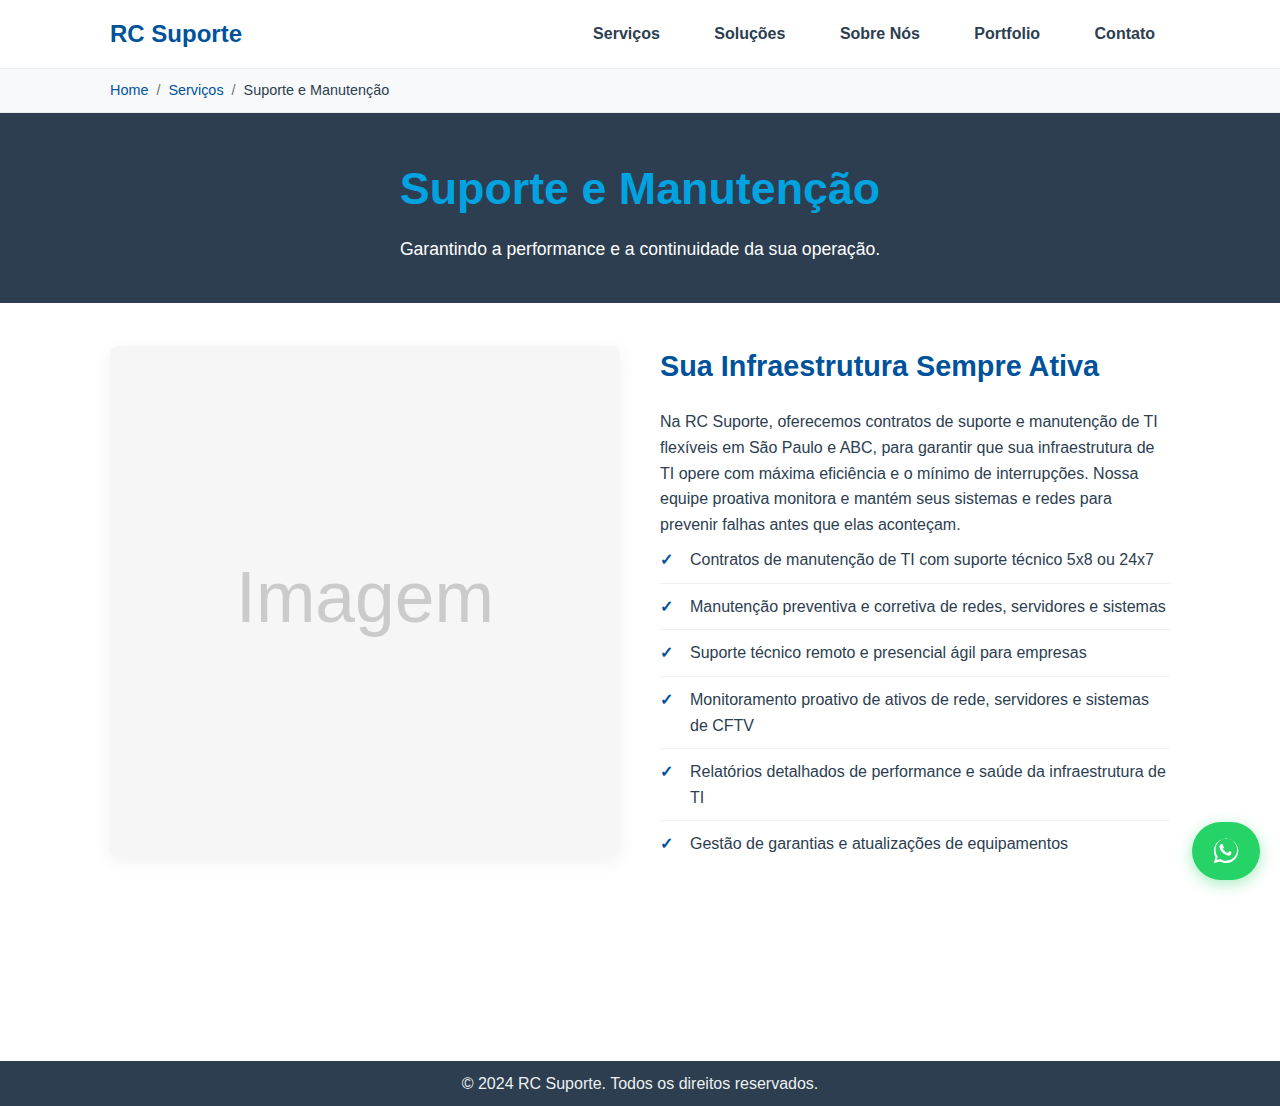
<file: servicos/suporte-manutencao.html>
<!DOCTYPE html>
<html lang="pt-BR">
<head>
    <meta charset="UTF-8">
    <meta name="viewport" content="width=device-width, initial-scale=1.0">
    <title>Suporte e Manutenção de TI em São Paulo | Contratos 24x7 - RC Suporte</title>
    <meta name="description" content="Garanta a continuidade da sua operação com suporte e manutenção de TI da RC Suporte em São Paulo e ABC. Contratos flexíveis 5x8 ou 24x7, monitoramento proativo e atendimento especializado.">
    <link rel="stylesheet" href="../style.css">
</head>
<body>

    <header class="main-header">
        <div class="container">
            <a href="../index.html" class="logo">RC Suporte</a>
            <nav class="main-nav">
                <a href="../index.html#servicos">Serviços</a>
                <a href="../solucoes.html">Soluções</a>
                <a href="../sobre.html">Sobre Nós</a>
                <a href="../portfolio.html">Portfolio</a>
                <a href="../contato.html">Contato</a>
            </nav>
        </div>
    </header>

    <!-- Breadcrumb -->
    <div class="breadcrumb-container">
        <div class="container">
            <ul class="breadcrumb">
                <li><a href="../index.html">Home</a></li>
                <li><a href="../index.html#servicos">Serviços</a></li>
                <li>Suporte e Manutenção</li>
            </ul>
        </div>
    </div>

    <main>
        <!-- Service Hero Section -->
        <section class="service-hero">
            <div class="container">
                <h1>Suporte e Manutenção</h1>
                <p>Garantindo a performance e a continuidade da sua operação.</p>
            </div>
        </section>

        <!-- Service Details Section -->
        <section id="service-details" class="section-padding">
            <div class="container">
                <div class="service-content-layout">
                    <div class="service-image animate-on-scroll">
                        <img data-src="https://images.unsplash.com/photo-1581091226825-a6a2a5aee158?ixlib=rb-4.0.3&ixid=M3wxMjA3fDB8MHxwaG90by1wYWdlfHx8fGVufDB8fHx8fA%3D%3D&auto=format&fit=crop&w=1000&q=80" alt="Técnico de TI trabalhando com equipamentos">
                    </div>
                    <div class="service-description animate-on-scroll">
                        <h2>Sua Infraestrutura Sempre Ativa</h2>
                        <p>Na RC Suporte, oferecemos contratos de suporte e manutenção de TI flexíveis em São Paulo e ABC, para garantir que sua infraestrutura de TI opere com máxima eficiência e o mínimo de interrupções. Nossa equipe proativa monitora e mantém seus sistemas e redes para prevenir falhas antes que elas aconteçam.</p>
                        <ul class="feature-list">
                            <li>Contratos de manutenção de TI com suporte técnico 5x8 ou 24x7</li>
                            <li>Manutenção preventiva e corretiva de redes, servidores e sistemas</li>
                            <li>Suporte técnico remoto e presencial ágil para empresas</li>
                            <li>Monitoramento proativo de ativos de rede, servidores e sistemas de CFTV</li>
                            <li>Relatórios detalhados de performance e saúde da infraestrutura de TI</li>
                            <li>Gestão de garantias e atualizações de equipamentos</li>
                        </ul>
                    </div>
                </div>
            </div>
        </section>

        <!-- CTA Section -->
        <section id="service-cta" class="section-padding-dark animate-on-scroll">
            <div class="container text-center">
                <h2>Precisa de um parceiro de TI confiável?</h2>
                <p>Deixe a gestão da sua infraestrutura conosco e foque no seu negócio.</p>
                <a href="../contato.html" class="cta-button">Conheça Nossos Planos</a>
            </div>
        </section>

    </main>

    <footer class="main-footer-dark">
        <div class="container">
            <p>&copy; 2024 RC Suporte. Todos os direitos reservados.</p>
        </div>
    </footer>

    <a href="https://wa.me/5511912345678?text=Olá!%20Gostaria%20de%20mais%20informações%20sobre%20os%20serviços." class="whatsapp-float" target="_blank" rel="noopener noreferrer">
        <svg xmlns="http://www.w3.org/2000/svg" viewBox="0 0 448 512" width="28" height="28" fill="currentColor"><path d="M380.9 97.1C339 55.1 283.2 32 223.9 32c-122.4 0-222 99.6-222 222 0 39.1 10.2 77.3 29.6 111L0 480l117.7-30.9c32.4 17.7 68.9 27 106.1 27h.1c122.3 0 224.1-99.6 224.1-222 0-59.3-25.2-115-67.1-157zm-157 341.6c-33.8 0-65.7-10.8-94-31.5l-6.7-4-69.8 18.3L72 359.2l-4.4-7c-22.5-35.4-35.4-77.3-35.4-121.1 0-108.8 88.4-197.3 197.3-197.3 53.3 0 102.5 20.5 139.8 57.8 37.3 37.3 57.8 86.5 57.8 139.8 0 108.8-88.4 197.3-197.3 197.3zm108.9-158.9c-5.8-2.9-34.2-16.8-39.6-18.7-5.4-1.9-9.3-2.9-13.2 2.9-3.9 5.8-15 18.7-18.4 22.6-3.4 3.9-6.8 4.4-12.6 1.5-5.8-2.9-24.4-9-46.6-28.8-17.2-15.4-28.9-34.2-32.3-40s-.9-8.8 1.5-11.7c2.1-2.5 4.4-5.8 6.6-8.7 2.2-2.9 2.9-4.8 4.4-8.2 1.5-3.4.8-6.3-.4-8.7-1.2-2.4-13.2-31.5-18.1-43.1-4.8-11.6-9.7-9.9-13.2-9.9-3.4 0-7.3.4-11.2.4-3.9 0-10.2 1.5-15.4 7.3-5.2 5.8-19.8 19.3-19.8 46.9 0 27.6 20.2 54.4 23.1 58.3 2.9 3.9 39.6 60.2 96.1 84.8 13.2 5.8 23.5 9.3 31.5 11.7 11.2 3.5 21.4 3 29.4 1.8 8.9-1.2 27.6-11.2 31.5-22.1 3.9-10.8 3.9-20.1 2.9-22.1s-3.4-3.4-7.3-6.3z"/></svg>
    </a>

    <script src="../script.js"></script>
</body>
</html>
</file>
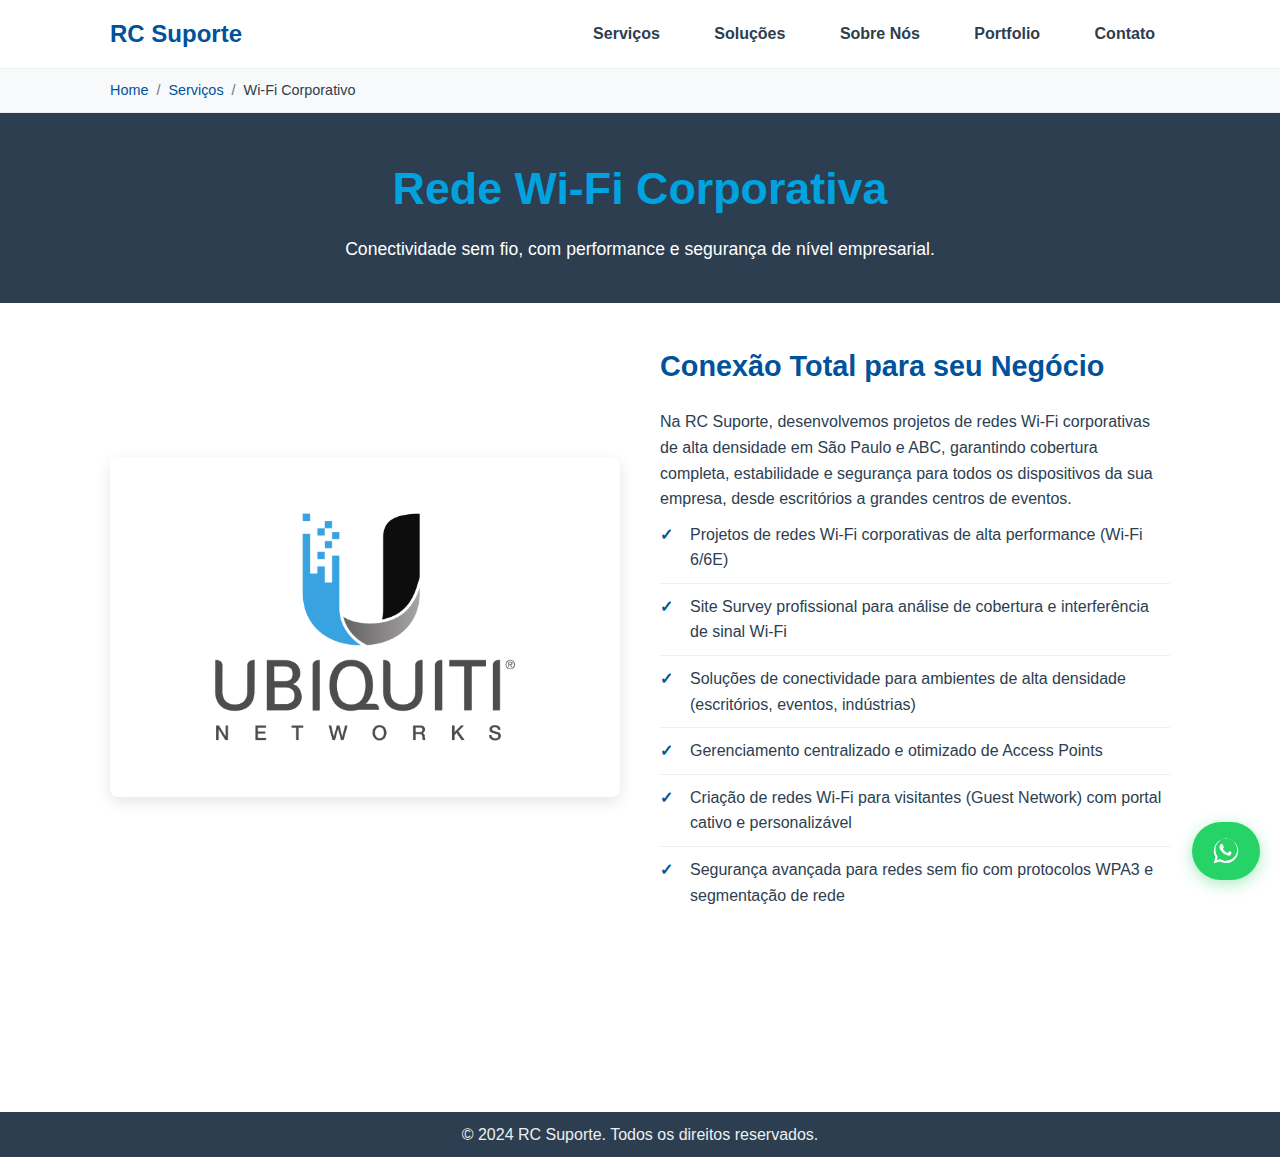
<file: servicos/wifi-corporativo.html>
<!DOCTYPE html>
<html lang="pt-BR">
<head>
    <meta charset="UTF-8">
    <meta name="viewport" content="width=device-width, initial-scale=1.0">
    <title>Rede Wi-Fi Corporativa em São Paulo | Projetos de Alta Performance - RC Suporte</title>
    <meta name="description" content="Projetamos e instalamos redes Wi-Fi corporativas de alta densidade em São Paulo e ABC. Soluções com gerenciamento centralizado e segurança avançada para sua empresa.">
    <link rel="stylesheet" href="../style.css">
</head>
<body>

    <header class="main-header">
        <div class="container">
            <a href="../index.html" class="logo">RC Suporte</a>
            <nav class="main-nav">
                <a href="../index.html#servicos">Serviços</a>
                <a href="../solucoes.html">Soluções</a>
                <a href="../sobre.html">Sobre Nós</a>
                <a href="../portfolio.html">Portfolio</a>
                <a href="../contato.html">Contato</a>
            </nav>
        </div>
    </header>

    <!-- Breadcrumb -->
    <div class="breadcrumb-container">
        <div class="container">
            <ul class="breadcrumb">
                <li><a href="../index.html">Home</a></li>
                <li><a href="../index.html#servicos">Serviços</a></li>
                <li>Wi-Fi Corporativo</li>
            </ul>
        </div>
    </div>

    <main>
        <!-- Service Hero Section -->
        <section class="service-hero">
            <div class="container">
                <h1>Rede Wi-Fi Corporativa</h1>
                <p>Conectividade sem fio, com performance e segurança de nível empresarial.</p>
            </div>
        </section>

        <!-- Service Details Section -->
        <section id="service-details" class="section-padding">
            <div class="container">
                <div class="service-content-layout">
                    <div class="service-image animate-on-scroll">
                        <img data-src="../Ubiquiti.png" alt="Escritório moderno com conectividade Wi-Fi">
                    </div>
                    <div class="service-description animate-on-scroll">
                        <h2>Conexão Total para seu Negócio</h2>
                        <p>Na RC Suporte, desenvolvemos projetos de redes Wi-Fi corporativas de alta densidade em São Paulo e ABC, garantindo cobertura completa, estabilidade e segurança para todos os dispositivos da sua empresa, desde escritórios a grandes centros de eventos.</p>
                        <ul class="feature-list">
                            <li>Projetos de redes Wi-Fi corporativas de alta performance (Wi-Fi 6/6E)</li>
                            <li>Site Survey profissional para análise de cobertura e interferência de sinal Wi-Fi</li>
                            <li>Soluções de conectividade para ambientes de alta densidade (escritórios, eventos, indústrias)</li>
                            <li>Gerenciamento centralizado e otimizado de Access Points</li>
                            <li>Criação de redes Wi-Fi para visitantes (Guest Network) com portal cativo e personalizável</li>
                            <li>Segurança avançada para redes sem fio com protocolos WPA3 e segmentação de rede</li>
                        </ul>
                    </div>
                </div>
            </div>
        </section>

        <!-- CTA Section -->
        <section id="service-cta" class="section-padding-dark animate-on-scroll">
            <div class="container text-center">
                <h2>Sua equipe precisa de um Wi-Fi que não falha?</h2>
                <p>Vamos projetar uma solução de rede sem fio robusta para sua empresa.</p>
                <a href="../contato.html" class="cta-button">Solicite uma Análise</a>
            </div>
        </section>

    </main>

    <footer class="main-footer-dark">
        <div class="container">
            <p>&copy; 2024 RC Suporte. Todos os direitos reservados.</p>
        </div>
    </footer>

    <a href="https://wa.me/5511912345678?text=Olá!%20Gostaria%20de%20mais%20informações%20sobre%20os%20serviços." class="whatsapp-float" target="_blank" rel="noopener noreferrer">
        <svg xmlns="http://www.w3.org/2000/svg" viewBox="0 0 448 512" width="28" height="28" fill="currentColor"><path d="M380.9 97.1C339 55.1 283.2 32 223.9 32c-122.4 0-222 99.6-222 222 0 39.1 10.2 77.3 29.6 111L0 480l117.7-30.9c32.4 17.7 68.9 27 106.1 27h.1c122.3 0 224.1-99.6 224.1-222 0-59.3-25.2-115-67.1-157zm-157 341.6c-33.8 0-65.7-10.8-94-31.5l-6.7-4-69.8 18.3L72 359.2l-4.4-7c-22.5-35.4-35.4-77.3-35.4-121.1 0-108.8 88.4-197.3 197.3-197.3 53.3 0 102.5 20.5 139.8 57.8 37.3 37.3 57.8 86.5 57.8 139.8 0 108.8-88.4 197.3-197.3 197.3zm108.9-158.9c-5.8-2.9-34.2-16.8-39.6-18.7-5.4-1.9-9.3-2.9-13.2 2.9-3.9 5.8-15 18.7-18.4 22.6-3.4 3.9-6.8 4.4-12.6 1.5-5.8-2.9-24.4-9-46.6-28.8-17.2-15.4-28.9-34.2-32.3-40s-.9-8.8 1.5-11.7c2.1-2.5 4.4-5.8 6.6-8.7 2.2-2.9 2.9-4.8 4.4-8.2 1.5-3.4.8-6.3-.4-8.7-1.2-2.4-13.2-31.5-18.1-43.1-4.8-11.6-9.7-9.9-13.2-9.9-3.4 0-7.3.4-11.2.4-3.9 0-10.2 1.5-15.4 7.3-5.2 5.8-19.8 19.3-19.8 46.9 0 27.6 20.2 54.4 23.1 58.3 2.9 3.9 39.6 60.2 96.1 84.8 13.2 5.8 23.5 9.3 31.5 11.7 11.2 3.5 21.4 3 29.4 1.8 8.9-1.2 27.6-11.2 31.5-22.1 3.9-10.8 3.9-20.1 2.9-22.1s-3.4-3.4-7.3-6.3z"/></svg>
    </a>

    <script src="../script.js"></script>
</body>
</html>
</file>
<file: style.css>
:root{--primary-color:#00529B;--secondary-color:#00A3E0;--dark-color:#2c3e50;--light-color:#ecf0f1;--white-color:#ffffff;--font-family:'Helvetica Neue',Arial,sans-serif;}*{margin:0;padding:0;box-sizing:border-box;}html{scroll-behavior:smooth;}body{font-family:var(--font-family);line-height:1.6;color:var(--dark-color);background-color:var(--white-color);}.container{max-width:1100px;margin:0 auto;padding:0 20px;}.section-padding{padding:40px 0;}.section-padding-dark{padding:20px 0;background-color:var(--dark-color);color:var(--white-color);}.section-title{text-align:center;margin-bottom:20px;font-size:2.2rem;color:var(--primary-color);}.cta-button{display:inline-block;background-color:var(--secondary-color);color:var(--white-color);padding:12px 25px;border-radius:5px;text-decoration:none;font-weight:bold;transition:background-color .3s ease;}.cta-button:hover{background-color:#008cbf;}.main-header{background-color:var(--white-color);padding:15px 0;border-bottom:1px solid var(--light-color);position:sticky;top:0;z-index:1000;}.main-header .container{display:flex;justify-content:space-between;align-items:center;}.logo{font-size:1.5rem;font-weight:bold;color:var(--primary-color);text-decoration:none;}.logo img{height:60px;width:auto;}.main-nav a{margin-left:20px;text-decoration:none;color:var(--dark-color);font-weight:bold;padding:8px 15px;border-radius:5px;transition:all .3s ease;}.main-nav a:hover{color:var(--white-color);background-color:var(--primary-color);}#hero{position:relative;color:var(--white-color);text-align:center;padding:80px 0;overflow:hidden;min-height:400px;display:flex;align-items:center;}.hero-background{position:absolute;top:0;left:0;width:100%;height:100%;z-index:1;}.hero-background img{width:100%;height:100%;object-fit:cover;object-position:center;}.hero-overlay{position:absolute;top:0;left:0;width:100%;height:100%;background:linear-gradient(135deg,rgba(0,82,155,.05),rgba(0,163,224,.05));z-index:2;}.hero-content{position:relative;z-index:3;}#hero h1{font-size:3rem;margin-bottom:10px;}#hero p{font-size:1.2rem;margin-bottom:30px;}.servicos-grid{display:grid;grid-template-columns:repeat(6,1fr);gap:15px;}@media (max-width:1200px){.servicos-grid{grid-template-columns:repeat(3,1fr);}}@media (max-width:768px){.servicos-grid{grid-template-columns:repeat(2,1fr);}.testimonials-grid{grid-template-columns:repeat(2,1fr);}}@media (max-width:480px){.servicos-grid{grid-template-columns:1fr;}.testimonials-grid{grid-template-columns:1fr;}}.service-card{background-color:var(--light-color);padding:20px;border-radius:8px;text-align:center;transition:transform .3s ease,box-shadow .3s ease;display:flex;flex-direction:column;height:100%;}.service-card:hover{transform:translateY(-10px);box-shadow:0 10px 20px rgba(0,0,0,.1);background-color:var(--primary-color);color:var(--white-color);}.service-card:hover h3{color:var(--white-color);}.service-card:hover a{color:var(--white-color);}.service-card h3{color:var(--primary-color);margin-bottom:15px;min-height:60px;display:flex;align-items:center;justify-content:center;}.service-card p{flex-grow:1;margin-bottom:20px;}.service-card a{display:inline-block;margin-top:auto;color:var(--primary-color);font-weight:bold;text-decoration:none;}.numeros-container{display:flex;justify-content:space-around;text-align:center;}.numero-item .numero-valor{font-size:2rem;font-weight:bold;display:block;color:var(--secondary-color);}.numero-item .numero-descricao{font-size:1rem;}.parceiros-logos{display:flex;justify-content:center;align-items:center;flex-wrap:wrap;gap:15px;max-width:600px;margin:0 auto;}#parceiros{padding:30px 0!important;}#numeros{padding:15px 0!important;background-color:var(--light-color);color:var(--dark-color);}.parceiros-logos img{height:70px;width:100px;object-fit:contain;filter:grayscale(100%);opacity:.7;transition:all .3s ease;}.parceiros-logos img:hover{filter:grayscale(0%);opacity:1;}.main-footer-dark{background-color:var(--dark-color);color:var(--light-color);text-align:center;padding:10px 0;}.main-footer-dark h3{font-size:1.8rem;margin-bottom:5px;}.main-footer-dark .cta-button{margin:10px 0;}.footer-info{margin-top:15px;font-size:.9rem;opacity:.7;}.text-center{text-align:center;}.service-hero{background-color:var(--dark-color);color:var(--white-color);text-align:center;padding:40px 0;}.service-hero h1{font-size:2.8rem;margin-bottom:10px;color:var(--secondary-color);}.service-hero p{font-size:1.1rem;max-width:600px;margin:0 auto;}.service-content-layout{display:grid;grid-template-columns:1fr 1fr;gap:40px;align-items:center;}.service-image img{width:100%;height:auto;border-radius:8px;box-shadow:0 5px 15px rgba(0,0,0,.1);}.service-description h2{color:var(--primary-color);margin-bottom:20px;font-size:1.8rem;}.feature-list{list-style:none;padding-left:0;}.feature-list li{padding:10px 0 10px 30px;position:relative;border-bottom:1px solid var(--light-color);}.feature-list li:last-child{border-bottom:none;}.feature-list li::before{content:'✓';color:var(--primary-color);font-weight:bold;position:absolute;left:0;top:10px;}@media (max-width:768px){.service-content-layout{grid-template-columns:1fr;}}.contact-form input.invalid,.contact-form textarea.invalid{border-color:#e74c3c;}.form-group .error-message{color:#c0392b;font-size:.9rem;display:block;margin-top:5px;}.portfolio-grid{display:grid;grid-template-columns:repeat(auto-fit,minmax(320px,1fr));gap:30px;}.portfolio-card{background:var(--white-color);border-radius:8px;overflow:hidden;box-shadow:0 5px 15px rgba(0,0,0,.08);transition:transform .3s ease,box-shadow .3s ease;display:flex;flex-direction:column;}.portfolio-card:hover{transform:translateY(-10px);box-shadow:0 12px 25px rgba(0,0,0,.12);}.portfolio-card img{width:100%;height:150px;object-fit:cover;}.portfolio-card-content{padding:25px;flex-grow:1;display:flex;flex-direction:column;}.portfolio-category{display:inline-block;background-color:var(--secondary-color);color:var(--white-color);padding:3px 10px;border-radius:15px;font-size:.8rem;margin-bottom:15px;align-self:flex-start;}.portfolio-card-content h3{color:var(--primary-color);margin-bottom:10px;}.portfolio-card-content p{flex-grow:1;margin-bottom:20px;}.cta-button-small{background-color:var(--primary-color);color:var(--white-color);padding:8px 18px;border-radius:5px;text-decoration:none;font-weight:bold;transition:background-color .3s ease;align-self:flex-start;}.cta-button-small:hover{background-color:var(--dark-color);}.testimonials-grid{display:grid;grid-template-columns:repeat(3,1fr);gap:20px;}.testimonial-card{background-color:rgba(255,255,255,.05);padding:20px;border-left:5px solid var(--secondary-color);border-radius:8px;transition:transform .3s ease,box-shadow .3s ease;}.testimonial-card:hover{transform:translateY(-5px);box-shadow:0 10px 25px rgba(0,163,224,.2);}.testimonial-stars{font-size:1.2rem;margin-bottom:15px;color:#ffd700;}.testimonial-card blockquote{font-size:1.1rem;line-height:1.6;margin:0;color:var(--white-color);font-style:italic;}.testimonial-card cite{display:block;margin-top:15px;font-style:normal;font-weight:bold;color:var(--secondary-color);font-size:.9rem;}.testimonials-grid .animate-on-scroll:nth-child(1){transition-delay:.1s;}.testimonials-grid .animate-on-scroll:nth-child(2){transition-delay:.2s;}.testimonials-grid .animate-on-scroll:nth-child(3){transition-delay:.3s;}.about-layout{display:grid;grid-template-columns:1fr 1.2fr;gap:40px;align-items:center;}.about-image img{width:100%;height:auto;border-radius:8px;}.about-text p{margin-bottom:15px;}.mission-grid{display:grid;grid-template-columns:repeat(auto-fit,minmax(300px,1fr));gap:25px;}.mission-card{background-color:rgba(255,255,255,.05);padding:30px;border-radius:8px;border:1px solid var(--secondary-color);}.mission-card h3{color:var(--secondary-color);margin-bottom:15px;}@media (max-width:768px){.about-layout{grid-template-columns:1fr;}}.contact-layout{display:grid;grid-template-columns:1.5fr 1fr;gap:50px;align-items:flex-start;}.contact-form-container h2,.contact-info-container h2{font-size:1.8rem;color:var(--primary-color);margin-bottom:10px;}.contact-form-container p{margin-bottom:25px;}.form-group{margin-bottom:20px;}.form-group label{display:block;margin-bottom:5px;font-weight:bold;}.contact-form input,.contact-form textarea{width:100%;padding:12px;border:1px solid #ccc;border-radius:5px;font-family:inherit;font-size:1rem;}.contact-form button{width:100%;border:none;cursor:pointer;font-size:1.1rem;}.contact-info-item{margin-bottom:25px;padding-left:35px;position:relative;}.contact-info-item h3{font-size:1.2rem;color:var(--primary-color);margin-bottom:5px;}.contact-map iframe{width:100%;height:250px;border-radius:8px;}@media (max-width:900px){.contact-layout{grid-template-columns:1fr;}}.animate-on-scroll{opacity:0;transform:translateY(30px);transition:opacity .6s ease-out,transform .6s ease-out;}.animate-on-scroll.visible{opacity:1;transform:translateY(0);}.servicos-grid .animate-on-scroll:nth-child(1){transition-delay:.1s;}.servicos-grid .animate-on-scroll:nth-child(2){transition-delay:.2s;}.servicos-grid .animate-on-scroll:nth-child(3){transition-delay:.3s;}.servicos-grid .animate-on-scroll:nth-child(4){transition-delay:.4s;}.servicos-grid .animate-on-scroll:nth-child(5){transition-delay:.5s;}.numeros-container .animate-on-scroll:nth-child(1){transition-delay:.1s;}.numeros-container .animate-on-scroll:nth-child(2){transition-delay:.2s;}.numeros-container .animate-on-scroll:nth-child(3){transition-delay:.3s;}.parceiros-logos .animate-on-scroll:nth-child(1){transition-delay:.1s;}.parceiros-logos .animate-on-scroll:nth-child(2){transition-delay:.2s;}.parceiros-logos .animate-on-scroll:nth-child(3){transition-delay:.3s;}.parceiros-logos .animate-on-scroll:nth-child(4){transition-delay:.4s;}.parceiros-logos .animate-on-scroll:nth-child(5){transition-delay:.5s;}.portfolio-grid .animate-on-scroll:nth-child(1){transition-delay:.1s;}.portfolio-grid .animate-on-scroll:nth-child(2){transition-delay:.2s;}.portfolio-grid .animate-on-scroll:nth-child(3){transition-delay:.3s;}.mission-grid .animate-on-scroll:nth-child(1){transition-delay:.1s;}.mission-grid .animate-on-scroll:nth-child(2){transition-delay:.2s;}.mission-grid .animate-on.segmento-grid{display:grid!important;grid-template-columns:repeat(3,1fr)!important;gap:15px!important;width:100%!important;}.segmento-card{background-color:var(--light-color)!important;padding:15px!important;border-radius:8px;text-align:center;border-bottom:4px solid var(--primary-color);transition:transform .3s ease,box-shadow .3s ease;display:flex!important;flex-direction:column!important;height:100%;width:auto!important;max-width:none!important;}.segmento-card:hover{transform:translateY(-10px);box-shadow:0 10px 20px rgba(0,0,0,.1);}.segmento-icon{font-size:3rem;margin-bottom:15px;}.segmento-card h3{color:var(--primary-color);margin-bottom:15px;font-size:1.4rem;}.segmento-grid .animate-on-scroll:nth-child(1){transition-delay:.1s;}.segmento-grid .animate-on-scroll:nth-child(2){transition-delay:.2s;}.segmento-grid .animate-on-scroll:nth-child(3){transition-delay:.3s;}.segmento-grid .animate-on-scroll:nth-child(4){transition-delay:.4s;}.segmento-grid .animate-on-scroll:nth-child(5){transition-delay:.5s;}.segmento-grid .animate-on-scroll:nth-child(6){transition-delay:.6s;}img[data-src]{opacity:0;transition:opacity .3s ease;background:linear-gradient(90deg,#f0f0f0 25%,transparent 25%,transparent 50%,#f0f0f0 50%,#f0f0f0 75%,transparent 75%,transparent 100%);background-size:20px 20px;animation:loading 1.5s infinite;}img.loaded{opacity:1;background:none;animation:none;}img.error{opacity:.5;background:#f5f5f5;}@keyframes loading{0%{background-position:0% 0%;}100%{background-position:100% 0%;}}.parceiros-grid{display:grid;grid-template-columns:repeat(auto-fit,minmax(350px,1fr));gap:30px;}.parceiro-card{background-color:var(--white-color);border-radius:12px;padding:30px;box-shadow:0 5px 20px rgba(0,0,0,.1);transition:transform .3s ease,box-shadow .3s ease;text-align:center;}.parceiro-card:hover{transform:translateY(-10px);box-shadow:0 15px 30px rgba(0,0,0,.15);}.parceiro-logo{margin-bottom:20px;}.parceiro-logo img{max-width:180px;height:auto;filter:grayscale(100%);transition:filter .3s ease;}.parceiro-card:hover .parceiro-logo img{filter:grayscale(0%);}.parceiro-card h3{color:var(--primary-color);font-size:1.4rem;margin-bottom:15px;}.parceiro-card p{margin-bottom:20px;line-height:1.6;}.parceiro-produtos{list-style:none;padding:0;text-align:left;}.parceiro-produtos li{padding:8px 0;border-bottom:1px solid var(--light-color);position:relative;padding-left:20px;}.parceiro-produtos li:last-child{border-bottom:none;}.parceiro-produtos li::before{content:'▸';color:var(--secondary-color);font-weight:bold;position:absolute;left:0;}.certificacoes-grid{display:grid;grid-template-columns:repeat(auto-fit,minmax(300px,1fr));gap:30px;}.certificacao-item{background-color:rgba(255,255,255,.1);padding:30px;border-radius:8px;text-align:center;border:1px solid var(--secondary-color);}.certificacao-item h3{color:var(--secondary-color);margin-bottom:15px;font-size:1.3rem;}.vantagens-grid{display:grid;grid-template-columns:repeat(auto-fit,minmax(250px,1fr));gap:25px;}.vantagem-card{background-color:var(--light-color);padding:30px;border-radius:8px;text-align:center;transition:transform .3s ease;}.vantagem-card:hover{transform:translateY(-5px);}.vantagem-icon{font-size:2.5rem;margin-bottom:15px;display:block;}.vantagem-card h3{color:var(--primary-color);margin-bottom:15px;font-size:1.2rem;}.parceiros-grid .animate-on-scroll:nth-child(1){transition-delay:.1s;}.parceiros-grid .animate-on-scroll:nth-child(2){transition-delay:.2s;}.parceiros-grid .animate-on-scroll:nth-child(3){transition-delay:.3s;}.parceiros-grid .animate-on-scroll:nth-child(4){transition-delay:.4s;}.parceiros-grid .animate-on-scroll:nth-child(5){transition-delay:.5s;}.parceiros-grid .animate-on-scroll:nth-child(6){transition-delay:.6s;}.certificacoes-grid .animate-on-scroll:nth-child(1){transition-delay:.1s;}.certificacoes-grid .animate-on-scroll:nth-child(2){transition-delay:.2s;}.certificacoes-grid .animate-on-scroll:nth-child(3){transition-delay:.3s;}.vantagens-grid .animate-on-scroll:nth-child(1){transition-delay:.1s;}.vantagens-grid .animate-on-scroll:nth-child(2){transition-delay:.2s;}.vantagens-grid .animate-on-scroll:nth-child(3){transition-delay:.3s;}.vantagens-grid .animate-on-scroll:nth-child(4){transition-delay:.4s;}.chat-widget{position:fixed;bottom:100px;right:20px;z-index:1001;font-family:var(--font-family);}.chat-button{width:60px;height:60px;background:linear-gradient(135deg,var(--primary-color),var(--secondary-color));border-radius:50%;display:flex;align-items:center;justify-content:center;cursor:pointer;box-shadow:0 4px 20px rgba(0,82,155,.3);transition:all .3s ease;position:relative;}.chat-button:hover{transform:scale(1.1);box-shadow:0 6px 25px rgba(0,82,155,.4);}.chat-button::before{content:'';position:absolute;width:20px;height:20px;background:#ff4444;border-radius:50%;top:-5px;right:-5px;animation:pulse-notification 2s infinite;}.chat-icon{font-size:24px;color:var(--white-color);}.chat-popup{position:absolute;bottom:70px;right:0;width:350px;height:450px;background:var(--white-color);border-radius:12px;box-shadow:0 10px 40px rgba(0,0,0,.15);display:none;flex-direction:column;overflow:hidden;}.chat-popup.open{display:flex;animation:slideUp .3s ease;}.chat-header{background:linear-gradient(135deg,var(--primary-color),var(--secondary-color));color:var(--white-color);padding:20px;display:flex;align-items:center;justify-content:space-between;}.chat-header h3{margin:0;font-size:1.1rem;}.chat-status{font-size:.8rem;opacity:.9;}.chat-close{background:none;border:none;color:var(--white-color);font-size:20px;cursor:pointer;padding:0;width:24px;height:24px;display:flex;align-items:center;justify-content:center;}.chat-body{flex:1;padding:20px;display:flex;flex-direction:column;background:#f8f9fa;}.chat-options{display:flex;flex-direction:column;gap:10px;}.chat-option{background:var(--white-color);border:1px solid var(--light-color);padding:12px 15px;border-radius:8px;cursor:pointer;transition:all .3s ease;text-align:left;font-size:.9rem;}.chat-option:hover{background:var(--primary-color);color:var(--white-color);border-color:var(--primary-color);}.chat-form{display:none;flex-direction:column;gap:15px;height:100%;}.chat-form.active{display:flex;}.chat-form input,.chat-form textarea{padding:10px;border:1px solid var(--light-color);border-radius:6px;font-size:.9rem;font-family:inherit;}.chat-form textarea{resize:vertical;min-height:80px;}.chat-form button{background:var(--secondary-color);color:var(--white-color);border:none;padding:12px;border-radius:6px;cursor:pointer;font-weight:bold;transition:background-color .3s ease;}.chat-form button:hover{background:#008cbf;}.chat-message{background:var(--secondary-color);color:var(--white-color);padding:10px 15px;border-radius:15px;margin-bottom:10px;font-size:.9rem;max-width:80%;align-self:flex-start;}.chat-success{background:#28a745;color:var(--white-color);padding:15px;border-radius:8px;text-align:center;display:none;}.chat-success.show{display:block;animation:fadeIn .5s ease;}@keyframes slideUp{from{opacity:0;transform:translateY(20px);}to{opacity:1;transform:translateY(0);}}@keyframes pulse-notification{0%{transform:scale(1);opacity:1;}50%{transform:scale(1.2);opacity:.7;}100%{transform:scale(1);opacity:1;}}@keyframes fadeIn{from{opacity:0;}to{opacity:1;}}@media (max-width:768px){.chat-popup{width:300px;height:400px;}.chat-widget{bottom:80px;right:15px;}}.popup-overlay{position:fixed;top:0;left:0;width:100%;height:100%;background:rgba(0,0,0,.5);z-index:10000;display:none;justify-content:center;align-items:center;backdrop-filter:blur(5px);}.popup-overlay.show{display:flex;animation:fadeIn .3s ease;}.popup-content{background:var(--white-color);border-radius:12px;max-width:500px;width:90%;max-height:90vh;overflow-y:auto;position:relative;animation:slideIn .3s ease;box-shadow:0 20px 60px rgba(0,0,0,.3);}.popup-header{background:linear-gradient(135deg,var(--primary-color),var(--secondary-color));color:var(--white-color);padding:25px;text-align:center;position:relative;}.popup-close{position:absolute;top:15px;right:20px;background:none;border:none;color:var(--white-color);font-size:24px;cursor:pointer;width:30px;height:30px;display:flex;align-items:center;justify-content:center;border-radius:50%;transition:background-color .3s ease;}.popup-close:hover{background:rgba(255,255,255,.2);}.popup-header h2{margin:0 0 10px 0;font-size:1.5rem;}.popup-header p{margin:0;opacity:.9;font-size:1rem;}.popup-body{padding:30px;}.popup-form{display:flex;flex-direction:column;gap:20px;}.popup-form input,.popup-form select,.popup-form textarea{padding:12px 15px;border:2px solid var(--light-color);border-radius:8px;font-size:16px;transition:border-color .3s ease;font-family:inherit;}.popup-form input:focus,.popup-form select:focus,.popup-form textarea:focus{outline:none;border-color:var(--secondary-color);box-shadow:0 0 0 3px rgba(0,163,224,.1);}.popup-form textarea{min-height:100px;resize:vertical;}.popup-form button{background:var(--secondary-color);color:var(--white-color);border:none;padding:15px 20px;border-radius:8px;font-size:16px;font-weight:bold;cursor:pointer;transition:background-color .3s ease;}.popup-form button:hover{background:#008cbf;}.popup-benefits{display:grid;grid-template-columns:repeat(auto-fit,minmax(200px,1fr));gap:15px;margin-bottom:25px;}.popup-benefit{display:flex;align-items:center;gap:10px;padding:10px;background:#f8f9fa;border-radius:8px;}.popup-benefit-icon{font-size:20px;color:var(--secondary-color);}.popup-benefit-text{font-size:.9rem;color:var(--dark-color);}.popup-success{text-align:center;padding:40px 20px;display:none;}.popup-success.show{display:block;}.popup-success h3{color:#28a745;margin-bottom:15px;font-size:1.3rem;}.popup-success p{color:var(--dark-color);margin-bottom:20px;}@keyframes slideIn{from{opacity:0;transform:translateY(-50px) scale(.9);}to{opacity:1;transform:translateY(0) scale(1);}}.exit-popup .popup-header{background:linear-gradient(135deg,#ff6b6b,#ff8e8e);}.exit-popup .popup-header::before{content:'⚡';font-size:2rem;display:block;margin-bottom:10px;}.newsletter-popup .popup-header{background:linear-gradient(135deg,#28a745,#20c997);}.newsletter-popup .popup-header::before{content:'📧';font-size:2rem;display:block;margin-bottom:10px;}@media (max-width:768px){.popup-content{width:95%;margin:20px;}.popup-header{padding:20px;}.popup-body{padding:20px;}.popup-benefits{grid-template-columns:1fr;}}.whatsapp-float{position:fixed;bottom:20px;right:20px;background-color:#25d366;color:white;padding:15px 20px;border-radius:50px;text-decoration:none;display:flex;align-items:center;gap:10px;box-shadow:0 4px 15px rgba(37,211,102,.4);z-index:1000;transition:all .3s ease;animation:pulse 2s infinite;}.whatsapp-float:hover{background-color:#128c7e;transform:scale(1.05);box-shadow:0 6px 20px rgba(37,211,102,.6);}.whatsapp-icon{font-size:1.5rem;}.whatsapp-text{font-weight:bold;font-size:.9rem;}@keyframes pulse{0%{box-shadow:0 4px 15px rgba(37,211,102,.4);}50%{box-shadow:0 4px 25px rgba(37,211,102,.7);}100%{box-shadow:0 4px 15px rgba(37,211,102,.4);}}@media (max-width:768px){.whatsapp-float{bottom:15px;right:15px;padding:12px 16px;}.whatsapp-text{display:none;}.whatsapp-icon{font-size:1.8rem;}}.calculator-container{background-color:var(--light-color);padding:40px;border-radius:12px;max-width:800px;margin:40px auto;box-shadow:0 10px 30px rgba(0,0,0,.1);}.calculator-form .form-group{display:flex;flex-direction:column;gap:10px;}.calculator-form label{font-weight:bold;color:var(--primary-color);}.calculator-form input[type="number"],.calculator-form select{padding:12px;border:1px solid #ccc;border-radius:8px;font-size:1rem;}.calculator-form .slider-container{display:flex;align-items:center;gap:20px;}.calculator-form input[type="range"]{-webkit-appearance:none;appearance:none;width:100%;height:8px;background:#ddd;outline:none;border-radius:5px;}.calculator-form input[type="range"]::-webkit-slider-thumb{-webkit-appearance:none;appearance:none;width:20px;height:20px;background:var(--secondary-color);cursor:pointer;border-radius:50%;}.calculator-form input[type="range"]::-moz-range-thumb{width:20px;height:20px;background:var(--secondary-color);cursor:pointer;border-radius:50%;}.calculator-form .slider-value{font-weight:bold;min-width:40px;text-align:right;}.calculator-form .checkbox-group{display:flex;gap:15px;align-items:center;}.calculator-form .checkbox-group input{margin-right:5px;}.calculator-results{margin-top:40px;padding:30px;background-color:var(--white-color);border-radius:12px;border:2px solid var(--primary-color);text-align:center;}.calculator-results h3{color:var(--primary-color);margin-bottom:20px;}.calculator-results .total-cost{font-size:2.5rem;font-weight:bold;color:var(--dark-color);margin-bottom:10px;}.calculator-results .cost-breakdown{list-style:none;padding:0;margin-top:20px;text-align:left;}.calculator-results .cost-breakdown li{display:flex;justify-content:space-between;padding:8px 0;border-bottom:1px solid var(--light-color);}.calculator-results .disclaimer{margin-top:20px;font-size:.9rem;color:#6c757d;}.faq-container{max-width:800px;margin:40px auto;}.faq-search{margin-bottom:30px;position:relative;}.faq-search input{width:100%;padding:15px 20px;font-size:1rem;border:2px solid var(--light-color);border-radius:50px;}.faq-search input:focus{outline:none;border-color:var(--secondary-color);}.faq-item{background-color:var(--white-color);border:1px solid var(--light-color);border-radius:8px;margin-bottom:15px;overflow:hidden;transition:all .3s ease;}.faq-item.active{border-color:var(--primary-color);box-shadow:0 5px 15px rgba(0,0,0,.05);}.faq-question{padding:20px;cursor:pointer;display:flex;justify-content:space-between;align-items:center;font-weight:bold;color:var(--dark-color);}.faq-question::after{content:'+';font-size:1.5rem;color:var(--primary-color);transition:transform .3s ease;}.faq-item.active .faq-question::after{transform:rotate(45deg);}.faq-answer{max-height:0;overflow:hidden;transition:max-height .5s ease,padding .5s ease;padding:0 20px;}.faq-item.active .faq-answer{padding:0 20px 20px 20px;}.faq-answer p{margin:0;line-height:1.7;}.faq-categories{text-align:center;margin-bottom:30px;}.faq-category-btn{background:var(--light-color);border:none;padding:10px 20px;margin:5px;border-radius:50px;cursor:pointer;font-weight:bold;transition:all .3s ease;}.faq-category-btn.active,.faq-category-btn:hover{background:var(--primary-color);color:var(--white-color);}.faq-item.hidden{display:none;}.breadcrumb-container{background-color:#f8f9fa;padding:10px 0;border-bottom:1px solid #e9ecef;}.breadcrumb{list-style:none;padding:0;margin:0;display:flex;flex-wrap:wrap;font-size:.9rem;}.breadcrumb li{display:flex;align-items:center;}.breadcrumb li+li::before{content:'/';margin:0 8px;color:#6c757d;}.breadcrumb a{text-decoration:none;color:var(--primary-color);}.breadcrumb a:hover{text-decoration:underline;}.carousel-section{position:relative;width:100%;overflow:hidden;min-height:400px;}.carousel-inner{display:flex;width:300%;transition:transform .5s ease-in-out;}.carousel-item{width:33.33%;flex-shrink:0;position:relative;height:100%;display:none;}.carousel-item.active{display:block;}.carousel-item img{width:100%;height:100%;object-fit:cover;}.carousel-caption{position:absolute;top:50%;left:50%;transform:translate(-50%,-50%);color:#fff;text-align:center;width:80%;}.carousel-caption h1{font-size:3rem;margin-bottom:10px;}.carousel-caption p{font-size:1.2rem;margin-bottom:30px;}.carousel-control{position:absolute;top:50%;transform:translateY(-50%);background-color:rgba(0,0,0,.5);color:#fff;border:none;padding:15px;cursor:pointer;font-size:2rem;z-index:100;}.carousel-control.prev{left:0;}.carousel-control.next{right:0;}.carousel-indicators{position:absolute;bottom:20px;left:50%;transform:translateX(-50%);display:flex;gap:10px;}.carousel-indicators .dot{width:12px;height:12px;background-color:rgba(255,255,255,.5);border-radius:50%;cursor:pointer;}.carousel-indicators .dot.active{background-color:#fff;}
</file>
<file: carousel.css>
/* Carousel Styles - Override any conflicts */
#hero-carousel.carousel-section {
    position: relative;
    width: 100%;
    height: 500px;
    overflow: hidden;
    background: #000;
    margin: 0;
    padding: 0;
}

#hero-carousel .carousel-inner {
    width: 100%;
    height: 100%;
    position: relative;
}

#hero-carousel .carousel-item {
    position: absolute !important;
    top: 0;
    left: 0;
    width: 100%;
    height: 100%;
    opacity: 0 !important;
    visibility: hidden !important;
    transition: opacity 0.6s ease-in-out, visibility 0.6s ease-in-out;
    display: block !important;
}

#hero-carousel .carousel-item.active {
    opacity: 1 !important;
    visibility: visible !important;
    z-index: 2;
}

#hero-carousel .carousel-item img {
    width: 100%;
    height: 100%;
    object-fit: cover;
    object-position: center;
}

#hero-carousel .carousel-caption {
    position: absolute;
    top: 50%;
    left: 50%;
    transform: translate(-50%, -50%);
    text-align: center;
    color: white;
    width: 80%;
    max-width: 800px;
    z-index: 10;
    background: rgba(0, 0, 0, 0.3);
    padding: 30px;
    border-radius: 10px;
    backdrop-filter: blur(5px);
}

#hero-carousel .carousel-caption h1 {
    font-size: 3rem;
    margin-bottom: 15px;
    text-shadow: 2px 2px 4px rgba(0, 0, 0, 0.7);
}

#hero-carousel .carousel-caption p {
    font-size: 1.2rem;
    margin-bottom: 25px;
    text-shadow: 1px 1px 2px rgba(0, 0, 0, 0.7);
}

#hero-carousel .carousel-control {
    position: absolute;
    top: 50%;
    transform: translateY(-50%);
    background: rgba(0, 0, 0, 0.6);
    color: white;
    border: none;
    padding: 15px 20px;
    cursor: pointer;
    font-size: 24px;
    z-index: 100;
    transition: background-color 0.3s ease;
    border-radius: 5px;
}

#hero-carousel .carousel-control:hover {
    background: rgba(0, 0, 0, 0.8);
}

#hero-carousel .carousel-control.prev {
    left: 20px;
}

#hero-carousel .carousel-control.next {
    right: 20px;
}

#hero-carousel .carousel-indicators {
    position: absolute;
    bottom: 20px;
    left: 50%;
    transform: translateX(-50%);
    display: flex;
    gap: 10px;
    z-index: 100;
}

#hero-carousel .carousel-indicators .dot {
    width: 15px;
    height: 15px;
    border-radius: 50%;
    background: rgba(255, 255, 255, 0.5);
    cursor: pointer;
    transition: all 0.3s ease;
    border: 2px solid transparent;
}

#hero-carousel .carousel-indicators .dot:hover {
    background: rgba(255, 255, 255, 0.8);
}

#hero-carousel .carousel-indicators .dot.active {
    background: white;
    border-color: #00A3E0;
    transform: scale(1.2);
}

/* Mobile responsiveness */
@media (max-width: 768px) {
    .carousel-section {
        height: 400px;
    }
    
    .carousel-caption h1 {
        font-size: 2rem;
    }
    
    .carousel-caption p {
        font-size: 1rem;
    }
    
    .carousel-caption {
        padding: 20px;
        width: 90%;
    }
    
    .carousel-control {
        padding: 10px 15px;
        font-size: 20px;
    }
    
    .carousel-control.prev {
        left: 10px;
    }
    
    .carousel-control.next {
        right: 10px;
    }
}

@media (max-width: 480px) {
    .carousel-section {
        height: 350px;
    }
    
    .carousel-caption h1 {
        font-size: 1.5rem;
    }
    
    .carousel-caption p {
        font-size: 0.9rem;
    }
}
</file>
